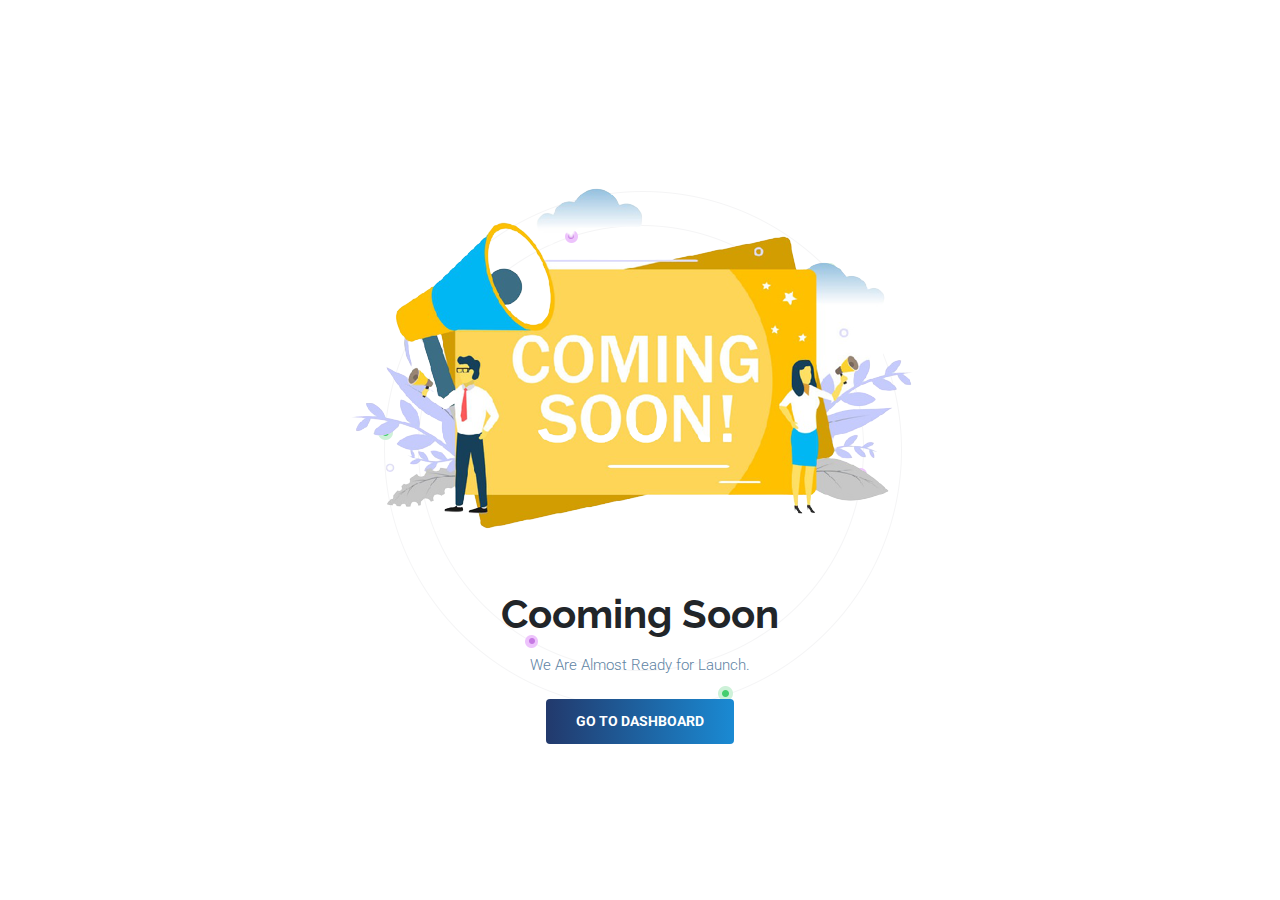
<file: GharAwas/Coming.html>
﻿<!doctype html>
<html lang="zxx">

<head>
    <!-- Required meta tags -->
    <meta charset="utf-8">
    <meta name="viewport" content="width=device-width, initial-scale=1, shrink-to-fit=no">

    <!-- Links of CSS files -->
    <link rel="stylesheet" href="GharAwasWebsite/assets/css/bootstrap.min.css">
    <link rel="stylesheet" href="GharAwasWebsite/assets/css/animate.min.css">
    <link rel="stylesheet" href="GharAwasWebsite/assets/css/fontawesome.min.css">
    <link rel="stylesheet" href="GharAwasWebsite/assets/css/flaticon.css">
    <link rel="stylesheet" href="GharAwasWebsite/assets/css/magnific-popup.min.css">
    <link rel="stylesheet" href="GharAwasWebsite/assets/css/nice-select.css">
    <link rel="stylesheet" href="GharAwasWebsite/assets/css/slick.min.css">
    <link rel="stylesheet" href="GharAwasWebsite/assets/css/owl.carousel.min.css">
    <link rel="stylesheet" href="GharAwasWebsite/assets/css/owl.theme.default.min.css">
    <link rel="stylesheet" href="GharAwasWebsite/assets/css/meanmenu.css">
    <link rel="stylesheet" href="GharAwasWebsite/assets/css/odometer.min.css">
    <link rel="stylesheet" href="GharAwasWebsite/assets/css/style.css">
    <link rel="stylesheet" href="GharAwasWebsite/assets/css/responsive.css">

    <title>My Trade</title>

    <link rel="icon" type="image/png" href="GharAwasWebsite/assets/img/favicon.png">
    <style>
        .circle-img {
            position: absolute;
            left: 0;
            top: 50%;
            -webkit-transform: translateY(-50%);
            transform: translateY(-50%);
            z-index: -1;
            right: 0;
            margin: 0 auto;
        }
        .circle-img.comingsoon img{
            -webkit-animation-name: rotateMe;
            animation-name: rotateMe;
            -webkit-animation-duration: 35s;
            animation-duration: 35s;
            -webkit-animation-iteration-count: infinite;
            animation-iteration-count: infinite;
            -webkit-animation-timing-function: linear;
            animation-timing-function: linear;
        }
    </style>
</head>
<body>
    <!-- Preloader -->
    <div class="preloader">
        <div class="loader">
            <div class="shadow"></div>
            <div class="box"></div>
        </div>
    </div>
    <!-- End Preloader -->
    <!-- Start Error Area -->
    <section class="error-area">
        <div class="d-table">
            <div class="d-table-cell">
                <div class="container">
                    <div class="error-content">
                        <img src="GharAwasWebsite/assets/img/coming-soon.png" alt="error">
                        <div class="circle-img comingsoon">
                            <img src="GharAwasWebsite/assets/img/circle.png" alt="image">
                        </div>

                        <h3>Cooming Soon</h3>
                        <p>We Are Almost Ready for Launch.</p>

                        <a href="/User/UserDashboard" class="btn btn-primary">Go to Dashboard</a>
                    </div>
                </div>
            </div>
        </div>
    </section>
    <!-- End Error Area -->
    <!-- Links of JS files -->
    <script src="GharAwasWebsite/assets/js/jquery.min.js"></script>
    <script src="GharAwasWebsite/assets/js/bootstrap.bundle.min.js"></script>
    <script src="GharAwasWebsite/assets/js/meanmenu.js"></script>
    <script src="GharAwasWebsite/assets/js/nice-select.min.js"></script>
    <script src="GharAwasWebsite/assets/js/slick.min.js"></script>
    <script src="GharAwasWebsite/assets/js/magnific-popup.min.js"></script>
    <script src="GharAwasWebsite/assets/js/appear.min.js"></script>
    <script src="GharAwasWebsite/assets/js/odometer.min.js"></script>
    <script src="GharAwasWebsite/assets/js/owl.carousel.min.js"></script>
    <script src="GharAwasWebsite/assets/js/parallax.min.js"></script>
    <script src="GharAwasWebsite/assets/js/wow.min.js"></script>
    <script src="GharAwasWebsite/assets/js/form-validator.min.js"></script>
    <script src="GharAwasWebsite/assets/js/contact-form-script.js"></script>
    <script src="GharAwasWebsite/assets/js/main.js"></script>
</body>


</html>
</file>
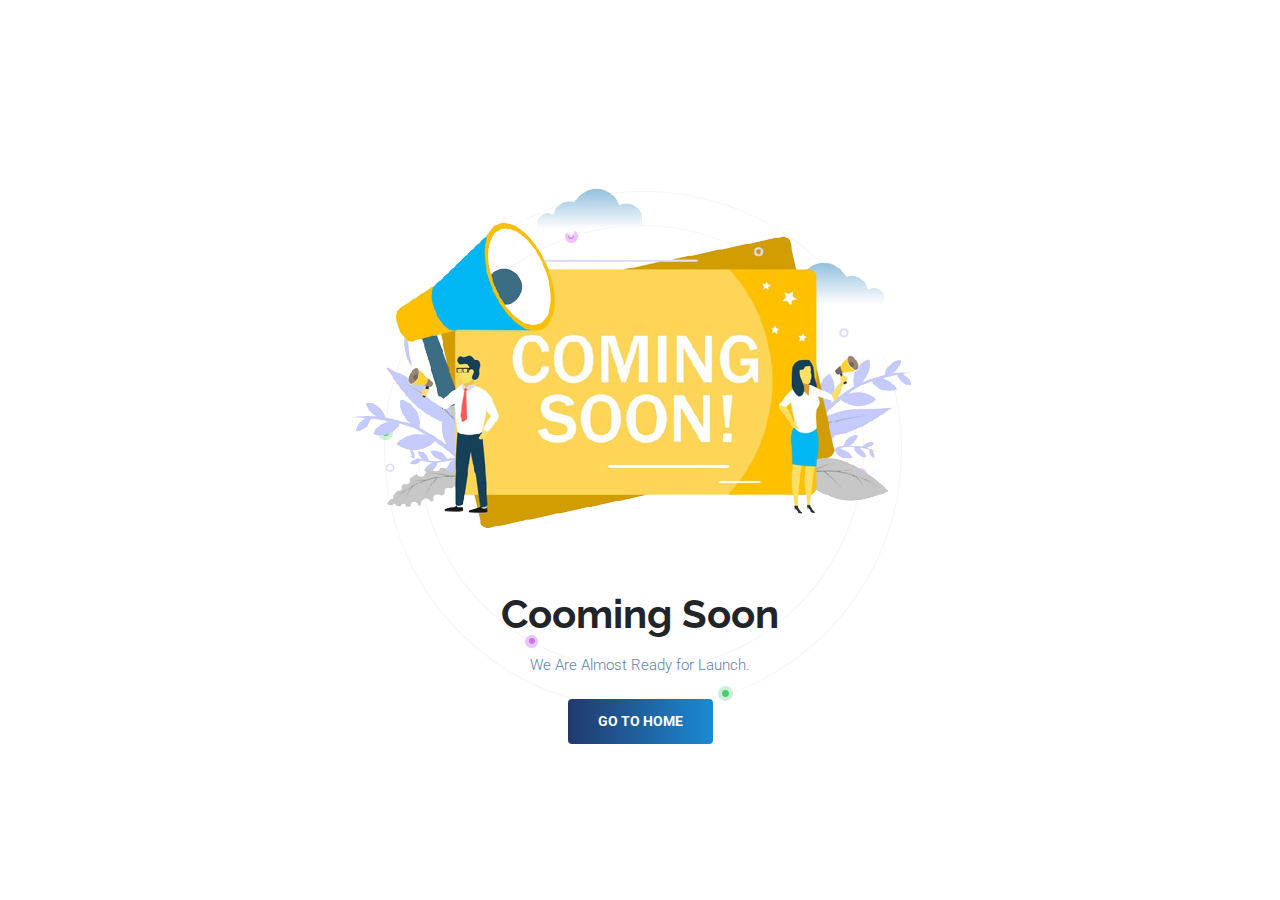
<file: GharAwas/GharAwasWebsite/Coming.html>
﻿<!doctype html>
<html lang="zxx">

<head>
    <!-- Required meta tags -->
    <meta charset="utf-8">
    <meta name="viewport" content="width=device-width, initial-scale=1, shrink-to-fit=no">

    <!-- Links of CSS files -->
    <link rel="stylesheet" href="assets/css/bootstrap.min.css">
    <link rel="stylesheet" href="assets/css/animate.min.css">
    <link rel="stylesheet" href="assets/css/fontawesome.min.css">
    <link rel="stylesheet" href="assets/css/flaticon.css">
    <link rel="stylesheet" href="assets/css/magnific-popup.min.css">
    <link rel="stylesheet" href="assets/css/nice-select.css">
    <link rel="stylesheet" href="assets/css/slick.min.css">
    <link rel="stylesheet" href="assets/css/owl.carousel.min.css">
    <link rel="stylesheet" href="assets/css/owl.theme.default.min.css">
    <link rel="stylesheet" href="assets/css/meanmenu.css">
    <link rel="stylesheet" href="assets/css/odometer.min.css">
    <link rel="stylesheet" href="assets/css/style.css">
    <link rel="stylesheet" href="assets/css/responsive.css">

    <title>My Trade</title>

    <link rel="icon" type="image/png" href="assets/img/favicon.png">
    <style>
        .circle-img {
            position: absolute;
            left: 0;
            top: 50%;
            -webkit-transform: translateY(-50%);
            transform: translateY(-50%);
            z-index: -1;
            right: 0;
            margin: 0 auto;
        }
        .circle-img.comingsoon img{
            -webkit-animation-name: rotateMe;
            animation-name: rotateMe;
            -webkit-animation-duration: 35s;
            animation-duration: 35s;
            -webkit-animation-iteration-count: infinite;
            animation-iteration-count: infinite;
            -webkit-animation-timing-function: linear;
            animation-timing-function: linear;
        }
    </style>
</head>
<body>
    <!-- Preloader -->
    <div class="preloader">
        <div class="loader">
            <div class="shadow"></div>
            <div class="box"></div>
        </div>
    </div>
    <!-- End Preloader -->
    <!-- Start Error Area -->
    <section class="error-area">
        <div class="d-table">
            <div class="d-table-cell">
                <div class="container">
                    <div class="error-content">
                        <img src="assets/img/coming-soon.png" alt="error">
                        <div class="circle-img comingsoon">
                            <img src="assets/img/circle.png" alt="image">
                        </div>

                        <h3>Cooming Soon</h3>
                        <p>We Are Almost Ready for Launch.</p>

                        <a href="index.html" class="btn btn-primary">Go to Home</a>
                    </div>
                </div>
            </div>
        </div>
    </section>
    <!-- End Error Area -->
    <!-- Links of JS files -->
    <script src="assets/js/jquery.min.js"></script>
    <script src="assets/js/bootstrap.bundle.min.js"></script>
    <script src="assets/js/meanmenu.js"></script>
    <script src="assets/js/nice-select.min.js"></script>
    <script src="assets/js/slick.min.js"></script>
    <script src="assets/js/magnific-popup.min.js"></script>
    <script src="assets/js/appear.min.js"></script>
    <script src="assets/js/odometer.min.js"></script>
    <script src="assets/js/owl.carousel.min.js"></script>
    <script src="assets/js/parallax.min.js"></script>
    <script src="assets/js/wow.min.js"></script>
    <script src="assets/js/form-validator.min.js"></script>
    <script src="assets/js/contact-form-script.js"></script>
    <script src="assets/js/main.js"></script>
</body>


</html>
</file>
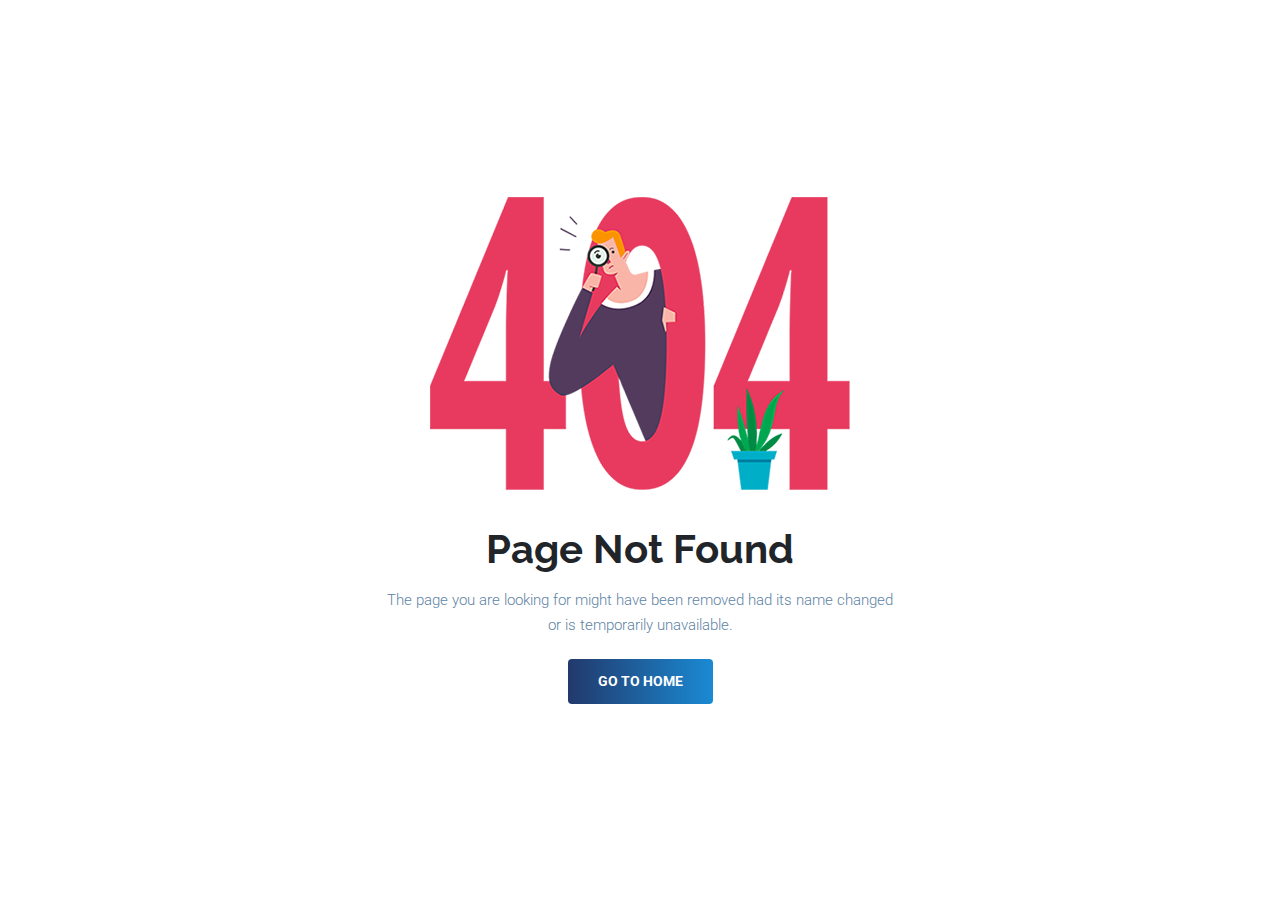
<file: GharAwas/GharAwasWebsite/error-404.html>
<!doctype html>
<html lang="zxx">
    
<!-- Mirrored from templates.envytheme.com/luvion/default/error-404.html by HTTrack Website Copier/3.x [XR&CO'2014], Sat, 05 Feb 2022 05:39:01 GMT -->
<head>
        <!-- Required meta tags -->
        <meta charset="utf-8">
        <meta name="viewport" content="width=device-width, initial-scale=1, shrink-to-fit=no">

        <!-- Links of CSS files -->
        <link rel="stylesheet" href="assets/css/bootstrap.min.css">
        <link rel="stylesheet" href="assets/css/animate.min.css">
        <link rel="stylesheet" href="assets/css/fontawesome.min.css">
        <link rel="stylesheet" href="assets/css/flaticon.css">
        <link rel="stylesheet" href="assets/css/magnific-popup.min.css">
        <link rel="stylesheet" href="assets/css/nice-select.css">
        <link rel="stylesheet" href="assets/css/slick.min.css">
        <link rel="stylesheet" href="assets/css/owl.carousel.min.css">
        <link rel="stylesheet" href="assets/css/owl.theme.default.min.css">
        <link rel="stylesheet" href="assets/css/meanmenu.css">
		<link rel="stylesheet" href="assets/css/odometer.min.css">
        <link rel="stylesheet" href="assets/css/style.css">
        <link rel="stylesheet" href="assets/css/responsive.css">

        <title>Luvion - Online Banking & Payment Processing HTML Template</title>

        <link rel="icon" type="image/png" href="assets/img/favicon.png">
    </head>

        <!-- Preloader -->
        <div class="preloader">
            <div class="loader">
                <div class="shadow"></div>
                <div class="box"></div>
            </div>
        </div>
        <!-- End Preloader -->

        <!-- Start Error Area -->
		<section class="error-area">
            <div class="d-table">
                <div class="d-table-cell">
                    <div class="container">
                        <div class="error-content">
                            <img src="assets/img/404.png" alt="error">
        
                            <h3>Page Not Found</h3>
                            <p>The page you are looking for might have been removed had its name changed or is temporarily unavailable.</p>
        
                            <a href="index.html" class="btn btn-primary">Go to Home</a>
                        </div>
                    </div>
                </div>
            </div>
        </section>
		<!-- End Error Area -->

        <!-- Links of JS files -->
        <script src="assets/js/jquery.min.js"></script>
        <script src="assets/js/bootstrap.bundle.min.js"></script>
        <script src="assets/js/meanmenu.js"></script>
        <script src="assets/js/nice-select.min.js"></script>
        <script src="assets/js/slick.min.js"></script>
        <script src="assets/js/magnific-popup.min.js"></script>
		<script src="assets/js/appear.min.js"></script>
        <script src="assets/js/odometer.min.js"></script>
        <script src="assets/js/owl.carousel.min.js"></script>
        <script src="assets/js/parallax.min.js"></script>
        <script src="assets/js/wow.min.js"></script>
        <script src="assets/js/form-validator.min.js"></script>
        <script src="assets/js/contact-form-script.js"></script>
        <script src="assets/js/main.js"></script>
    </body>

<!-- Mirrored from templates.envytheme.com/luvion/default/error-404.html by HTTrack Website Copier/3.x [XR&CO'2014], Sat, 05 Feb 2022 05:39:02 GMT -->
</html>
</file>
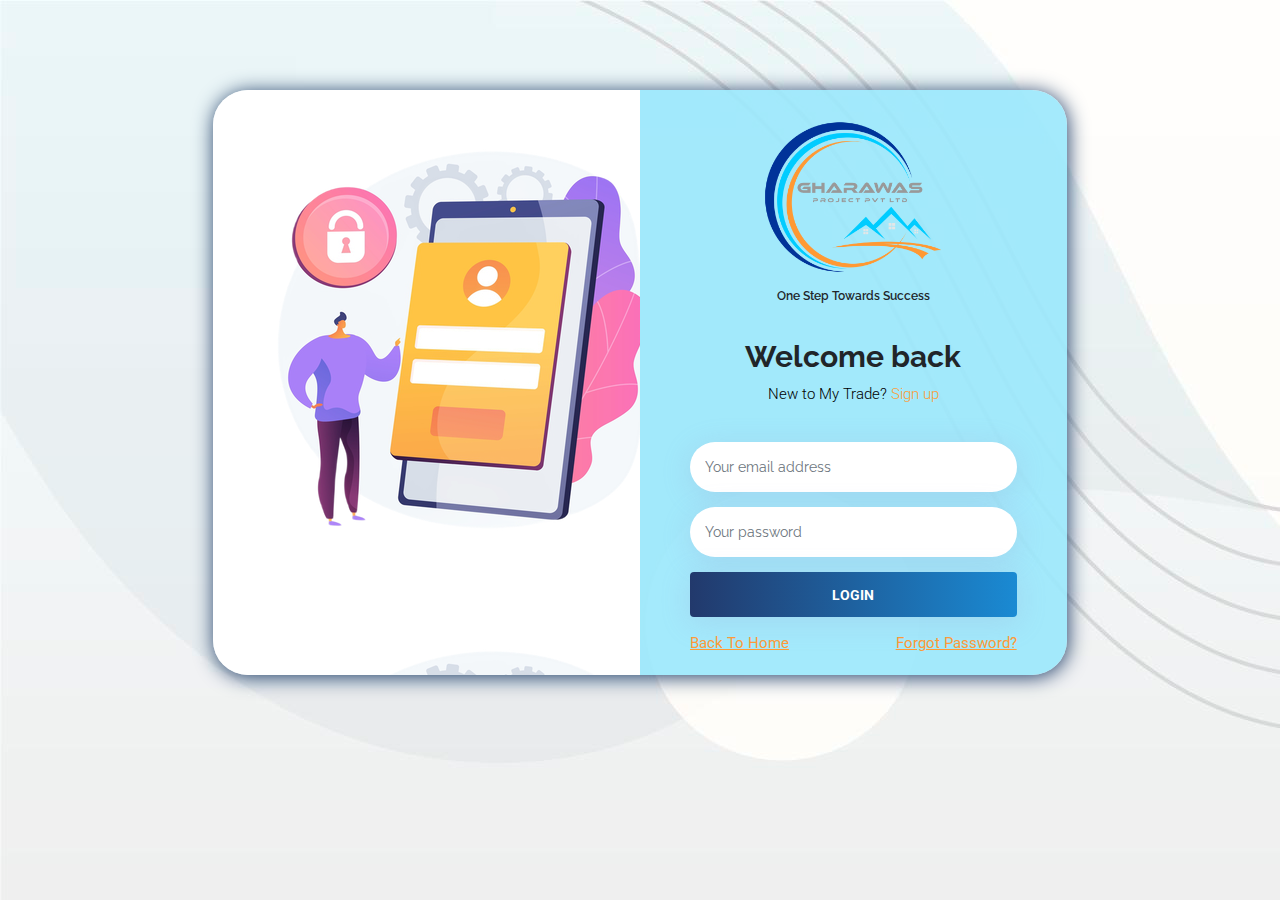
<file: GharAwas/GharAwasWebsite/login.html>
﻿<!doctype html>
<html lang="zxx">

<head>
        <!-- Required meta tags -->
        <meta charset="utf-8">
        <meta name="viewport" content="width=device-width, initial-scale=1, shrink-to-fit=no">

        <!-- Links of CSS files -->
        <link rel="stylesheet" href="assets/css/bootstrap.min.css">
        <link rel="stylesheet" href="assets/css/animate.min.css">
        <link rel="stylesheet" href="assets/css/fontawesome.min.css">
        <link rel="stylesheet" href="assets/css/flaticon.css">
        <link rel="stylesheet" href="assets/css/magnific-popup.min.css">
        <link rel="stylesheet" href="assets/css/nice-select.css">
        <link rel="stylesheet" href="assets/css/slick.min.css">
        <link rel="stylesheet" href="assets/css/owl.carousel.min.css">
        <link rel="stylesheet" href="assets/css/owl.theme.default.min.css">
        <link rel="stylesheet" href="assets/css/meanmenu.css">
		<link rel="stylesheet" href="assets/css/odometer.min.css">
        <link rel="stylesheet" href="assets/css/style.css">
        <link rel="stylesheet" href="assets/css/responsive.css">

        <title>My Trade</title>

        <link rel="icon" type="image/png" href="assets/img/favicon.png">
    </head>
<body class="main-body">
        <!-- Preloader -->
        <div class="preloader">
            <div class="loader">
                <div class="shadow"></div>
                <div class="box"></div>
            </div>
        </div>
        <!-- End Preloader -->

        <!-- Start Login Area -->
        <section class="login-area">
            <div class="row m-0 justify-content-center">
                <div class="col-lg-8 col-md-8 col-sm-8 logincol">
                    <div class="row login-row">
                        <div class="col-lg-6 col-md-12 col-sm-12 loginimg d-none d-lg-block"><!-- loginimg -->
                            <!-- <img src="assets/img/01.png" height="100%"> -->
                        </div>
                        <div class="col-lg-6 col-md-12 col-sm-12 loginform">
                            <div class="login-content">
                        <div class="d-table">
                            <div class="d-table-cell">
                            <div class="login-form">
                                    <div class="logo">
                                        <a href="index.html"><img src="assets/img/logo.png" alt="image" width="200px"></a>    
                                        <h6 class="logo-tagline">One Step Towards Success</h6>
                                    </div>

                                    <h3>Welcome back</h3>
                                    <p>New to My Trade? <a href="sign-up.html">Sign up</a></p>

                                    <form>
                                        <div class="form-group">
                                            <input type="email" name="email" id="email" placeholder="Your email address" class="form-control">
                                        </div>

                                        <div class="form-group">
                                            <input type="password" name="password" id="password" placeholder="Your password" class="form-control">
                                        </div>

                                        <button type="submit" class="btn btn-primary">Login</button>
                                        
                                        <div class="forgot-password d-flex justify-content-between">
                                            <a href="index.html">Back To Home</a>
                                            <a href="http://GharAwas.co.in/Home/ForgetPassword">Forgot Password?</a>
                                        </div>

                                    </form>
                                </div>
                            </div>
                        </div>
                    </div>
                        </div>
                    </div>
                </div>
                
            </div>
        </section>
        <!-- End Login Area -->

        <!-- Links of JS files -->
        <script src="assets/js/jquery.min.js"></script>
        <script src="assets/js/bootstrap.bundle.min.js"></script>
        <script src="assets/js/meanmenu.js"></script>
        <script src="assets/js/nice-select.min.js"></script>
        <script src="assets/js/slick.min.js"></script>
        <script src="assets/js/magnific-popup.min.js"></script>
		<script src="assets/js/appear.min.js"></script>
        <script src="assets/js/odometer.min.js"></script>
        <script src="assets/js/owl.carousel.min.js"></script>
        <script src="assets/js/parallax.min.js"></script>
        <script src="assets/js/wow.min.js"></script>
        <script src="assets/js/form-validator.min.js"></script>
        <script src="assets/js/contact-form-script.js"></script>
        <script src="assets/js/main.js"></script>
    </body>

</html>
</file>
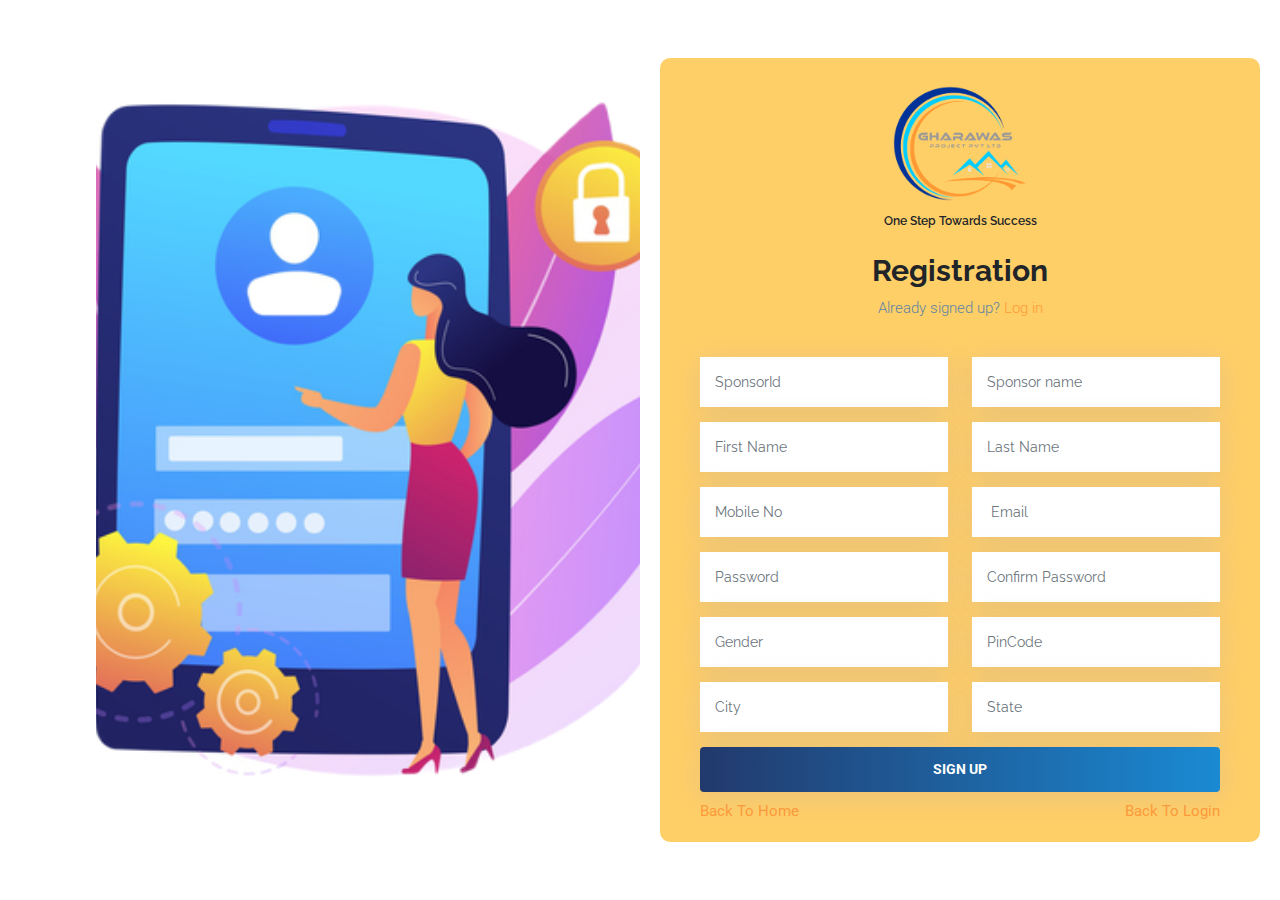
<file: GharAwas/GharAwasWebsite/sign-up.html>
﻿<!doctype html>
<html lang="zxx">
    
<head>
        <!-- Required meta tags -->
        <meta charset="utf-8">
        <meta name="viewport" content="width=device-width, initial-scale=1, shrink-to-fit=no">

        <!-- Links of CSS files -->
        <link rel="stylesheet" href="assets/css/bootstrap.min.css">
        <link rel="stylesheet" href="assets/css/animate.min.css">
        <link rel="stylesheet" href="assets/css/fontawesome.min.css">
        <link rel="stylesheet" href="assets/css/flaticon.css">
        <link rel="stylesheet" href="assets/css/magnific-popup.min.css">
        <link rel="stylesheet" href="assets/css/nice-select.css">
        <link rel="stylesheet" href="assets/css/slick.min.css">
        <link rel="stylesheet" href="assets/css/owl.carousel.min.css">
        <link rel="stylesheet" href="assets/css/owl.theme.default.min.css">
        <link rel="stylesheet" href="assets/css/meanmenu.css">
		<link rel="stylesheet" href="assets/css/odometer.min.css">
        <link rel="stylesheet" href="assets/css/style.css">
        <link rel="stylesheet" href="assets/css/responsive.css">

        <title>My Trade</title>

        <link rel="icon" type="image/png" href="assets/img/favicon.png">
    </head>
<body>
        <!-- Preloader -->
        <div class="preloader">
            <div class="loader">
                <div class="shadow"></div>
                <div class="box"></div>
            </div>
        </div>
        <!-- End Preloader -->

        <!-- Start Signup Area -->
        <section class="signup-area">
            <div class="row m-0">
                <div class="col-lg-6 col-md-12 p-0">
                    <div class="signup-image">
                        <!-- <img src="assets/img/signup-bg.jpg" alt="image"> -->
                    </div>
                </div>

                <div class="col-lg-6 col-md-12 p-0">
                    <div class="signup-content">
                        <div class="d-table">
                            <div class="d-table-cell">
                                <div class="signup-form">
                                    <div class="logo">
                                        <a href="index.html"><img src="assets/img/logo.png" alt="image" width="150px"></a>
                                        <h6 class="logo-tagline">One Step Towards Success</h6>
                                    </div>

                                    <h3>Registration</h3>
                                    <p>Already signed up? <a href="login.html">Log in</a></p>

                                    <form>
                                        <div class="row">
                                            <div class="col-sm-12 col-md-6 col-lg-6">
                                        <div class="form-group">
                                            <input type="text" name="email" id="email" placeholder="SponsorId" class="form-control">
                                        </div>
                                    </div>
                                    <div class="col-sm-12 col-md-6 col-lg-6">
                                        <div class="form-group">
                                            <input type="email" name="email" id="email" placeholder="Sponsor name" class="form-control">
                                        </div>
                                    </div>
                                    <div class="col-sm-12 col-md-6 col-lg-6">
                                        <div class="form-group">
                                            <input type="email" name="email" id="email" placeholder="First Name" class="form-control">
                                        </div>
                                    </div>
                                    <div class="col-sm-12 col-md-6 col-lg-6">
                                        <div class="form-group">
                                            <input type="email" name="email" id="email" placeholder="Last Name" class="form-control">
                                        </div>
                                    </div>
                                    <div class="col-sm-12 col-md-6 col-lg-6">
                                        <div class="form-group">
                                            <input type="email" name="email" id="email" placeholder="Mobile No" class="form-control">
                                        </div>
                                    </div>
                                    <div class="col-sm-12 col-md-6 col-lg-6">
                                        <div class="form-group">
                                            <input type="email" name="email" id="email" placeholder=" Email" class="form-control">
                                        </div>
                                    </div>
                                    <div class="col-sm-12 col-md-6 col-lg-6">
                                        <div class="form-group">
                                            <input type="password " name="email" id="email" placeholder="Password" class="form-control">
                                        </div>
                                    </div>
                                    <div class="col-sm-12 col-md-6 col-lg-6">
                                        <div class="form-group">
                                            <input type="email" name="email" id="email" placeholder="Confirm Password" class="form-control">
                                        </div>
                                    </div>
                                    <div class="col-sm-12 col-md-6 col-lg-6">
                                        <div class="form-group">
                                            <input type="email" name="email" id="email" placeholder="Gender" class="form-control">
                                        </div>
                                    </div>
                                    <div class="col-sm-12 col-md-6 col-lg-6">
                                        <div class="form-group">
                                            <input type="text" name="email" id="email" placeholder="PinCode" class="form-control">
                                        </div>
                                    </div>
                                    <div class="col-sm-12 col-md-6 col-lg-6">
                                        <div class="form-group">
                                            <input type="email" name="email" id="email" placeholder="City" class="form-control">
                                        </div>
                                    </div>
                                    <div class="col-sm-12 col-md-6 col-lg-6">
                                        <div class="form-group">
                                            <input type="email" name="email" id="email" placeholder="State" class="form-control">
                                        </div>
                                    </div>
                                    </div>

                                        <!-- <div class="form-group">
                                            <input type="password" name="password" id="password" placeholder="Create a password" class="form-control">
                                        </div> -->

                                        <button type="submit" class="btn btn-primary">Sign Up</button>
 
                                      <div class="forgot-password d-flex justify-content-between mt-2">
                                            <a href="index.html">Back To Home</a>
                                            <a href="login.html">Back To Login</a>
                                        </div>

                                    </form>
                                </div>
                            </div>
                        </div>
                    </div>
                </div>
            </div>
        </section>
        <!-- End Login Area -->

        <!-- Links of JS files -->
        <script src="assets/js/jquery.min.js"></script>
        <script src="assets/js/bootstrap.bundle.min.js"></script>
        <script src="assets/js/meanmenu.js"></script>
        <script src="assets/js/nice-select.min.js"></script>
        <script src="assets/js/slick.min.js"></script>
        <script src="assets/js/magnific-popup.min.js"></script>
		<script src="assets/js/appear.min.js"></script>
        <script src="assets/js/odometer.min.js"></script>
        <script src="assets/js/owl.carousel.min.js"></script>
        <script src="assets/js/parallax.min.js"></script>
        <script src="assets/js/wow.min.js"></script>
        <script src="assets/js/form-validator.min.js"></script>
        <script src="assets/js/contact-form-script.js"></script>
        <script src="assets/js/main.js"></script>
    </body>

</html>
</file>
<file: GharAwas/GharAwasWebsite/assets/css/flaticon.css>
/*
Flaticon icon font: Flaticon
*/
@font-face {
  font-family: "Flaticon";
  src: url("../fonts/Flaticon.eot");
  src: url("../fonts/Flaticond41d.eot?#iefix") format("embedded-opentype"),
  url("../fonts/Flaticon.woff2") format("woff2"),
  url("../fonts/Flaticon.woff") format("woff"),
  url("../fonts/Flaticon.ttf") format("truetype"),
  url("../fonts/Flaticon.svg#Flaticon") format("svg");
  font-weight: normal;
  font-style: normal;
}
@media screen and (-webkit-min-device-pixel-ratio:0) {
  @font-face {
      font-family: "Flaticon";
      src: url("../fonts/Flaticon.svg#Flaticon") format("svg");
  }
}
[class^="flaticon-"]:before, [class*=" flaticon-"]:before,
[class^="flaticon-"]:after, [class*=" flaticon-"]:after {   
  font-family: Flaticon;
  font-size: 15px;
  font-style: normal;
}

.flaticon-piggy-bank:before { content: "\f100"; }
.flaticon-data-encryption:before { content: "\f101"; }
.flaticon-wallet:before { content: "\f102"; }
.flaticon-shield:before { content: "\f103"; }
.flaticon-user:before { content: "\f104"; }
.flaticon-check-mark:before { content: "\f105"; }
.flaticon-settings:before { content: "\f106"; }
.flaticon-envelope-of-white-paper:before { content: "\f107"; }
.flaticon-menu:before { content: "\f108"; }
.flaticon-info:before { content: "\f109"; }
.flaticon-cursor:before { content: "\f10a"; }
.flaticon-alarm:before { content: "\f10b"; }
.flaticon-cancel:before { content: "\f10c"; }
.flaticon-apple:before { content: "\f10d"; }
.flaticon-play-store:before { content: "\f10e"; }
</file>
<file: GharAwas/GharAwasWebsite/assets/css/style.css>
/*
@File: Luvion Template Styles

* This file contains the styling for the actual template, this
is the file you need to edit to change the look of the
template.

This files table contents are outlined below>>>>>

*******************************************
*******************************************

** - Default CSS
** - Preloader Area CSS
** - Navbar Area CSS
** - Main Banner Area CSS
** - About Area CSS
** - Featured Boxes Area CSS
** - Services Area CSS
** - Comparisons Area CSS
** - Features Area CSS
** - How It Works Area CSS
** - Team Area CSS
** - Invoicing Area CSS
** - Information Area CSS
** - Pricing Area CSS
** - FunFacts Area CSS
** - Feedback Area CSS
** - Ready To Talk Area CSS
** - Partner Area CSS
** - App Download Area CSS
** - Account Create Area CSS
** - Blog Area CSS
** - Blog Details Area CSS
** - Page Title Area CSS
** - Pagination Area CSS
** - Widget Sidebar Area CSS
** - 404 Error Area CSS
** - FAQ Area CSS
** - Login Area CSS
** - Signup Area CSS
** - Contact Area CSS
** - Footer Area CSS
** - Go Top CSS
*/
/*================================================
Default CSS
=================================================*/
@import url("https://fonts.googleapis.com/css?family=Roboto:100,100i,300,300i,400,400i,500,500i,700,700i,900,900i&amp;display=swap");
@import url("https://fonts.googleapis.com/css?family=Raleway:100,100i,200,200i,300,300i,400,400i,500,500i,600,600i,700,700i,800,800i,900,900i&amp;display=swap");

body {
    padding: 0;
    margin: 0;
    font-family: "Roboto", sans-serif;
    font-size: 15px;
}

img {
    max-width: 100%;
}

.d-table {
    width: 100%;
    height: 100%;
}

.d-table-cell {
    vertical-align: middle;
}

a {
    color: #ff9b37;
    text-decoration: none;
    -webkit-transition: 0.5s;
    transition: 0.5s;
    outline: 0 !important;
}

    a:hover {
        color: #003399;
        text-decoration: none;
    }

button {
    outline: 0 !important;
}

.ptb-70 {
    padding-top: 70px;
    padding-bottom: 70px;
}

.bg-f7fafd {
    background-color: #f7fafd;
}

.bg-f6f4f8 {
    background-color: #f6f4f8;
}

.bg-f4fcff {
    background-color: #f4fcff;
}

.h1, .h2, .h3, .h4, .h5, .h6, h1, h2, h3, h4, h5, h6 {
    font-family: "Raleway", sans-serif;
}

p {
    line-height: 1.7;
    margin-bottom: 15px;
    color: #6084a4;
    font-weight: 300;
    font-size: 15px;
}

    p:last-child {
        margin-bottom: 0;
    }

.mfp-bg {
    position: fixed !important;
}

.mfp-wrap {
    position: fixed !important;
}

.mfp-container {
    position: fixed;
}

/*btn btn-primary*/
.btn {
    font-weight: 700;
    border: none;
    padding: 14.5px 30px;
    text-transform: uppercase;
    font-size: 14px;
    line-height: initial;
    border-radius: 4px;
    -webkit-transition: 0.5s;
    transition: 0.5s;
    position: relative;
    z-index: 1;
}

    .btn.disabled, .btn:disabled {
        opacity: 1;
    }

.btn-primary {
    background-color: transparent;
    color: #ffffff;
}

    .btn-primary::before {
        content: '';
        position: absolute;
        left: 0;
        top: 0;
        width: 100%;
        height: 100%;
        z-index: -1;
        background: -webkit-gradient(linear, left top, right top, from(#22396c), to(#1a8ad3));
        background: linear-gradient(90deg, #22396c 0%, #1a8ad3 100%);
        border-radius: 4px;
        -webkit-transition: 0.5s;
        transition: 0.5s;
    }

    .btn-primary::after {
        content: '';
        position: absolute;
        left: 0;
        top: 0;
        width: 100%;
        height: 100%;
        z-index: -1;
        background: linear-gradient(135deg, #ff9b37 0%, #f0c9a2 100%);
        border-radius: 4px;
        -webkit-transition: 0.5s;
        transition: 0.5s;
        opacity: 0;
        visibility: hidden;
    }

    .btn-primary:hover, .btn-primary:focus {
        background-color: transparent !important;
        color: #ffffff !important;
        -webkit-box-shadow: unset !important;
        box-shadow: unset !important;
    }

        .btn-primary:hover::before, .btn-primary:focus::before {
            opacity: 0;
            visibility: hidden;
        }

        .btn-primary:hover::after, .btn-primary:focus::after {
            opacity: 1;
            visibility: visible;
        }

/*section-title*/
.section-title {
    text-align: center;
    max-width: 720px;
    margin-left: auto;
    margin-right: auto;
    margin-bottom: 50px;
    margin-top: -9px;
}

    .section-title h2 {
        margin-bottom: 0;
        font-size: 40px;
        font-weight: 600;
    }

    .section-title .bar {
        height: 5px;
        width: 90px;
        background: #cdf1d8;
        margin: 15px auto 20px;
        position: relative;
        border-radius: 30px;
    }

        .section-title .bar::before {
            content: '';
            position: absolute;
            left: 0;
            top: -2.6px;
            height: 10px;
            width: 10px;
            border-radius: 50%;
            background: #44ce6f;
            -webkit-animation-duration: 3s;
            animation-duration: 3s;
            -webkit-animation-timing-function: linear;
            animation-timing-function: linear;
            -webkit-animation-iteration-count: infinite;
            animation-iteration-count: infinite;
            -webkit-animation-name: MOVE-BG;
            animation-name: MOVE-BG;
        }

    .section-title p {
        /*max-width: 500px;*/
        margin-left: auto;
        margin-right: auto;
        margin-bottom: 0;
    }

/*form-control*/
.form-control, .form-select {
    height: 50px;
    padding: 0 15px;
    font-size: 15px;
    line-height: 50px;
    color: #0e314c;
    background-color: #ffffff;
    border: 1px solid #eeeeee;
    border-radius: 0;
    -webkit-transition: 0.5s;
    transition: 0.5s;
}

    .form-control:focus, .form-select:focus {
        -webkit-box-shadow: unset !important;
        box-shadow: unset !important;
        border-color: #ee0979;
    }

/*================================================
Preloader Area CSS
=================================================*/
.preloader {
    position: fixed;
    width: 100%;
    height: 100%;
    z-index: 99999;
    background: -webkit-gradient(linear, left top, right top, from(#22396c), to(#1a8ad3));
    background: linear-gradient(90deg, #22396c 0%, #1a8ad3 100%);
    top: 0;
    left: 0;
}

    .preloader .loader {
        position: absolute;
        top: 43%;
        left: 0;
        right: 0;
        -webkit-transform: translateY(-43%);
        transform: translateY(-43%);
        text-align: center;
        margin: 0 auto;
        width: 50px;
        height: 50px;
    }

    .preloader .box {
        width: 100%;
        height: 100%;
        background: #ffffff;
        -webkit-animation: animate .5s linear infinite;
        animation: animate .5s linear infinite;
        position: absolute;
        top: 0;
        left: 0;
        border-radius: 3px;
    }

    .preloader .shadow {
        width: 100%;
        height: 5px;
        background: #000;
        opacity: 0.1;
        position: absolute;
        top: 59px;
        left: 0;
        border-radius: 50%;
        -webkit-animation: shadow .5s linear infinite;
        animation: shadow .5s linear infinite;
    }

@-webkit-keyframes loader {
    0% {
        left: -100px;
    }

    100% {
        left: 110%;
    }
}

@keyframes loader {
    0% {
        left: -100px;
    }

    100% {
        left: 110%;
    }
}

@-webkit-keyframes animate {
    17% {
        border-bottom-right-radius: 3px;
    }

    25% {
        -webkit-transform: translateY(9px) rotate(22.5deg);
        transform: translateY(9px) rotate(22.5deg);
    }

    50% {
        -webkit-transform: translateY(18px) scale(1, 0.9) rotate(45deg);
        transform: translateY(18px) scale(1, 0.9) rotate(45deg);
        border-bottom-right-radius: 40px;
    }

    75% {
        -webkit-transform: translateY(9px) rotate(67.5deg);
        transform: translateY(9px) rotate(67.5deg);
    }

    100% {
        -webkit-transform: translateY(0) rotate(90deg);
        transform: translateY(0) rotate(90deg);
    }
}

@keyframes animate {
    17% {
        border-bottom-right-radius: 3px;
    }

    25% {
        -webkit-transform: translateY(9px) rotate(22.5deg);
        transform: translateY(9px) rotate(22.5deg);
    }

    50% {
        -webkit-transform: translateY(18px) scale(1, 0.9) rotate(45deg);
        transform: translateY(18px) scale(1, 0.9) rotate(45deg);
        border-bottom-right-radius: 40px;
    }

    75% {
        -webkit-transform: translateY(9px) rotate(67.5deg);
        transform: translateY(9px) rotate(67.5deg);
    }

    100% {
        -webkit-transform: translateY(0) rotate(90deg);
        transform: translateY(0) rotate(90deg);
    }
}

@-webkit-keyframes shadow {
    50% {
        -webkit-transform: scale(1.2, 1);
        transform: scale(1.2, 1);
    }
}

@keyframes shadow {
    50% {
        -webkit-transform: scale(1.2, 1);
        transform: scale(1.2, 1);
    }
}

/*================================================
Navbar Area CSS
=================================================*/
.luvion-responsive-nav {
    display: none;
}

.navbar-brand {
    padding-top: 0;
    padding-bottom: 0;
}

    .navbar-brand img {
        -webkit-transition: 0.5s;
        transition: 0.5s;
        background-color: white;
        border-radius: 8px;
    }

@media only screen and (max-width: 767px) {
    .navbar-brand img {
        background-color: white;
        border-radius: 8px;
    }
}

.navbar-brand img:nth-child(2) {
    display: none;
}

.luvion-nav {
    background-color: transparent;
    padding-top: 0;
    padding-bottom: 0;
    padding-right: 0;
    padding-left: 0;
}

    .luvion-nav .navbar {
        padding-right: 0;
        padding-top: 0;
        padding-left: 0;
        padding-bottom: 0;
    }

        .luvion-nav .navbar ul {
            padding-left: 0;
            list-style-type: none;
            margin-bottom: 0;
        }

        .luvion-nav .navbar .navbar-nav {
            font-family: "Raleway", sans-serif;
            margin-left: auto;
        }

            .luvion-nav .navbar .navbar-nav .nav-item {
                position: relative;
                padding-top: 10px;
                padding-bottom: 10px;
                padding-left: 0;
                padding-right: 0;
            }

                .luvion-nav .navbar .navbar-nav .nav-item a {
                    font-size: 17px;
                    font-weight: 500;
                    color: #ffffff;
                    text-transform: capitalize;
                    padding-left: 0;
                    padding-right: 0;
                    padding-top: 0;
                    padding-bottom: 0;
                    margin-left: 15px;
                    margin-right: 15px;
                }

                    .luvion-nav .navbar .navbar-nav .nav-item a:hover, .luvion-nav .navbar .navbar-nav .nav-item a:focus, .luvion-nav .navbar .navbar-nav .nav-item a.active {
                        color: #ffffff;
                    }

                    .luvion-nav .navbar .navbar-nav .nav-item a i {
                        font-size: 10px;
                        margin-left: 1px;
                    }

                .luvion-nav .navbar .navbar-nav .nav-item:last-child a {
                    margin-right: 0;
                }

                .luvion-nav .navbar .navbar-nav .nav-item:first-child a {
                    margin-left: 0;
                }

                .luvion-nav .navbar .navbar-nav .nav-item:hover a, .luvion-nav .navbar .navbar-nav .nav-item.active a {
                    color: #d5cfcf;
                }

                .luvion-nav .navbar .navbar-nav .nav-item .dropdown-menu {
                    -webkit-box-shadow: 0px 0px 15px 0px rgba(0, 0, 0, 0.1);
                    box-shadow: 0px 0px 15px 0px rgba(0, 0, 0, 0.1);
                    background: #ffffff;
                    position: absolute;
                    border: none;
                    top: 80px;
                    left: 0;
                    width: 250px;
                    z-index: 99;
                    display: block;
                    opacity: 0;
                    visibility: hidden;
                    border-radius: 0;
                    -webkit-transition: all 0.3s ease-in-out;
                    transition: all 0.3s ease-in-out;
                    padding-top: 20px;
                    padding-left: 5px;
                    padding-right: 5px;
                    padding-bottom: 20px;
                }

                    .luvion-nav .navbar .navbar-nav .nav-item .dropdown-menu li {
                        padding-left: 0;
                        padding-right: 0;
                        padding-top: 0;
                        padding-bottom: 0;
                    }

                        .luvion-nav .navbar .navbar-nav .nav-item .dropdown-menu li a {
                            text-transform: capitalize;
                            padding: 8px 15px;
                            margin: 0;
                            color: #0e314c;
                            font-size: 15.5px;
                            font-weight: 500;
                        }

                            .luvion-nav .navbar .navbar-nav .nav-item .dropdown-menu li a:hover, .luvion-nav .navbar .navbar-nav .nav-item .dropdown-menu li a:focus, .luvion-nav .navbar .navbar-nav .nav-item .dropdown-menu li a.active {
                                color: #ff9b37;
                            }

                        .luvion-nav .navbar .navbar-nav .nav-item .dropdown-menu li .dropdown-menu {
                            left: -250px;
                            top: 0;
                            opacity: 0;
                            visibility: hidden;
                        }

                            .luvion-nav .navbar .navbar-nav .nav-item .dropdown-menu li .dropdown-menu li a {
                                color: #0e314c;
                            }

                                .luvion-nav .navbar .navbar-nav .nav-item .dropdown-menu li .dropdown-menu li a:hover, .luvion-nav .navbar .navbar-nav .nav-item .dropdown-menu li .dropdown-menu li a:focus, .luvion-nav .navbar .navbar-nav .nav-item .dropdown-menu li .dropdown-menu li a.active {
                                    color: #ee0979;
                                }

                            .luvion-nav .navbar .navbar-nav .nav-item .dropdown-menu li .dropdown-menu li .dropdown-menu {
                                left: 220px;
                                top: 0;
                                opacity: 0;
                                visibility: hidden;
                            }

                                .luvion-nav .navbar .navbar-nav .nav-item .dropdown-menu li .dropdown-menu li .dropdown-menu li a {
                                    color: #0e314c;
                                }

                                    .luvion-nav .navbar .navbar-nav .nav-item .dropdown-menu li .dropdown-menu li .dropdown-menu li a:hover, .luvion-nav .navbar .navbar-nav .nav-item .dropdown-menu li .dropdown-menu li .dropdown-menu li a:focus, .luvion-nav .navbar .navbar-nav .nav-item .dropdown-menu li .dropdown-menu li .dropdown-menu li a.active {
                                        color: #ee0979;
                                    }

                                .luvion-nav .navbar .navbar-nav .nav-item .dropdown-menu li .dropdown-menu li .dropdown-menu li .dropdown-menu {
                                    left: -250px;
                                    top: 0;
                                    opacity: 0;
                                    visibility: hidden;
                                }

                                    .luvion-nav .navbar .navbar-nav .nav-item .dropdown-menu li .dropdown-menu li .dropdown-menu li .dropdown-menu li a {
                                        color: #0e314c;
                                    }

                                        .luvion-nav .navbar .navbar-nav .nav-item .dropdown-menu li .dropdown-menu li .dropdown-menu li .dropdown-menu li a:hover, .luvion-nav .navbar .navbar-nav .nav-item .dropdown-menu li .dropdown-menu li .dropdown-menu li .dropdown-menu li a:focus, .luvion-nav .navbar .navbar-nav .nav-item .dropdown-menu li .dropdown-menu li .dropdown-menu li .dropdown-menu li a.active {
                                            color: #ee0979;
                                        }

                                    .luvion-nav .navbar .navbar-nav .nav-item .dropdown-menu li .dropdown-menu li .dropdown-menu li .dropdown-menu li .dropdown-menu {
                                        left: -250px;
                                        top: 0;
                                        opacity: 0;
                                        visibility: hidden;
                                    }

                                        .luvion-nav .navbar .navbar-nav .nav-item .dropdown-menu li .dropdown-menu li .dropdown-menu li .dropdown-menu li .dropdown-menu li a {
                                            color: #0e314c;
                                        }

                                            .luvion-nav .navbar .navbar-nav .nav-item .dropdown-menu li .dropdown-menu li .dropdown-menu li .dropdown-menu li .dropdown-menu li a:hover, .luvion-nav .navbar .navbar-nav .nav-item .dropdown-menu li .dropdown-menu li .dropdown-menu li .dropdown-menu li .dropdown-menu li a:focus, .luvion-nav .navbar .navbar-nav .nav-item .dropdown-menu li .dropdown-menu li .dropdown-menu li .dropdown-menu li .dropdown-menu li a.active {
                                                color: #ee0979;
                                            }

                                        .luvion-nav .navbar .navbar-nav .nav-item .dropdown-menu li .dropdown-menu li .dropdown-menu li .dropdown-menu li .dropdown-menu li .dropdown-menu {
                                            left: -250px;
                                            top: 0;
                                            opacity: 0;
                                            visibility: hidden;
                                        }

                                            .luvion-nav .navbar .navbar-nav .nav-item .dropdown-menu li .dropdown-menu li .dropdown-menu li .dropdown-menu li .dropdown-menu li .dropdown-menu li a {
                                                color: #0e314c;
                                            }

                                                .luvion-nav .navbar .navbar-nav .nav-item .dropdown-menu li .dropdown-menu li .dropdown-menu li .dropdown-menu li .dropdown-menu li .dropdown-menu li a:hover, .luvion-nav .navbar .navbar-nav .nav-item .dropdown-menu li .dropdown-menu li .dropdown-menu li .dropdown-menu li .dropdown-menu li .dropdown-menu li a:focus, .luvion-nav .navbar .navbar-nav .nav-item .dropdown-menu li .dropdown-menu li .dropdown-menu li .dropdown-menu li .dropdown-menu li .dropdown-menu li a.active {
                                                    color: #ee0979;
                                                }

                                            .luvion-nav .navbar .navbar-nav .nav-item .dropdown-menu li .dropdown-menu li .dropdown-menu li .dropdown-menu li .dropdown-menu li .dropdown-menu li .dropdown-menu {
                                                left: -250px;
                                                top: 0;
                                                opacity: 0;
                                                visibility: hidden;
                                            }

                                                .luvion-nav .navbar .navbar-nav .nav-item .dropdown-menu li .dropdown-menu li .dropdown-menu li .dropdown-menu li .dropdown-menu li .dropdown-menu li .dropdown-menu li a {
                                                    color: #0e314c;
                                                }

                                                    .luvion-nav .navbar .navbar-nav .nav-item .dropdown-menu li .dropdown-menu li .dropdown-menu li .dropdown-menu li .dropdown-menu li .dropdown-menu li .dropdown-menu li a:hover, .luvion-nav .navbar .navbar-nav .nav-item .dropdown-menu li .dropdown-menu li .dropdown-menu li .dropdown-menu li .dropdown-menu li .dropdown-menu li .dropdown-menu li a:focus, .luvion-nav .navbar .navbar-nav .nav-item .dropdown-menu li .dropdown-menu li .dropdown-menu li .dropdown-menu li .dropdown-menu li .dropdown-menu li .dropdown-menu li a.active {
                                                        color: #ee0979;
                                                    }

                                            .luvion-nav .navbar .navbar-nav .nav-item .dropdown-menu li .dropdown-menu li .dropdown-menu li .dropdown-menu li .dropdown-menu li .dropdown-menu li.active a {
                                                color: #ee0979;
                                            }

                                            .luvion-nav .navbar .navbar-nav .nav-item .dropdown-menu li .dropdown-menu li .dropdown-menu li .dropdown-menu li .dropdown-menu li .dropdown-menu li:hover .dropdown-menu {
                                                opacity: 1;
                                                visibility: visible;
                                                top: -15px;
                                            }

                                        .luvion-nav .navbar .navbar-nav .nav-item .dropdown-menu li .dropdown-menu li .dropdown-menu li .dropdown-menu li .dropdown-menu li.active a {
                                            color: #ee0979;
                                        }

                                        .luvion-nav .navbar .navbar-nav .nav-item .dropdown-menu li .dropdown-menu li .dropdown-menu li .dropdown-menu li .dropdown-menu li:hover .dropdown-menu {
                                            opacity: 1;
                                            visibility: visible;
                                            top: -15px;
                                        }

                                    .luvion-nav .navbar .navbar-nav .nav-item .dropdown-menu li .dropdown-menu li .dropdown-menu li .dropdown-menu li.active a {
                                        color: #ee0979;
                                    }

                                    .luvion-nav .navbar .navbar-nav .nav-item .dropdown-menu li .dropdown-menu li .dropdown-menu li .dropdown-menu li:hover .dropdown-menu {
                                        opacity: 1;
                                        visibility: visible;
                                        top: -15px;
                                    }

                                .luvion-nav .navbar .navbar-nav .nav-item .dropdown-menu li .dropdown-menu li .dropdown-menu li.active a {
                                    color: #ee0979;
                                }

                                .luvion-nav .navbar .navbar-nav .nav-item .dropdown-menu li .dropdown-menu li .dropdown-menu li:hover .dropdown-menu {
                                    opacity: 1;
                                    visibility: visible;
                                    top: -15px;
                                }

                            .luvion-nav .navbar .navbar-nav .nav-item .dropdown-menu li .dropdown-menu li.active a {
                                color: #ee0979;
                            }

                            .luvion-nav .navbar .navbar-nav .nav-item .dropdown-menu li .dropdown-menu li:hover .dropdown-menu {
                                opacity: 1;
                                visibility: visible;
                                top: -15px;
                            }

                        .luvion-nav .navbar .navbar-nav .nav-item .dropdown-menu li.active a {
                            color: #ee0979;
                        }

                        .luvion-nav .navbar .navbar-nav .nav-item .dropdown-menu li:hover .dropdown-menu {
                            opacity: 1;
                            visibility: visible;
                            top: -15px;
                        }

                .luvion-nav .navbar .navbar-nav .nav-item:hover .dropdown-menu {
                    opacity: 1;
                    visibility: visible;
                    top: 100%;
                }

        .luvion-nav .navbar .others-options {
            margin-left: 25px;
        }

            .luvion-nav .navbar .others-options .login-btn {
                color: #ffffff;
                font-size: 17px;
                font-weight: 500;
                font-family: "Raleway", sans-serif;
            }

                .luvion-nav .navbar .others-options .login-btn i {
                    margin-right: 2px;
                    color: #ffffff;
                }

                .luvion-nav .navbar .others-options .login-btn:hover {
                    color: #ffffff;
                }

.navbar-area {
    position: absolute;
    left: 0;
    top: 0;
    width: 100%;
    height: auto;
    z-index: 999;
    background-color: transparent;
    -webkit-transition: 0.5s;
    transition: 0.5s;
    padding-top: 10px;
    padding-bottom: 10px;
}

    .navbar-area.is-sticky {
        position: fixed;
        top: 0;
        left: 0;
        width: 100%;
        z-index: 999;
        -webkit-box-shadow: 0 2px 28px 0 rgba(0, 0, 0, 0.06);
        box-shadow: 0 2px 28px 0 rgba(0, 0, 0, 0.06);
        background-color: #ffffff !important;
        -webkit-animation: 500ms ease-in-out 0s normal none 1 running fadeInDown;
        animation: 500ms ease-in-out 0s normal none 1 running fadeInDown;
        -webkit-transition: 0.5s;
        transition: 0.5s;
    }

        .navbar-area.is-sticky .navbar-brand img:nth-child(1) {
            display: none;
        }

        .navbar-area.is-sticky .navbar-brand img:nth-child(2) {
            display: block;
        }

        .navbar-area.is-sticky .luvion-nav {
            background-color: #ffffff;
        }

            .navbar-area.is-sticky .luvion-nav .navbar .navbar-nav .nav-item a {
                color: #0e314c;
            }

                .navbar-area.is-sticky .luvion-nav .navbar .navbar-nav .nav-item a:hover, .navbar-area.is-sticky .luvion-nav .navbar .navbar-nav .nav-item a:focus, .navbar-area.is-sticky .luvion-nav .navbar .navbar-nav .nav-item a.active {
                    color: #ff9b37;
                }

            .navbar-area.is-sticky .luvion-nav .navbar .navbar-nav .nav-item:hover a, .navbar-area.is-sticky .luvion-nav .navbar .navbar-nav .nav-item.active a {
                color: #ff9b37;
            }

            .navbar-area.is-sticky .luvion-nav .navbar .navbar-nav .nav-item .dropdown-menu li a {
                color: #0e314c;
            }

                .navbar-area.is-sticky .luvion-nav .navbar .navbar-nav .nav-item .dropdown-menu li a:hover, .navbar-area.is-sticky .luvion-nav .navbar .navbar-nav .nav-item .dropdown-menu li a:focus, .navbar-area.is-sticky .luvion-nav .navbar .navbar-nav .nav-item .dropdown-menu li a.active {
                    color: #ff9b37;
                }

            .navbar-area.is-sticky .luvion-nav .navbar .navbar-nav .nav-item .dropdown-menu li .dropdown-menu li a {
                color: #0e314c;
            }

                .navbar-area.is-sticky .luvion-nav .navbar .navbar-nav .nav-item .dropdown-menu li .dropdown-menu li a:hover, .navbar-area.is-sticky .luvion-nav .navbar .navbar-nav .nav-item .dropdown-menu li .dropdown-menu li a:focus, .navbar-area.is-sticky .luvion-nav .navbar .navbar-nav .nav-item .dropdown-menu li .dropdown-menu li a.active {
                    color: #ee0979;
                }

            .navbar-area.is-sticky .luvion-nav .navbar .navbar-nav .nav-item .dropdown-menu li .dropdown-menu li .dropdown-menu li a {
                color: #0e314c;
            }

                .navbar-area.is-sticky .luvion-nav .navbar .navbar-nav .nav-item .dropdown-menu li .dropdown-menu li .dropdown-menu li a:hover, .navbar-area.is-sticky .luvion-nav .navbar .navbar-nav .nav-item .dropdown-menu li .dropdown-menu li .dropdown-menu li a:focus, .navbar-area.is-sticky .luvion-nav .navbar .navbar-nav .nav-item .dropdown-menu li .dropdown-menu li .dropdown-menu li a.active {
                    color: #ee0979;
                }

            .navbar-area.is-sticky .luvion-nav .navbar .navbar-nav .nav-item .dropdown-menu li .dropdown-menu li .dropdown-menu li .dropdown-menu li a {
                color: #0e314c;
            }

                .navbar-area.is-sticky .luvion-nav .navbar .navbar-nav .nav-item .dropdown-menu li .dropdown-menu li .dropdown-menu li .dropdown-menu li a:hover, .navbar-area.is-sticky .luvion-nav .navbar .navbar-nav .nav-item .dropdown-menu li .dropdown-menu li .dropdown-menu li .dropdown-menu li a:focus, .navbar-area.is-sticky .luvion-nav .navbar .navbar-nav .nav-item .dropdown-menu li .dropdown-menu li .dropdown-menu li .dropdown-menu li a.active {
                    color: #ee0979;
                }

            .navbar-area.is-sticky .luvion-nav .navbar .navbar-nav .nav-item .dropdown-menu li .dropdown-menu li .dropdown-menu li .dropdown-menu li .dropdown-menu li a {
                color: #0e314c;
            }

                .navbar-area.is-sticky .luvion-nav .navbar .navbar-nav .nav-item .dropdown-menu li .dropdown-menu li .dropdown-menu li .dropdown-menu li .dropdown-menu li a:hover, .navbar-area.is-sticky .luvion-nav .navbar .navbar-nav .nav-item .dropdown-menu li .dropdown-menu li .dropdown-menu li .dropdown-menu li .dropdown-menu li a:focus, .navbar-area.is-sticky .luvion-nav .navbar .navbar-nav .nav-item .dropdown-menu li .dropdown-menu li .dropdown-menu li .dropdown-menu li .dropdown-menu li a.active {
                    color: #ee0979;
                }

            .navbar-area.is-sticky .luvion-nav .navbar .navbar-nav .nav-item .dropdown-menu li .dropdown-menu li .dropdown-menu li .dropdown-menu li .dropdown-menu li .dropdown-menu li a {
                color: #0e314c;
            }

                .navbar-area.is-sticky .luvion-nav .navbar .navbar-nav .nav-item .dropdown-menu li .dropdown-menu li .dropdown-menu li .dropdown-menu li .dropdown-menu li .dropdown-menu li a:hover, .navbar-area.is-sticky .luvion-nav .navbar .navbar-nav .nav-item .dropdown-menu li .dropdown-menu li .dropdown-menu li .dropdown-menu li .dropdown-menu li .dropdown-menu li a:focus, .navbar-area.is-sticky .luvion-nav .navbar .navbar-nav .nav-item .dropdown-menu li .dropdown-menu li .dropdown-menu li .dropdown-menu li .dropdown-menu li .dropdown-menu li a.active {
                    color: #ee0979;
                }

            .navbar-area.is-sticky .luvion-nav .navbar .navbar-nav .nav-item .dropdown-menu li .dropdown-menu li .dropdown-menu li .dropdown-menu li .dropdown-menu li .dropdown-menu li .dropdown-menu li a {
                color: #0e314c;
            }

                .navbar-area.is-sticky .luvion-nav .navbar .navbar-nav .nav-item .dropdown-menu li .dropdown-menu li .dropdown-menu li .dropdown-menu li .dropdown-menu li .dropdown-menu li .dropdown-menu li a:hover, .navbar-area.is-sticky .luvion-nav .navbar .navbar-nav .nav-item .dropdown-menu li .dropdown-menu li .dropdown-menu li .dropdown-menu li .dropdown-menu li .dropdown-menu li .dropdown-menu li a:focus, .navbar-area.is-sticky .luvion-nav .navbar .navbar-nav .nav-item .dropdown-menu li .dropdown-menu li .dropdown-menu li .dropdown-menu li .dropdown-menu li .dropdown-menu li .dropdown-menu li a.active {
                    color: #ee0979;
                }

            .navbar-area.is-sticky .luvion-nav .navbar .navbar-nav .nav-item .dropdown-menu li .dropdown-menu li .dropdown-menu li .dropdown-menu li .dropdown-menu li .dropdown-menu li.active a {
                color: #ee0979;
            }

            .navbar-area.is-sticky .luvion-nav .navbar .navbar-nav .nav-item .dropdown-menu li .dropdown-menu li .dropdown-menu li .dropdown-menu li .dropdown-menu li.active a {
                color: #ee0979;
            }

            .navbar-area.is-sticky .luvion-nav .navbar .navbar-nav .nav-item .dropdown-menu li .dropdown-menu li .dropdown-menu li .dropdown-menu li.active a {
                color: #ee0979;
            }

            .navbar-area.is-sticky .luvion-nav .navbar .navbar-nav .nav-item .dropdown-menu li .dropdown-menu li .dropdown-menu li.active a {
                color: #ee0979;
            }

            .navbar-area.is-sticky .luvion-nav .navbar .navbar-nav .nav-item .dropdown-menu li .dropdown-menu li.active a {
                color: #ee0979;
            }

            .navbar-area.is-sticky .luvion-nav .navbar .navbar-nav .nav-item .dropdown-menu li.active a {
                color: #ee0979;
            }

            .navbar-area.is-sticky .luvion-nav .navbar .others-options .login-btn {
                color: #22396c;
            }

                .navbar-area.is-sticky .luvion-nav .navbar .others-options .login-btn i {
                    color: #ff9b37;
                }

                .navbar-area.is-sticky .luvion-nav .navbar .others-options .login-btn:hover {
                    color: #ff9b37;
                }

    .navbar-area.navbar-style-two .navbar-brand img {
        display: block !important;
    }

    .navbar-area.navbar-style-two .luvion-nav .navbar .navbar-nav .nav-item a {
        color: #0e314c;
    }

        .navbar-area.navbar-style-two .luvion-nav .navbar .navbar-nav .nav-item a:hover, .navbar-area.navbar-style-two .luvion-nav .navbar .navbar-nav .nav-item a:focus, .navbar-area.navbar-style-two .luvion-nav .navbar .navbar-nav .nav-item a.active {
            color: #ee0979;
        }

    .navbar-area.navbar-style-two .luvion-nav .navbar .navbar-nav .nav-item:hover a, .navbar-area.navbar-style-two .luvion-nav .navbar .navbar-nav .nav-item.active a {
        color: #ee0979;
    }

    .navbar-area.navbar-style-two .luvion-nav .navbar .navbar-nav .nav-item .dropdown-menu li a {
        color: #0e314c;
    }

        .navbar-area.navbar-style-two .luvion-nav .navbar .navbar-nav .nav-item .dropdown-menu li a:hover, .navbar-area.navbar-style-two .luvion-nav .navbar .navbar-nav .nav-item .dropdown-menu li a:focus, .navbar-area.navbar-style-two .luvion-nav .navbar .navbar-nav .nav-item .dropdown-menu li a.active {
            color: #ee0979;
        }

    .navbar-area.navbar-style-two .luvion-nav .navbar .navbar-nav .nav-item .dropdown-menu li .dropdown-menu li a {
        color: #0e314c;
    }

        .navbar-area.navbar-style-two .luvion-nav .navbar .navbar-nav .nav-item .dropdown-menu li .dropdown-menu li a:hover, .navbar-area.navbar-style-two .luvion-nav .navbar .navbar-nav .nav-item .dropdown-menu li .dropdown-menu li a:focus, .navbar-area.navbar-style-two .luvion-nav .navbar .navbar-nav .nav-item .dropdown-menu li .dropdown-menu li a.active {
            color: #ee0979;
        }

    .navbar-area.navbar-style-two .luvion-nav .navbar .navbar-nav .nav-item .dropdown-menu li .dropdown-menu li .dropdown-menu li a {
        color: #0e314c;
    }

        .navbar-area.navbar-style-two .luvion-nav .navbar .navbar-nav .nav-item .dropdown-menu li .dropdown-menu li .dropdown-menu li a:hover, .navbar-area.navbar-style-two .luvion-nav .navbar .navbar-nav .nav-item .dropdown-menu li .dropdown-menu li .dropdown-menu li a:focus, .navbar-area.navbar-style-two .luvion-nav .navbar .navbar-nav .nav-item .dropdown-menu li .dropdown-menu li .dropdown-menu li a.active {
            color: #ee0979;
        }

    .navbar-area.navbar-style-two .luvion-nav .navbar .navbar-nav .nav-item .dropdown-menu li .dropdown-menu li .dropdown-menu li .dropdown-menu li a {
        color: #0e314c;
    }

        .navbar-area.navbar-style-two .luvion-nav .navbar .navbar-nav .nav-item .dropdown-menu li .dropdown-menu li .dropdown-menu li .dropdown-menu li a:hover, .navbar-area.navbar-style-two .luvion-nav .navbar .navbar-nav .nav-item .dropdown-menu li .dropdown-menu li .dropdown-menu li .dropdown-menu li a:focus, .navbar-area.navbar-style-two .luvion-nav .navbar .navbar-nav .nav-item .dropdown-menu li .dropdown-menu li .dropdown-menu li .dropdown-menu li a.active {
            color: #ee0979;
        }

    .navbar-area.navbar-style-two .luvion-nav .navbar .navbar-nav .nav-item .dropdown-menu li .dropdown-menu li .dropdown-menu li .dropdown-menu li .dropdown-menu li a {
        color: #0e314c;
    }

        .navbar-area.navbar-style-two .luvion-nav .navbar .navbar-nav .nav-item .dropdown-menu li .dropdown-menu li .dropdown-menu li .dropdown-menu li .dropdown-menu li a:hover, .navbar-area.navbar-style-two .luvion-nav .navbar .navbar-nav .nav-item .dropdown-menu li .dropdown-menu li .dropdown-menu li .dropdown-menu li .dropdown-menu li a:focus, .navbar-area.navbar-style-two .luvion-nav .navbar .navbar-nav .nav-item .dropdown-menu li .dropdown-menu li .dropdown-menu li .dropdown-menu li .dropdown-menu li a.active {
            color: #ee0979;
        }

    .navbar-area.navbar-style-two .luvion-nav .navbar .navbar-nav .nav-item .dropdown-menu li .dropdown-menu li .dropdown-menu li .dropdown-menu li .dropdown-menu li .dropdown-menu li a {
        color: #0e314c;
    }

        .navbar-area.navbar-style-two .luvion-nav .navbar .navbar-nav .nav-item .dropdown-menu li .dropdown-menu li .dropdown-menu li .dropdown-menu li .dropdown-menu li .dropdown-menu li a:hover, .navbar-area.navbar-style-two .luvion-nav .navbar .navbar-nav .nav-item .dropdown-menu li .dropdown-menu li .dropdown-menu li .dropdown-menu li .dropdown-menu li .dropdown-menu li a:focus, .navbar-area.navbar-style-two .luvion-nav .navbar .navbar-nav .nav-item .dropdown-menu li .dropdown-menu li .dropdown-menu li .dropdown-menu li .dropdown-menu li .dropdown-menu li a.active {
            color: #ee0979;
        }

    .navbar-area.navbar-style-two .luvion-nav .navbar .navbar-nav .nav-item .dropdown-menu li .dropdown-menu li .dropdown-menu li .dropdown-menu li .dropdown-menu li .dropdown-menu li .dropdown-menu li a {
        color: #0e314c;
    }

        .navbar-area.navbar-style-two .luvion-nav .navbar .navbar-nav .nav-item .dropdown-menu li .dropdown-menu li .dropdown-menu li .dropdown-menu li .dropdown-menu li .dropdown-menu li .dropdown-menu li a:hover, .navbar-area.navbar-style-two .luvion-nav .navbar .navbar-nav .nav-item .dropdown-menu li .dropdown-menu li .dropdown-menu li .dropdown-menu li .dropdown-menu li .dropdown-menu li .dropdown-menu li a:focus, .navbar-area.navbar-style-two .luvion-nav .navbar .navbar-nav .nav-item .dropdown-menu li .dropdown-menu li .dropdown-menu li .dropdown-menu li .dropdown-menu li .dropdown-menu li .dropdown-menu li a.active {
            color: #ee0979;
        }

    .navbar-area.navbar-style-two .luvion-nav .navbar .navbar-nav .nav-item .dropdown-menu li .dropdown-menu li .dropdown-menu li .dropdown-menu li .dropdown-menu li .dropdown-menu li.active a {
        color: #ee0979;
    }

    .navbar-area.navbar-style-two .luvion-nav .navbar .navbar-nav .nav-item .dropdown-menu li .dropdown-menu li .dropdown-menu li .dropdown-menu li .dropdown-menu li.active a {
        color: #ee0979;
    }

    .navbar-area.navbar-style-two .luvion-nav .navbar .navbar-nav .nav-item .dropdown-menu li .dropdown-menu li .dropdown-menu li .dropdown-menu li.active a {
        color: #ee0979;
    }

    .navbar-area.navbar-style-two .luvion-nav .navbar .navbar-nav .nav-item .dropdown-menu li .dropdown-menu li .dropdown-menu li.active a {
        color: #ee0979;
    }

    .navbar-area.navbar-style-two .luvion-nav .navbar .navbar-nav .nav-item .dropdown-menu li .dropdown-menu li.active a {
        color: #ee0979;
    }

    .navbar-area.navbar-style-two .luvion-nav .navbar .navbar-nav .nav-item .dropdown-menu li.active a {
        color: #ee0979;
    }

    .navbar-area.navbar-style-two .luvion-nav .others-options .login-btn {
        color: #0e314c;
    }

        .navbar-area.navbar-style-two .luvion-nav .others-options .login-btn i {
            color: #0e314c;
        }

        .navbar-area.navbar-style-two .luvion-nav .others-options .login-btn:hover {
            color: #ee0979;
        }

.luvion-responsive-nav .mean-container a.meanmenu-reveal span {
    top: 8px;
    height: 4px;
    margin-top: -6px;
    position: relative;
}

@media only screen and (max-width: 991px) {
    .logo a img {
        background-color: white;
        border-radius: 8px;
    }

    .luvion-responsive-nav {
        display: block;
    }

        .luvion-responsive-nav .luvion-responsive-menu {
            position: relative;
        }

            .luvion-responsive-nav .luvion-responsive-menu.mean-container .mean-nav ul {
                font-size: 14px;
            }

                .luvion-responsive-nav .luvion-responsive-menu.mean-container .mean-nav ul li a.active {
                    color: #ff9b37;
                }

                .luvion-responsive-nav .luvion-responsive-menu.mean-container .mean-nav ul li li a {
                    font-size: 13.5px;
                }

            .luvion-responsive-nav .luvion-responsive-menu.mean-container .navbar-nav {
                overflow-y: scroll;
                height: 350px;
                -webkit-box-shadow: 0 7px 13px 0 rgba(0, 0, 0, 0.1);
                box-shadow: 0 7px 13px 0 rgba(0, 0, 0, 0.1);
            }

        .luvion-responsive-nav .mean-container a.meanmenu-reveal {
            color: #ffffff;
        }

            .luvion-responsive-nav .mean-container a.meanmenu-reveal span {
                background: #ffffff;
            }

        .luvion-responsive-nav .logo {
            position: relative;
            width: 50%;
            z-index: 999;
        }

            .luvion-responsive-nav .logo a img:nth-child(2) {
                display: none;
            }

        .luvion-responsive-nav .others-options {
            position: absolute;
            right: 52px;
            top: 3px;
        }

            .luvion-responsive-nav .others-options .login-btn {
                color: #ffffff;
                font-size: 15px;
                font-weight: 600;
                font-family: "Raleway", sans-serif;
            }

                .luvion-responsive-nav .others-options .login-btn i {
                    margin-right: 2px;
                    color: #ffffff;
                }

                .luvion-responsive-nav .others-options .login-btn:hover {
                    color: #ee0979;
                }

    .navbar-area {
        border-bottom: 1px solid rgba(255, 255, 255, 0.09);
        padding-top: 15px;
        padding-bottom: 15px;
    }

        .navbar-area.is-sticky {
            border-bottom: none;
            -webkit-box-shadow: 0 7px 13px 0 rgba(0, 0, 0, 0.1);
            box-shadow: 0 7px 13px 0 rgba(0, 0, 0, 0.1);
        }

            .navbar-area.is-sticky .luvion-responsive-nav .mean-container a.meanmenu-reveal {
                color: #0e314c;
            }

                .navbar-area.is-sticky .luvion-responsive-nav .mean-container a.meanmenu-reveal span {
                    background: #0e314c;
                }

            .navbar-area.is-sticky .luvion-responsive-nav .logo a img:nth-child(1) {
                display: none;
            }

            .navbar-area.is-sticky .luvion-responsive-nav .logo a img:nth-child(2) {
                display: block;
            }

            .navbar-area.is-sticky .luvion-responsive-nav .others-options .login-btn {
                color: #0e314c;
            }

                .navbar-area.is-sticky .luvion-responsive-nav .others-options .login-btn i {
                    color: #ff9b37;
                }

                .navbar-area.is-sticky .luvion-responsive-nav .others-options .login-btn:hover {
                    color: #ee0979;
                }

        .navbar-area.navbar-style-two .luvion-responsive-nav .mean-container a.meanmenu-reveal {
            color: #0e314c;
        }

            .navbar-area.navbar-style-two .luvion-responsive-nav .mean-container a.meanmenu-reveal span {
                background: #0e314c;
            }

        .navbar-area.navbar-style-two .luvion-responsive-nav .logo a img {
            display: inline-block !important;
        }

        .navbar-area.navbar-style-two .luvion-responsive-nav .others-options .login-btn {
            color: #0e314c;
        }

            .navbar-area.navbar-style-two .luvion-responsive-nav .others-options .login-btn i {
                color: #ee0979;
            }

            .navbar-area.navbar-style-two .luvion-responsive-nav .others-options .login-btn:hover {
                color: #ee0979;
            }

    .luvion-nav {
        display: none;
    }
}

/*================================================
Main Banner Area CSS
=================================================*/
.main-banner {
    height: 100vh;
    background-image: url(../img/main-banner.jpeg);
    background-position: center center;
    background-size: cover;
    background-repeat: no-repeat;
}

.main-banner-content {
    margin-top: -20px;
    max-width: 600px;
}

    .main-banner-content h1 {
        margin-bottom: 0;
        color: #ffffff;
        font-size: 52px;
        font-weight: 700;
    }

    .main-banner-content p {
        color: #ffffff;
        font-family: "Raleway", sans-serif;
        font-size: 18px;
        max-width: 400px;
        margin-top: 20px;
        margin-bottom: 0;
    }

    .main-banner-content .btn {
        margin-top: 30px;
    }

.main-banner-section {
    height: 800px;
    background-image: url(../img/main-banner2.jpg);
    background-position: center center;
    background-size: cover;
    background-repeat: no-repeat;
}

.banner-content {
    margin-top: -50px;
}

    .banner-content h1 {
        margin-bottom: 0;
        color: #ffffff;
        font-size: 50px;
        font-weight: 700;
    }

    .banner-content p {
        color: #ffffff;
        font-family: "Raleway", sans-serif;
        font-size: 18px;
        max-width: 400px;
        margin-top: 20px;
        margin-bottom: 0;
    }

    .banner-content .btn {
        margin-top: 30px;
    }

.money-transfer-form {
    background-color: #ffffff;
    -webkit-box-shadow: 0 2px 48px 0 rgba(0, 0, 0, 0.08);
    box-shadow: 0 2px 48px 0 rgba(0, 0, 0, 0.08);
    position: relative;
    z-index: 1;
    padding: 30px;
    border-radius: 5px;
    margin-top: -50px;
    margin-left: 100px;
}

    .money-transfer-form::before {
        content: '';
        position: absolute;
        z-index: -1;
        background: #ffffff;
        width: 96%;
        opacity: .62;
        height: 50%;
        bottom: -10px;
        left: 0;
        right: 0;
        margin: auto;
        border-radius: 3px;
    }

    .money-transfer-form::after {
        content: '';
        position: absolute;
        z-index: -1;
        background: #ffffff;
        width: 96%;
        opacity: .62;
        height: 50%;
        top: -10px;
        left: 0;
        right: 0;
        margin: auto;
        border-radius: 3px;
    }

    .money-transfer-form form {
        text-align: center;
    }

        .money-transfer-form form .form-group {
            margin-bottom: 15px;
            position: relative;
            background: -webkit-gradient(linear, left top, right top, from(#ee0979), to(#ff6a00));
            background: linear-gradient(90deg, #ee0979 0%, #ff6a00 100%);
            padding: 36px 10px 12px 15px;
            border-radius: 5px;
        }

            .money-transfer-form form .form-group .amount-currency-select {
                right: 0;
                top: 0;
                position: absolute;
                height: 100%;
            }

            .money-transfer-form form .form-group .nice-select {
                border: none;
                background-color: #0e314c;
                border-radius: 0 5px 5px 0;
                height: 100%;
                padding: 0 35px 0 25px;
                line-height: 72px;
                font-size: 17px;
                font-weight: 700;
            }

                .money-transfer-form form .form-group .nice-select:after {
                    right: 20px;
                    border-color: #ffffff;
                    width: 8px;
                    height: 8px;
                }

                .money-transfer-form form .form-group .nice-select span {
                    color: #ffffff;
                }

                .money-transfer-form form .form-group .nice-select .list {
                    -webkit-box-shadow: 0px 15px 30px rgba(0, 0, 0, 0.1);
                    box-shadow: 0px 15px 30px rgba(0, 0, 0, 0.1);
                    background-color: #ffffff;
                    width: 100%;
                    padding-top: 20px;
                    padding-right: 10px;
                    padding-left: 10px;
                    padding-bottom: 20px;
                    margin-top: 0;
                    margin-bottom: 0;
                }

                    .money-transfer-form form .form-group .nice-select .list .option {
                        line-height: initial;
                        min-height: auto;
                        text-align: center;
                        margin-top: 12px;
                        padding-left: 0;
                        padding-right: 0;
                    }

                        .money-transfer-form form .form-group .nice-select .list .option:hover, .money-transfer-form form .form-group .nice-select .list .option:focus, .money-transfer-form form .form-group .nice-select .list .option.focus, .money-transfer-form form .form-group .nice-select .list .option.selected {
                            background-color: transparent;
                        }

                        .money-transfer-form form .form-group .nice-select .list .option:hover {
                            color: #ee0979;
                        }

                        .money-transfer-form form .form-group .nice-select .list .option:first-child {
                            margin-top: 0;
                        }

            .money-transfer-form form .form-group label {
                position: absolute;
                left: 15px;
                top: 10px;
                color: #f9f9f9;
                margin-bottom: 0;
                display: block;
                font-weight: 300;
                font-size: 13.5px;
            }

            .money-transfer-form form .form-group .form-control, .money-transfer-form form .form-group .form-select {
                background-color: transparent;
                border: none;
                padding-left: 0;
                height: auto;
                line-height: initial;
                padding-right: 95px;
                color: #ffffff;
                font-size: 17px;
                font-weight: 500;
            }

                .money-transfer-form form .form-group .form-control::-webkit-input-placeholder {
                    color: #ffffff;
                }

                .money-transfer-form form .form-group .form-control:-ms-input-placeholder {
                    color: #ffffff;
                }

                .money-transfer-form form .form-group .form-control::-ms-input-placeholder {
                    color: #ffffff;
                }

                .money-transfer-form form .form-group .form-control::placeholder {
                    color: #ffffff;
                }

        .money-transfer-form form .currency-info {
            margin-bottom: 25px;
            margin-top: 25px;
            text-align: left;
            position: relative;
            padding-top: 5px;
            padding-bottom: 5px;
            padding-left: 20px;
        }

            .money-transfer-form form .currency-info .bar {
                height: 100%;
                width: 2px;
                background: -webkit-gradient(linear, left top, right top, from(#ee0979), to(#ff6a00));
                background: linear-gradient(90deg, #ee0979 0%, #ff6a00 100%);
                position: absolute;
                left: 0;
                top: 50%;
                -webkit-transform: translateY(-50%);
                transform: translateY(-50%);
            }

                .money-transfer-form form .currency-info .bar::before {
                    width: 6px;
                    height: 6px;
                    border-radius: 50%;
                    content: '';
                    position: absolute;
                    top: -1px;
                    left: -2px;
                    background: -webkit-gradient(linear, left top, right top, from(#ee0979), to(#ff6a00));
                    background: linear-gradient(90deg, #ee0979 0%, #ff6a00 100%);
                }

                .money-transfer-form form .currency-info .bar::after {
                    width: 6px;
                    height: 6px;
                    border-radius: 50%;
                    content: '';
                    position: absolute;
                    bottom: -1px;
                    left: -2px;
                    background: -webkit-gradient(linear, left top, right top, from(#ee0979), to(#ff6a00));
                    background: linear-gradient(90deg, #ee0979 0%, #ff6a00 100%);
                }

            .money-transfer-form form .currency-info span {
                display: inline-block;
                color: #6084a4;
                font-size: 14px;
            }

                .money-transfer-form form .currency-info span strong {
                    color: #0e314c;
                }

                .money-transfer-form form .currency-info span:last-child {
                    margin-left: 15px;
                }

        .money-transfer-form form .money-transfer-info {
            color: #6084a4;
            font-size: 14px;
        }

            .money-transfer-form form .money-transfer-info strong {
                display: block;
                margin-top: 3px;
                color: #0e314c;
                font-size: 16px;
            }

        .money-transfer-form form button {
            margin-top: 15px;
        }

        .money-transfer-form form .btn::before {
            background: linear-gradient(135deg, #23bdb8 0%, #43e794 100%);
        }

        .money-transfer-form form .btn::after {
            background: -webkit-gradient(linear, left top, right top, from(#ee0979), to(#ff6a00));
            background: linear-gradient(90deg, #ee0979 0%, #ff6a00 100%);
        }

        .money-transfer-form form .terms-info {
            margin-top: 15px;
        }

            .money-transfer-form form .terms-info p {
                font-size: 14px;
            }

                .money-transfer-form form .terms-info p a {
                    display: inline-block;
                    color: #0e314c;
                }

                    .money-transfer-form form .terms-info p a:hover {
                        color: #ee0979;
                    }

.banner-section {
    position: relative;
    z-index: 1;
    background: transparent url(../img/shape-bg.png) left bottom no-repeat;
    padding-top: 160px;
}

.hero-content {
    margin-top: -50px;
}

    .hero-content h1 {
        margin-bottom: 0;
        font-size: 50px;
        font-weight: 700;
    }

    .hero-content p {
        font-family: "Raleway", sans-serif;
        font-size: 18px;
        max-width: 400px;
        margin-top: 20px;
        margin-bottom: 0;
    }

    .hero-content .btn {
        margin-top: 30px;
    }

.hero-image {
    text-align: center;
    position: relative;
    z-index: 1;
}

    .hero-image .main-image img:nth-child(2) {
        position: absolute;
        left: -30px;
        bottom: 60px;
        border-radius: 5px;
    }

    .hero-image .main-image img:nth-child(3) {
        position: absolute;
        right: -80px;
        top: 110px;
    }

    .hero-image .main-mobile-image {
        display: none;
    }

    .hero-image .circle-image {
        position: absolute;
        left: 0;
        right: 0;
        top: -15px;
        margin: 0 auto;
        z-index: -1;
    }

    .hero-image .video-btn {
        display: inline-block;
        position: absolute;
        z-index: 1;
        color: #ffffff;
        border-radius: 30px;
        padding: 10px 25px;
        bottom: 55px;
        left: 50%;
        -webkit-transform: translateX(-50%);
        transform: translateX(-50%);
        font-family: "Raleway", sans-serif;
        font-weight: 500;
        font-size: 15px;
    }

        .hero-image .video-btn i {
            margin-right: 2px;
        }

        .hero-image .video-btn::before {
            content: '';
            position: absolute;
            top: 0;
            left: 0;
            width: 100%;
            height: 100%;
            background: linear-gradient(135deg, #23bdb8 0%, #43e794 100%);
            z-index: -1;
            border-radius: 30px;
            -webkit-transition: 0.5s;
            transition: 0.5s;
        }

        .hero-image .video-btn::after {
            content: '';
            position: absolute;
            top: 0;
            left: 0;
            width: 100%;
            height: 100%;
            z-index: -1;
            background: -webkit-gradient(linear, left top, right top, from(#ee0979), to(#ff6a00));
            background: linear-gradient(90deg, #ee0979 0%, #ff6a00 100%);
            border-radius: 30px;
            -webkit-transition: 0.5s;
            transition: 0.5s;
            opacity: 0;
            visibility: hidden;
        }

        .hero-image .video-btn:hover::after {
            opacity: 1;
            visibility: visible;
        }

        .hero-image .video-btn:hover::before {
            opacity: 0;
            visibility: hidden;
        }

.home-area {
    z-index: 1;
    position: relative;
    padding-top: 100px;
    padding-bottom: 100px;
    background-image: url('../img/banner-image/main.jpg');
    background-position: center center;
    background-repeat: no-repeat;
    background-size: cover;
}

    .home-area::before {
        top: 0;
        left: 0;
        right: 0;
        bottom: 0;
        content: '';
        z-index: -1;
        opacity: .85;
        position: absolute;
        background-color: #02153dde;
    }

    .home-area:hover .home-slides.owl-theme .owl-nav {
        visibility: visible;
        opacity: 1;
    }

.banner-item {
    position: relative;
}

.banner-item-content {
    z-index: 1;
    position: relative;
}

    .banner-item-content h1 {
        margin-bottom: 0;
        color: #ffffff;
        font-size: 50px;
        font-weight: 700;
    }

    .banner-item-content p {
        color: #ffffff;
        max-width: 500px;
        font-family: "Raleway", sans-serif;
        font-size: 18px;
        margin-top: 20px;
        margin-bottom: 0;
    }

    .banner-item-content .btn {
        margin-top: 30px;
    }

.banner-item-image {
    margin-left: -48px;
}

.home-slides.owl-theme .owl-nav {
    top: 50%;
    opacity: 0;
    right: -25px;
    margin-top: 0;
    position: absolute;
    visibility: hidden;
    -webkit-transition: 0.5s;
    transition: 0.5s;
    -webkit-transform: translateY(-50%);
    transform: translateY(-50%);
}

    .home-slides.owl-theme .owl-nav [class*=owl-] {
        padding: 0;
        width: 50px;
        height: 50px;
        margin: 5px 0;
        display: block;
        font-size: 20px;
        border-radius: 0;
        color: #0e314c;
        -webkit-transition: 0.5s;
        transition: 0.5s;
        background-color: #ffffff;
    }

        .home-slides.owl-theme .owl-nav [class*=owl-]:hover {
            background-color: #ff9b37;
            color: #ffffff;
        }

.owl-item.active .banner-item-content {
    overflow: hidden;
}

    .owl-item.active .banner-item-content h1 {
        -webkit-animation-duration: 1s;
        animation-duration: 1s;
        -webkit-animation-fill-mode: both;
        animation-fill-mode: both;
        -webkit-animation-name: fadeInLeft;
        animation-name: fadeInLeft;
        -webkit-animation-delay: 0.3s;
        animation-delay: 0.3s;
    }

    .owl-item.active .banner-item-content p {
        -webkit-animation-duration: 1s;
        animation-duration: 1s;
        -webkit-animation-fill-mode: both;
        animation-fill-mode: both;
        -webkit-animation-name: fadeInLeft;
        animation-name: fadeInLeft;
        -webkit-animation-delay: 0.7s;
        animation-delay: 0.7s;
    }

    .owl-item.active .banner-item-content .btn {
        -webkit-animation-duration: 1s;
        animation-duration: 1s;
        -webkit-animation-fill-mode: both;
        animation-fill-mode: both;
        -webkit-animation-name: fadeInLeft;
        animation-name: fadeInLeft;
        -webkit-animation-delay: 0.9s;
        animation-delay: 0.9s;
    }

.owl-item.active .banner-item-image {
    overflow: hidden;
}

    .owl-item.active .banner-item-image img {
        -webkit-animation-duration: 1s;
        animation-duration: 1s;
        -webkit-animation-fill-mode: both;
        animation-fill-mode: both;
        -webkit-animation-name: fadeInUp;
        animation-name: fadeInUp;
        -webkit-animation-delay: 0.7s;
        animation-delay: 0.7s;
    }

/*================================================
About Area CSS
=================================================*/
.about-content {
    padding-right: 25px;
}

    .about-content span {
        display: block;
        margin-bottom: 10px;
        text-transform: uppercase;
        color: #ff9b37;
        font-size: 12.5px;
        font-family: "Raleway", sans-serif;
        font-weight: 700;
    }

    .about-content h2 {
        font-size: 40px;
        font-weight: 700;
    }

    .about-content p {
        line-height: 1.8;
        color: #5d7079;
        margin-bottom: 0;
        margin-top: 12px;
    }

.about-image {
    position: relative;
}

    .about-image .video-btn {
        position: absolute;
        left: 50%;
        top: 50%;
        -webkit-transform: translateX(-50%) translateY(-50%);
        transform: translateX(-50%) translateY(-50%);
        width: 60px;
        height: 60px;
        line-height: 61px;
        text-align: center;
        border-radius: 50%;
        background: linear-gradient(135deg, #23bdb8 0%, #43e794 100%);
        color: #ffffff;
        font-size: 23px;
        z-index: 1;
    }

        .about-image .video-btn::after {
            z-index: -1;
            content: '';
            position: absolute;
            left: 0;
            top: 0;
            width: 60px;
            height: 60px;
            -webkit-animation: ripple 1.9s ease-out infinite;
            animation: ripple 1.9s ease-out infinite;
            opacity: 0;
            border-radius: 50%;
            background: rgba(255, 255, 255, 0.5);
        }

        .about-image .video-btn::before {
            content: '';
            position: absolute;
            left: 0;
            top: 0;
            width: 100%;
            height: 100%;
            background: -webkit-gradient(linear, left top, right top, from(#ee0979), to(#ff6a00));
            background: linear-gradient(90deg, #ee0979 0%, #ff6a00 100%);
            z-index: -1;
            border-radius: 50%;
            -webkit-transition: 0.5s;
            transition: 0.5s;
        }

        .about-image .video-btn:hover::before {
            opacity: 0;
            visibility: hidden;
        }

@-webkit-keyframes ripple {
    0%, 35% {
        -webkit-transform: scale(0);
        transform: scale(0);
        opacity: 1;
    }

    50% {
        -webkit-transform: scale(1.5);
        transform: scale(1.5);
        opacity: 0.8;
    }

    100% {
        opacity: 0;
        -webkit-transform: scale(2);
        transform: scale(2);
    }
}

@keyframes ripple {
    0%, 35% {
        -webkit-transform: scale(0);
        transform: scale(0);
        opacity: 1;
    }

    50% {
        -webkit-transform: scale(1.5);
        transform: scale(1.5);
        opacity: 0.8;
    }

    100% {
        opacity: 0;
        -webkit-transform: scale(2);
        transform: scale(2);
    }
}

/*================================================
Featured Boxes Area CSS
=================================================*/
.featured-boxes-area {
    position: relative;
    z-index: 1;
    margin-top: -10%;
}

.featured-boxes-inner {
    background-color: #ffffff;
    border-radius: 5px;
    -webkit-box-shadow: 0px 15px 30px rgba(0, 0, 0, 0.1);
    box-shadow: 0px 15px 30px rgba(0, 0, 0, 0.1);
}

    .featured-boxes-inner .col-lg-3 {
        border-right: 1px solid #eeeeee;
    }

        .featured-boxes-inner .col-lg-3:last-child {
            border-right: none;
        }

.single-featured-box {
    text-align: center;
    position: relative;
    padding: 115px 25px 40px 25px;
    overflow: hidden;
}

    .single-featured-box .icon {
        -webkit-transition: .4s;
        transition: .4s;
        color: #ee0979;
        position: absolute;
        top: 40px;
        left: 50%;
        -webkit-transform: translate(-50%, 0);
        transform: translate(-50%, 0);
        margin-top: -12px;
    }

        .single-featured-box .icon i::before {
            font-size: 55px;
        }

        .single-featured-box .icon.color-fb7756 {
            color: #fb7756;
        }

        .single-featured-box .icon.color-facd60 {
            color: #facd60;
        }

        .single-featured-box .icon.color-1ac0c6 {
            color: #1ac0c6;
        }

    .single-featured-box h3 {
        -webkit-transition: .4s;
        transition: .4s;
        margin-bottom: 0;
        margin-top: 5px;
        font-size: 22px;
        font-weight: 600;
    }

    .single-featured-box p {
        -webkit-transition: .4s;
        transition: .4s;
        font-size: 14px;
        margin-top: 12px;
        margin-bottom: 0;
    }

    .single-featured-box .read-more-btn {
        background: -webkit-gradient(linear, left top, right top, from(#ff9b37), to(#ff9b37cc));
        background: linear-gradient(90deg, #ff9b37 0%, #ff9b37cc 100%);
        -webkit-background-clip: text;
        -webkit-text-fill-color: transparent;
        display: inline-block;
        position: absolute;
        bottom: 0;
        left: 50%;
        -webkit-transform: translateX(-50%);
        transform: translateX(-50%);
        opacity: 0;
        visibility: hidden;
        -webkit-transition: .6;
        transition: .6;
        font-size: 15px;
        font-weight: 400;
    }

        .single-featured-box .read-more-btn::before {
            content: '';
            position: absolute;
            left: 0;
            bottom: 1px;
            width: 0;
            -webkit-transition: 0.5s;
            transition: 0.5s;
            height: 1px;
            background: -webkit-gradient(linear, left top, right top, from(#ee0979), to(#ff6a00));
            background: linear-gradient(90deg, #ee0979 0%, #ff6a00 100%);
        }

        .single-featured-box .read-more-btn:hover::before {
            width: 100%;
        }

    .single-featured-box:hover .icon {
        top: 23px;
        -webkit-animation: iconTop 0.4s ease-in-out;
        animation: iconTop 0.4s ease-in-out;
    }

    .single-featured-box:hover h3 {
        -webkit-transform: translateY(-20px);
        transform: translateY(-20px);
    }

    .single-featured-box:hover p {
        -webkit-transform: translateY(-20px);
        transform: translateY(-20px);
    }

    .single-featured-box:hover .read-more-btn {
        opacity: 1;
        visibility: visible;
        bottom: 23px;
    }

@-webkit-keyframes iconTop {
    0% {
        -webkit-transform: translate(-50%, 0);
        transform: translate(-50%, 0);
    }

    25% {
        opacity: 0;
        -webkit-transform: translate(-50%, -70%);
        transform: translate(-50%, -70%);
    }

    50% {
        opacity: 0;
        -webkit-transform: translate(-50%, -40%);
        transform: translate(-50%, -40%);
    }

    100% {
        opacity: 1;
        -webkit-transform: translate(-50%, 0);
        transform: translate(-50%, 0);
    }
}

@keyframes iconTop {
    0% {
        -webkit-transform: translate(-50%, 0);
        transform: translate(-50%, 0);
    }

    25% {
        opacity: 0;
        -webkit-transform: translate(-50%, -70%);
        transform: translate(-50%, -70%);
    }

    50% {
        opacity: 0;
        -webkit-transform: translate(-50%, -40%);
        transform: translate(-50%, -40%);
    }

    100% {
        opacity: 1;
        -webkit-transform: translate(-50%, 0);
        transform: translate(-50%, 0);
    }
}

/*================================================
Services Area CSS
=================================================*/
.services-area {
    position: relative;
    z-index: 1;
    overflow: hidden;
}

.overview-box {
    display: -ms-flexbox;
    display: -webkit-box;
    display: flex;
    -ms-flex-wrap: wrap;
    flex-wrap: wrap;
    -ms-flex-align: center !important;
    -webkit-box-align: center !important;
    align-items: center !important;
}

    .overview-box .overview-content {
        -ms-flex: 0 0 50%;
        -webkit-box-flex: 0;
        flex: 0 0 50%;
        max-width: 50%;
    }

        .overview-box .overview-content .content {
            max-width: 640px;
            padding-left: 50px;
        }

            .overview-box .overview-content .content .sub-title {
                display: block;
                margin-bottom: 10px;
                text-transform: uppercase;
                color: #ff9b37;
                font-size: 12.5px;
                font-family: "Raleway", sans-serif;
                font-weight: 700;
            }

            .overview-box .overview-content .content.left-content {
                margin-left: auto;
                padding-right: 50px;
                padding-left: 0;
            }

            .overview-box .overview-content .content h2 {
                margin-bottom: 0;
                font-size: 40px;
                font-weight: 600;
            }

            .overview-box .overview-content .content .bar {
                height: 5px;
                width: 90px;
                background: #cdf1d8;
                margin: 20px 0 25px;
                position: relative;
                border-radius: 30px;
            }

                .overview-box .overview-content .content .bar::before {
                    content: '';
                    position: absolute;
                    left: 0;
                    top: -2.7px;
                    height: 10px;
                    width: 10px;
                    border-radius: 50%;
                    background: #44ce6f;
                    -webkit-animation-duration: 3s;
                    animation-duration: 3s;
                    -webkit-animation-timing-function: linear;
                    animation-timing-function: linear;
                    -webkit-animation-iteration-count: infinite;
                    animation-iteration-count: infinite;
                    -webkit-animation-name: MOVE-BG;
                    animation-name: MOVE-BG;
                }

            .overview-box .overview-content .content .services-list {
                display: -ms-flexbox;
                display: -webkit-box;
                display: flex;
                -ms-flex-wrap: wrap;
                flex-wrap: wrap;
                -ms-flex-align: center !important;
                -webkit-box-align: center !important;
                align-items: center !important;
                padding-left: 0;
                list-style-type: none;
                margin-left: -15px;
                margin-right: -15px;
                margin-bottom: 0;
                margin-top: -5px;
            }

                .overview-box .overview-content .content .services-list li {
                    -ms-flex: 0 0 50%;
                    -webkit-box-flex: 0;
                    flex: 0 0 50%;
                    max-width: 50%;
                    padding-top: 15px;
                    padding-left: 15px;
                    padding-right: 15px;
                }

                    .overview-box .overview-content .content .services-list li span {
                        display: block;
                        position: relative;
                        background-color: #ffffff;
                        -webkit-box-shadow: 0 2px 48px 0 rgba(0, 0, 0, 0.08);
                        box-shadow: 0 2px 48px 0 rgba(0, 0, 0, 0.08);
                        color: #6084a4;
                        z-index: 1;
                        border-radius: 5px;
                        -webkit-transition: 0.5s;
                        transition: 0.5s;
                        padding-right: 15px;
                        padding-top: 10px;
                        padding-bottom: 10px;
                        padding-left: 35px;
                        font-size: 14px;
                        font-weight: 400;
                    }

                        .overview-box .overview-content .content .services-list li span i {
                            position: absolute;
                            left: 15px;
                            top: 50%;
                            -webkit-transform: translateY(-50%);
                            transform: translateY(-50%);
                            color: #ff9b37;
                            -webkit-transition: 0.5s;
                            transition: 0.5s;
                        }

                            .overview-box .overview-content .content .services-list li span i::before {
                                font-size: 12px;
                            }

                        .overview-box .overview-content .content .services-list li span::before {
                            content: '';
                            position: absolute;
                            left: 0;
                            top: 0;
                            z-index: -1;
                            width: 0;
                            height: 100%;
                            border-radius: 5px;
                            background: -webkit-gradient(linear, left top, right top, from(#ee0979), to(#ff6a00));
                            background: linear-gradient(90deg, #22396c 0%, #1a8ad3 100%);
                            -webkit-transition: 0.5s;
                            transition: 0.5s;
                        }

                        .overview-box .overview-content .content .services-list li span:hover {
                            color: #ffffff;
                        }

                            .overview-box .overview-content .content .services-list li span:hover i {
                                color: #ffffff;
                            }

                            .overview-box .overview-content .content .services-list li span:hover::before {
                                width: 100%;
                            }

            .overview-box .overview-content .content .features-list {
                display: -ms-flexbox;
                display: -webkit-box;
                display: flex;
                -ms-flex-wrap: wrap;
                flex-wrap: wrap;
                -ms-flex-align: center !important;
                -webkit-box-align: center !important;
                align-items: center !important;
                padding-left: 0;
                list-style-type: none;
                margin-left: -15px;
                margin-right: -15px;
                margin-bottom: 0;
                margin-top: -5px;
            }

                .overview-box .overview-content .content .features-list li {
                    -ms-flex: 0 0 50%;
                    -webkit-box-flex: 0;
                    flex: 0 0 50%;
                    max-width: 50%;
                    padding-top: 15px;
                    padding-left: 15px;
                    padding-right: 15px;
                }

                    .overview-box .overview-content .content .features-list li span {
                        display: block;
                        color: #6084a4;
                        position: relative;
                        padding-left: 31px;
                        font-size: 14px;
                        font-weight: 400;
                    }

                        .overview-box .overview-content .content .features-list li span i {
                            position: absolute;
                            left: 0;
                            top: 50%;
                            -webkit-transform: translateY(-50%);
                            transform: translateY(-50%);
                            color: #ffffff;
                            -webkit-transition: 0.5s;
                            transition: 0.5s;
                            width: 22px;
                            height: 20px;
                            text-align: center;
                            line-height: 18px;
                            background: linear-gradient(135deg, #23bdb8 0%, #43e794 100%);
                            border-radius: 3px;
                        }

                            .overview-box .overview-content .content .features-list li span i::before {
                                font-size: 10px;
                            }

            .overview-box .overview-content .content .btn {
                margin-top: 30px;
            }

    .overview-box .overview-image {
        -ms-flex: 0 0 50%;
        -webkit-box-flex: 0;
        flex: 0 0 50%;
        max-width: 50%;
    }

        .overview-box .overview-image .image {
            text-align: center;
            position: relative;
            z-index: 1;
        }

            .overview-box .overview-image .image .circle-img {
                position: absolute;
                left: 0;
                top: 50%;
                -webkit-transform: translateY(-50%);
                transform: translateY(-50%);
                z-index: -1;
                right: 0;
                margin: 0 auto;
            }

                .overview-box .overview-image .image .circle-img img {
                    -webkit-animation-name: rotateMe;
                    animation-name: rotateMe;
                    -webkit-animation-duration: 35s;
                    animation-duration: 35s;
                    -webkit-animation-iteration-count: infinite;
                    animation-iteration-count: infinite;
                    -webkit-animation-timing-function: linear;
                    animation-timing-function: linear;
                }

@-webkit-keyframes MOVE-BG {
    from {
        -webkit-transform: translateX(0);
        transform: translateX(0);
    }

    to {
        -webkit-transform: translateX(88px);
        transform: translateX(88px);
    }
}

@keyframes MOVE-BG {
    from {
        -webkit-transform: translateX(0);
        transform: translateX(0);
    }

    to {
        -webkit-transform: translateX(88px);
        transform: translateX(88px);
    }
}

@-webkit-keyframes rotateMe {
    from {
        -webkit-transform: rotate(0deg);
        transform: rotate(0deg);
    }

    to {
        -webkit-transform: rotate(360deg);
        transform: rotate(360deg);
    }
}

@keyframes rotateMe {
    from {
        -webkit-transform: rotate(0deg);
        transform: rotate(0deg);
    }

    to {
        -webkit-transform: rotate(360deg);
        transform: rotate(360deg);
    }
}

/*================================================
Comparisons Area CSS
=================================================*/
.comparisons-table {
    background-color: #ffffff;
    -webkit-box-shadow: 0px -10px 30px rgba(0, 0, 0, 0.05);
    box-shadow: 0px -10px 30px rgba(0, 0, 0, 0.05);
}

    .comparisons-table table {
        margin-bottom: 0;
        text-align: center;
    }

        .comparisons-table table thead tr {
            background: -webkit-gradient(linear, left top, right top, from(#22396c), to(#1a8ad3));
            background: linear-gradient(90deg, #22396c 0%, #1a8ad3 100%);
        }

        .comparisons-table table thead th {
            vertical-align: middle;
            border: none;
            color: #ffffff;
            padding: 16px 20px;
            font-family: "Raleway", sans-serif;
            font-size: 19px;
            font-weight: 600;
        }

            .comparisons-table table thead th:nth-child(1) {
                text-align: left;
                padding-left: 50px;
            }

        .comparisons-table table tbody td {
            vertical-align: middle;
            color: #0e314c;
            padding: 16px 20px;
            border-color: #eeeeee;
            font-family: "Raleway", sans-serif;
            font-size: 15px;
            font-weight: 400;
        }

            .comparisons-table table tbody td:nth-child(1) {
                text-align: left;
                padding-left: 50px;
            }

            .comparisons-table table tbody td i {
                width: 20px;
                height: 20px;
                line-height: 20px;
                border-radius: 100%;
                background-color: #58D370;
                color: #ffffff;
                display: block;
                /*margin: 0 auto;*/
                margin: 0 10px;
            }

                .comparisons-table table tbody td i.fa.fa-arrow-down {
                    background-color: red;
                }

                .comparisons-table table tbody td i::before {
                    font-size: 8px;
                }

/*.comparisons-table table tbody tr:nth-child(1) td i, .comparisons-table table tbody tr:nth-child(8) td i {
  background-color: #facd60;
}*/

/*.comparisons-table table tbody tr:nth-child(2) td i, .comparisons-table table tbody tr:nth-child(9) td i {
  background-color: #44cd6f;
*/ }

/*.comparisons-table table tbody tr:nth-child(3) td i, .comparisons-table table tbody tr:nth-child(10) td i {
  background-color: #fd6c28;
}*/

/*.comparisons-table table tbody tr:nth-child(5) td i, .comparisons-table table tbody tr:nth-child(12) td i {
  background-color: #1ac0c6;
}*/

/*.comparisons-table table tbody tr:nth-child(6) td i, .comparisons-table table tbody tr:nth-child(13) td i {
  background-color: #f45271;
}*/

/*.comparisons-table table tbody tr:nth-child(7) td i, .comparisons-table table tbody tr:nth-child(14) td i {
  background-color: #fd6d27;
}*/

/*================================================
Features Area CSS
=================================================*/
.features-area {
    padding-bottom: 50px;
}

.single-features-box {
    margin-bottom: 30px;
    background-color: #ffffff;
    border-radius: 5px;
    -webkit-transition: 0.5s;
    transition: 0.5s;
    position: relative;
    z-index: 1;
    padding: 30px;
    height: 260px;
}

    .single-features-box .icon {
        width: 65px;
        height: 65px;
        text-align: center;
        line-height: 65px;
        background-color: rgba(231, 70, 69, 0.2);
        border-radius: 50%;
        color: #ee0979;
        -webkit-transition: 0.5s;
        transition: 0.5s;
        margin-bottom: 18px;
    }

        .single-features-box .icon i::before {
            font-size: 30px;
        }

        .single-features-box .icon.bg-f78acb {
            background-color: rgba(247, 138, 203, 0.3);
            color: #f78acb;
        }

        .single-features-box .icon.bg-cdf1d8 {
            background-color: #cdf1d8;
            color: #44ce6f;
        }

        .single-features-box .icon.bg-c679e3 {
            color: #c679e3;
            background: #edc3fc;
        }

        .single-features-box .icon.bg-eb6b3d {
            color: #eb6b3d;
            background: rgba(235, 107, 61, 0.3);
        }

    .single-features-box h3 {
        margin-bottom: 0;
        -webkit-transition: 0.5s;
        transition: 0.5s;
        font-size: 22px;
        font-weight: 600;
    }

        .single-features-box h3 a {
            display: inline-block;
        }

    .single-features-box p {
        font-size: 14px;
        -webkit-transition: 0.5s;
        transition: 0.5s;
        margin-top: 10px;
        margin-bottom: 0;
    }

    .single-features-box::before {
        content: '';
        position: absolute;
        left: 0;
        top: 0;
        z-index: -1;
        width: 0;
        height: 100%;
        background: -webkit-gradient(linear, left top, right top, from(#22396c), to(#1a8ad3));
        background: linear-gradient(90deg, #22396c 0%, #1a8ad3 100%);
        border-radius: 5px;
        -webkit-transition: 0.5s;
        transition: 0.5s;
    }

    .single-features-box:hover {
        -webkit-transform: translateY(-10px);
        transform: translateY(-10px);
    }

        .single-features-box:hover::before {
            width: 100%;
        }

        .single-features-box:hover .icon {
            -webkit-transform: rotate(360deg);
            transform: rotate(360deg);
            color: #ee0979;
            background-color: #ffffff;
        }

        .single-features-box:hover h3 {
            color: #ffffff;
        }

            .single-features-box:hover h3 a {
                color: #ffffff;
            }

        .single-features-box:hover p {
            color: #ffffff;
        }

.features-box-list {
    margin-left: auto;
    max-width: 465px;
}

    .features-box-list .col-lg-12:last-child .features-box {
        margin-bottom: 0;
    }

.features-box {
    margin-bottom: 20px;
    background-color: #ffffff;
    -webkit-transition: 0.5s;
    transition: 0.5s;
    position: relative;
    z-index: 1;
    padding-top: 35px;
    padding-bottom: 35px;
    padding-right: 25px;
    padding-left: 110px;
}

    .features-box .icon {
        width: 65px;
        height: 65px;
        text-align: center;
        line-height: 65px;
        background-color: rgba(231, 70, 69, 0.2);
        border-radius: 50%;
        color: #ee0979;
        -webkit-transition: 0.5s;
        transition: 0.5s;
        position: absolute;
        left: 25px;
        top: 35px;
    }

        .features-box .icon i::before {
            font-size: 30px;
        }

        .features-box .icon.bg-f78acb {
            background-color: rgba(247, 138, 203, 0.3);
            color: #f78acb;
        }

        .features-box .icon.bg-cdf1d8 {
            background-color: #cdf1d8;
            color: #44ce6f;
        }

        .features-box .icon.bg-c679e3 {
            color: #c679e3;
            background: #edc3fc;
        }

        .features-box .icon.bg-eb6b3d {
            color: #eb6b3d;
            background: rgba(235, 107, 61, 0.3);
        }

    .features-box h3 {
        margin-bottom: 0;
        -webkit-transition: 0.5s;
        transition: 0.5s;
        font-size: 22px;
        font-weight: 600;
    }

        .features-box h3 a {
            display: inline-block;
        }

    .features-box p {
        font-size: 14px;
        -webkit-transition: 0.5s;
        transition: 0.5s;
        margin-top: 10px;
        margin-bottom: 0;
    }

    .features-box::before {
        content: '';
        position: absolute;
        left: 0;
        top: 0;
        z-index: -1;
        width: 2px;
        height: 100%;
        background: -webkit-gradient(linear, left top, right top, from(#22396c), to(#1a8ad3));
        background: linear-gradient(90deg, #22396c 0%, #1a8ad3 100%);
        -webkit-transition: 0.5s;
        transition: 0.5s;
    }

    .features-box:hover {
        -webkit-transform: translateY(-10px);
        transform: translateY(-10px);
    }

        .features-box:hover::before {
            width: 100%;
        }

        .features-box:hover .icon {
            -webkit-transform: rotate(360deg);
            transform: rotate(360deg);
            color: #ee0979;
            background-color: #ffffff;
        }

        .features-box:hover h3 {
            color: #ffffff;
        }

            .features-box:hover h3 a {
                color: #ffffff;
            }

        .features-box:hover p {
            color: #ffffff;
        }

.features-image {
    text-align: center;
}

/*================================================
How It Works Area CSS
=================================================*/
.how-it-works-area {
    padding-bottom: 40px;
}

.single-how-it-works {
    text-align: center;
    background-color: #ffffff;
    margin-bottom: 30px;
    -webkit-box-shadow: 0 7px 20px rgba(0, 0, 0, 0.03);
    box-shadow: 0 7px 20px rgba(0, 0, 0, 0.03);
    padding: 36px;
    border-radius: 5px;
    -webkit-transition: 0.5s;
    transition: 0.5s;
}

    .single-how-it-works img {
        display: inline-block;
        margin-bottom: 30px;
    }

    .single-how-it-works h3 {
        margin-bottom: 0;
        font-size: 20px;
        font-weight: 600;
    }

    .single-how-it-works p {
        margin-top: 12px;
        margin-bottom: 0;
    }

    .single-how-it-works:hover {
        -webkit-transform: translateY(-10px);
        transform: translateY(-10px);
        -webkit-box-shadow: 0px 15px 30px rgba(0, 0, 0, 0.1);
        box-shadow: 0px 15px 30px rgba(0, 0, 0, 0.1);
    }

/*================================================
Team Area CSS
=================================================*/
.team-area {
    padding-bottom: 40px;
}

.single-team-member {
    display: -ms-flexbox;
    display: -webkit-box;
    display: flex;
    -ms-flex-wrap: wrap;
    flex-wrap: wrap;
    -ms-flex-align: center !important;
    -webkit-box-align: center !important;
    align-items: center !important;
    margin-right: -10px;
    margin-left: -10px;
    margin-bottom: 30px;
}

    .single-team-member .member-image {
        -ms-flex: 0 0 33.333333%;
        -webkit-box-flex: 0;
        flex: 0 0 33.333333%;
        max-width: 33.333333%;
        position: relative;
        padding-left: 10px;
        padding-right: 10px;
    }

        .single-team-member .member-image img {
            -webkit-box-shadow: 0 2px 4px 0 rgba(0, 0, 0, 0.5);
            box-shadow: 0 2px 4px 0 rgba(0, 0, 0, 0.5);
            border-radius: 3px;
        }

        .single-team-member .member-image .social {
            position: absolute;
            left: 0;
            right: 0;
            text-align: center;
            margin: 0 auto;
            bottom: 0;
            list-style-type: none;
            padding-left: 0;
            margin-bottom: 0;
            opacity: 0;
            visibility: hidden;
            -webkit-transition: 0.5s;
            transition: 0.5s;
        }

            .single-team-member .member-image .social li {
                display: inline-block;
            }

                .single-team-member .member-image .social li a {
                    margin: 0 2px;
                    display: inline-block;
                }

                    .single-team-member .member-image .social li a i {
                        display: inline-block;
                        width: 30px;
                        height: 30px;
                        line-height: 30px;
                        border-radius: 50%;
                        background-color: #44ce6f;
                        color: #ffffff;
                        font-size: 13px;
                        -webkit-transition: 0.5s;
                        transition: 0.5s;
                    }

                        .single-team-member .member-image .social li a i.fa-facebook-f {
                            background: #3b5998;
                        }

                        .single-team-member .member-image .social li a i.fa-linkedin-in {
                            background: #0077b5;
                        }

                        .single-team-member .member-image .social li a i:hover {
                            background-color: #44ce6f;
                            color: #ffffff;
                        }

    .single-team-member .member-content {
        -ms-flex: 0 0 66.666667%;
        -webkit-box-flex: 0;
        flex: 0 0 66.666667%;
        max-width: 66.666667%;
        padding-left: 10px;
        padding-right: 10px;
    }

        .single-team-member .member-content h3 {
            margin-bottom: 0;
            font-size: 22px;
            font-weight: 700;
        }

        .single-team-member .member-content span {
            display: block;
            font-size: 13px;
            color: #ee0979;
            margin-top: 8px;
        }

        .single-team-member .member-content p {
            font-size: 14px;
            margin-bottom: 0;
            margin-top: 10px;
        }

    .single-team-member:hover .member-image .social {
        bottom: 15px;
        opacity: 1;
        visibility: visible;
    }

/*================================================
Invoicing Area CSS
=================================================*/
.invoicing-area {
    overflow: hidden;
}

.invoicing-content {
    margin-left: auto;
    max-width: 625px;
}

    .invoicing-content h2 {
        margin-bottom: 0;
        font-size: 40px;
        font-weight: 600;
    }

    .invoicing-content .bar {
        height: 5px;
        width: 90px;
        background: #cdf1d8;
        margin: 20px 0 25px;
        position: relative;
        border-radius: 30px;
    }

        .invoicing-content .bar::before {
            content: '';
            position: absolute;
            left: 0;
            top: -2.7px;
            height: 10px;
            width: 10px;
            border-radius: 50%;
            background: #44ce6f;
            -webkit-animation-duration: 3s;
            animation-duration: 3s;
            -webkit-animation-timing-function: linear;
            animation-timing-function: linear;
            -webkit-animation-iteration-count: infinite;
            animation-iteration-count: infinite;
            -webkit-animation-name: MOVE-BG;
            animation-name: MOVE-BG;
        }

    .invoicing-content p {
        margin-bottom: 0;
    }

    .invoicing-content .btn {
        margin-top: 20px;
    }

.invoicing-image {
    text-align: center;
    position: relative;
    z-index: 1;
}

    .invoicing-image .main-image img:nth-child(2) {
        position: absolute;
        left: 40px;
        top: 15px;
    }

    .invoicing-image .main-image img:nth-child(3) {
        position: absolute;
        left: 40px;
        top: 170px;
    }

    .invoicing-image .main-image img:nth-child(4) {
        position: absolute;
        right: 40px;
        top: 60px;
    }

    .invoicing-image .main-mobile-image {
        display: none;
    }

    .invoicing-image .circle-image img {
        position: absolute;
        z-index: -1;
    }

        .invoicing-image .circle-image img:nth-child(1) {
            top: -30px;
            left: 50px;
            -webkit-animation: moveLeftBounce 5s linear infinite;
            animation: moveLeftBounce 5s linear infinite;
        }

        .invoicing-image .circle-image img:nth-child(2) {
            right: 50px;
            bottom: -30px;
            -webkit-animation: moveBounce 5s linear infinite;
            animation: moveBounce 5s linear infinite;
        }

@-webkit-keyframes moveBounce {
    0% {
        -webkit-transform: translateY(0px);
        transform: translateY(0px);
    }

    50% {
        -webkit-transform: translateY(20px);
        transform: translateY(20px);
    }

    100% {
        -webkit-transform: translateY(0px);
        transform: translateY(0px);
    }
}

@keyframes moveBounce {
    0% {
        -webkit-transform: translateY(0px);
        transform: translateY(0px);
    }

    50% {
        -webkit-transform: translateY(20px);
        transform: translateY(20px);
    }

    100% {
        -webkit-transform: translateY(0px);
        transform: translateY(0px);
    }
}

@-webkit-keyframes moveLeftBounce {
    0% {
        -webkit-transform: translateX(0px);
        transform: translateX(0px);
    }

    50% {
        -webkit-transform: translateX(20px);
        transform: translateX(20px);
    }

    100% {
        -webkit-transform: translateX(0px);
        transform: translateX(0px);
    }
}

@keyframes moveLeftBounce {
    0% {
        -webkit-transform: translateX(0px);
        transform: translateX(0px);
    }

    50% {
        -webkit-transform: translateX(20px);
        transform: translateX(20px);
    }

    100% {
        -webkit-transform: translateX(0px);
        transform: translateX(0px);
    }
}

/*================================================
Information Area CSS
=================================================*/
.information-area {
    padding-top: 70px;
}

    .information-area .col-lg-3:last-child .single-information-box {
        padding-left: 0;
    }

.single-information-box {
    position: relative;
    padding-left: 55px;
}

    .single-information-box .icon {
        width: 42px;
        height: 42px;
        line-height: 42px;
        text-align: center;
        border-radius: 50%;
        background-color: #ee0979;
        color: #ffffff;
        position: absolute;
        left: 0;
        top: 0;
    }

        .single-information-box .icon i::before {
            font-size: 20px;
        }

    .single-information-box h3 {
        margin-bottom: 0;
        font-size: 17px;
        font-weight: 700;
    }

    .single-information-box p {
        line-height: initial;
        font-size: 14px;
        margin-top: 5px;
        margin-bottom: 0;
    }

    .single-information-box .btn-box .app-store-btn {
        border-radius: 3px;
        display: inline-block;
        position: relative;
        z-index: 1;
        color: #ffffff;
        padding: 10px 15px 10px 35px;
        font-size: 11px;
    }

        .single-information-box .btn-box .app-store-btn i {
            position: absolute;
            left: 8px;
            top: 50%;
            -webkit-transform: translateY(-50%);
            transform: translateY(-50%);
        }

            .single-information-box .btn-box .app-store-btn i::before {
                font-size: 20px;
            }

        .single-information-box .btn-box .app-store-btn span {
            display: block;
            font-size: 15px;
            font-weight: 500;
        }

        .single-information-box .btn-box .app-store-btn::before {
            content: '';
            position: absolute;
            left: 0;
            top: 0;
            width: 100%;
            height: 100%;
            border-radius: 3px;
            z-index: -1;
            background: -webkit-gradient(linear, left top, right top, from(#ee0979), to(#ff6a00));
            background: linear-gradient(90deg, #ee0979 0%, #ff6a00 100%);
            -webkit-transition: 0.5s;
            transition: 0.5s;
        }

        .single-information-box .btn-box .app-store-btn::after {
            content: '';
            position: absolute;
            left: 0;
            top: 0;
            width: 100%;
            height: 100%;
            border-radius: 3px;
            z-index: -1;
            background: linear-gradient(135deg, #23bdb8 0%, #43e794 100%);
            -webkit-transition: 0.5s;
            transition: 0.5s;
            opacity: 0;
            visibility: hidden;
        }

        .single-information-box .btn-box .app-store-btn:hover {
            color: #ffffff;
        }

            .single-information-box .btn-box .app-store-btn:hover::after {
                opacity: 1;
                visibility: visible;
            }

            .single-information-box .btn-box .app-store-btn:hover::before {
                opacity: 0;
                visibility: hidden;
            }

    .single-information-box .btn-box .play-store-btn {
        margin-left: 5px;
        border-radius: 3px;
        display: inline-block;
        position: relative;
        z-index: 1;
        color: #ffffff;
        padding: 10px 15px 10px 35px;
        font-size: 11px;
    }

        .single-information-box .btn-box .play-store-btn i {
            position: absolute;
            left: 8px;
            top: 50%;
            -webkit-transform: translateY(-50%);
            transform: translateY(-50%);
        }

            .single-information-box .btn-box .play-store-btn i::before {
                font-size: 20px;
            }

        .single-information-box .btn-box .play-store-btn span {
            display: block;
            font-size: 15px;
            font-weight: 500;
        }

        .single-information-box .btn-box .play-store-btn::before {
            content: '';
            position: absolute;
            left: 0;
            top: 0;
            width: 100%;
            height: 100%;
            border-radius: 3px;
            z-index: -1;
            background: -webkit-gradient(linear, left top, right top, from(#ee0979), to(#ff6a00));
            background: linear-gradient(90deg, #ee0979 0%, #ff6a00 100%);
            -webkit-transition: 0.5s;
            transition: 0.5s;
            opacity: 0;
            visibility: hidden;
        }

        .single-information-box .btn-box .play-store-btn::after {
            content: '';
            position: absolute;
            left: 0;
            top: 0;
            width: 100%;
            height: 100%;
            border-radius: 3px;
            z-index: -1;
            background: linear-gradient(135deg, #23bdb8 0%, #43e794 100%);
            -webkit-transition: 0.5s;
            transition: 0.5s;
        }

        .single-information-box .btn-box .play-store-btn:hover {
            color: #ffffff;
        }

            .single-information-box .btn-box .play-store-btn:hover::after {
                opacity: 0;
                visibility: hidden;
            }

            .single-information-box .btn-box .play-store-btn:hover::before {
                opacity: 1;
                visibility: visible;
            }

/*================================================
Pricing Area CSS
=================================================*/
.pricing-area {
    padding-bottom: 40px;
}

.single-pricing-box {
    background-color: #ffffff;
    margin-bottom: 30px;
    -webkit-box-shadow: 0 11px 60px 0 rgba(0, 0, 0, 0.1);
    box-shadow: 0 11px 60px 0 rgba(0, 0, 0, 0.1);
    padding: 30px;
    -webkit-transition: 0.5s;
    transition: 0.5s;
    border-radius: 5px;
}

    .single-pricing-box .pricing-header h3 {
        margin-bottom: 0;
        font-size: 22px;
        font-weight: 600;
    }

    .single-pricing-box .pricing-header p {
        font-size: 14px;
        margin-top: 8px;
        margin-bottom: 0;
    }

    .single-pricing-box .price {
        font-size: 50px;
        font-weight: 400;
        font-family: "Raleway", sans-serif;
        margin-bottom: 10px;
    }

        .single-pricing-box .price span {
            display: inline-block;
            margin-left: -10px;
            font-size: 18px;
            font-weight: 300;
        }

    .single-pricing-box .buy-btn {
        margin-bottom: 25px;
    }

        .single-pricing-box .buy-btn .btn {
            padding: 13px 30px;
            font-size: 13px;
        }

        .single-pricing-box .buy-btn .btn-primary {
            border-radius: 30px;
        }

            .single-pricing-box .buy-btn .btn-primary::after {
                border-radius: 30px;
            }

            .single-pricing-box .buy-btn .btn-primary::before {
                background: -webkit-gradient(linear, left bottom, right top, from(#a3a3a3), color-stop(#9a9a9a), color-stop(#909090), color-stop(#878787), to(#7e7e7e));
                background: linear-gradient(to right top, #a3a3a3, #9a9a9a, #909090, #878787, #7e7e7e);
                border-radius: 30px;
            }

    .single-pricing-box .pricing-features {
        padding-left: 0;
        margin-bottom: 0;
        list-style-type: none;
    }

        .single-pricing-box .pricing-features li {
            margin-bottom: 12px;
            color: #6084a4;
            position: relative;
            padding-left: 19px;
            font-weight: 300;
        }

            .single-pricing-box .pricing-features li:last-child {
                margin-bottom: 0;
            }

            .single-pricing-box .pricing-features li i {
                color: #ee0979;
                font-size: 12px;
                position: absolute;
                left: 0;
                top: 50%;
                -webkit-transform: translateY(-50%);
                transform: translateY(-50%);
            }

                .single-pricing-box .pricing-features li i::before {
                    font-size: 12px;
                }

    .single-pricing-box:hover .buy-btn .btn-primary::after {
        opacity: 1;
        visibility: visible;
    }

/*================================================
FunFacts Area CSS
=================================================*/
.funfacts-area {
    position: relative;
    z-index: 1;
}

    .funfacts-area .map-bg {
        position: absolute;
        z-index: -1;
        top: 120px;
        left: 0;
        right: 0;
        text-align: center;
        margin: 0 auto;
    }

    .funfacts-area .row {
        padding-left: 100px;
        padding-right: 100px;
    }

.funfact {
    text-align: center;
}

    .funfact h3 {
        color: #ff9b37;
        margin-bottom: 2px;
        font-size: 35px;
        font-weight: 600;
    }

        .funfact h3 .odometer {
            position: relative;
            top: -2px;
        }

    .funfact p {
        line-height: initial;
        margin-bottom: 0;
    }

.contact-cta-box {
    margin: 70px auto 0;
    max-width: 600px;
    border: 1px dashed #ebebeb;
    padding: 30px 210px 30px 30px;
    border-radius: 5px;
    position: relative;
}

    .contact-cta-box h3 {
        margin-bottom: 8px;
        font-weight: 600;
        font-size: 22px;
    }

    .contact-cta-box p {
        margin-bottom: 0;
        line-height: initial;
    }

    .contact-cta-box .btn {
        position: absolute;
        right: 30px;
        top: 50%;
        -webkit-transform: translateY(-50%);
        transform: translateY(-50%);
    }

/*================================================
Feedback Area CSS
=================================================*/
.feedback-slides {
    position: relative;
    max-width: 750px;
    margin: 0 auto;
}

    .feedback-slides .client-feedback {
        position: relative;
    }

        .feedback-slides .client-feedback .single-feedback {
            background: #ffffff;
            border-radius: 5px;
            margin-bottom: 60px;
            position: relative;
            padding-left: 170px;
            padding-right: 40px;
            padding-top: 40px;
            padding-bottom: 40px;
        }

            .feedback-slides .client-feedback .single-feedback .client-img {
                position: absolute;
                left: 40px;
                top: 40px;
            }

                .feedback-slides .client-feedback .single-feedback .client-img img {
                    border-radius: 50%;
                    border: 2px solid #44ce6f;
                    padding: 4px;
                }

            .feedback-slides .client-feedback .single-feedback h3 {
                margin-bottom: 0;
                font-weight: 600;
                font-size: 18px;
            }

            .feedback-slides .client-feedback .single-feedback span {
                display: block;
                color: #ee0979;
                margin-top: 5px;
                margin-bottom: 12px;
                font-weight: 300;
                font-family: "Raleway", sans-serif;
                font-size: 14px;
            }

            .feedback-slides .client-feedback .single-feedback::before {
                content: '';
                position: absolute;
                left: 0;
                bottom: -25px;
                width: 50px;
                height: 50px;
                background: #ffffff;
                right: 0;
                margin: 0 auto;
                -webkit-transform: rotate(45deg);
                transform: rotate(45deg);
            }

    .feedback-slides .client-thumbnails {
        position: relative;
        margin: 0 85px;
    }

        .feedback-slides .client-thumbnails .item .img-fill {
            cursor: pointer;
            position: relative;
            text-align: center;
        }

            .feedback-slides .client-thumbnails .item .img-fill img {
                opacity: 0.4;
                -webkit-transition: 0.5s;
                transition: 0.5s;
                display: inline-block;
                position: relative;
                border: 2px solid #44ce6f;
                border-radius: 50%;
                padding: 3px;
                width: 85px;
            }

        .feedback-slides .client-thumbnails .item:hover .img-fill img, .feedback-slides .client-thumbnails .item.slick-center .img-fill img {
            opacity: 1;
        }

        .feedback-slides .client-thumbnails .next-arrow, .feedback-slides .client-thumbnails .prev-arrow {
            position: absolute;
            width: 40px;
            height: 40px;
            cursor: pointer;
            top: 50%;
            -webkit-transform: translateY(-50%);
            transform: translateY(-50%);
            background: transparent;
            color: #5e5e5e;
            border: 1px solid #5e5e5e;
            z-index: 1;
            border-radius: 50%;
            line-height: 40px;
            outline: 0 !important;
            -webkit-transition: 0.5s;
            transition: 0.5s;
        }

            .feedback-slides .client-thumbnails .next-arrow::before, .feedback-slides .client-thumbnails .next-arrow::before, .feedback-slides .client-thumbnails .prev-arrow::before, .feedback-slides .client-thumbnails .prev-arrow::before {
                content: '';
                position: absolute;
                left: 0;
                top: 0;
                width: 100%;
                height: 100%;
                background: -webkit-gradient(linear, left top, right top, from(#ee0979), to(#ff6a00));
                background: linear-gradient(90deg, #ee0979 0%, #ff6a00 100%);
                opacity: 0;
                visibility: hidden;
                -webkit-transition: 0.5s;
                transition: 0.5s;
                border-radius: 50%;
                z-index: -1;
            }

            .feedback-slides .client-thumbnails .next-arrow:hover, .feedback-slides .client-thumbnails .prev-arrow:hover {
                color: #ffffff;
                border-color: #ee0979;
            }

                .feedback-slides .client-thumbnails .next-arrow:hover::before, .feedback-slides .client-thumbnails .prev-arrow:hover::before {
                    opacity: 1;
                    visibility: visible;
                }

        .feedback-slides .client-thumbnails .next-arrow {
            right: -20px;
        }

        .feedback-slides .client-thumbnails .prev-arrow {
            left: -20px;
        }

/*================================================
Ready To Talk Area CSS
=================================================*/
.ready-to-talk {
    text-align: center;
    position: relative;
    background: linear-gradient(135deg, #ff9b37 0%, #f0c9a2 100%);
    padding-top: 70px;
    padding-bottom: 70px;
}

.ready-to-talk-content h3 {
    color: #ffffff;
    text-transform: capitalize;
    margin-bottom: 10px;
    font-size: 40px;
    font-weight: 600;
}

.ready-to-talk-content p {
    color: #ffffff;
    margin-bottom: 20px;
}

.ready-to-talk-content .btn-primary::after {
    background: #ffffff;
}

.ready-to-talk-content .btn-primary:hover, .ready-to-talk-content .btn-primary:focus {
    color: #ee0979 !important;
}

.ready-to-talk-content span a {
    margin-left: 15px;
    color: #ffffff;
    text-decoration: underline;
}

/*================================================
Partner Area CSS
=================================================*/
.partner-area {
    text-align: center;
    position: relative;
    margin-top: -120px;
    background: transparent;
}

    .partner-area h3 {
        color: #ffffff;
        margin-bottom: 0;
        font-size: 22px;
        font-weight: 600;
    }

.partner-inner {
    background: #ffffff;
    -webkit-box-shadow: 0 2px 48px 0 rgba(0, 0, 0, 0.08);
    box-shadow: 0 2px 48px 0 rgba(0, 0, 0, 0.08);
    border-radius: 3px;
    margin-top: 20px;
    text-align: center;
    padding-top: 5px;
    padding-left: 30px;
    padding-right: 30px;
    padding-bottom: 30px;
}

    .partner-inner a {
        display: block;
        margin-top: 25px;
        position: relative;
    }

        .partner-inner a img {
            -webkit-transition: 0.5s;
            transition: 0.5s;
        }

            .partner-inner a img:nth-child(2) {
                position: absolute;
                top: 15px;
                left: 0;
                right: 0;
                margin: 0 auto;
                opacity: 0;
                visibility: hidden;
            }

        .partner-inner a:hover img:nth-child(1) {
            opacity: 0;
            visibility: hidden;
        }

        .partner-inner a:hover img:nth-child(2) {
            opacity: 1;
            top: 0;
            visibility: visible;
        }

/*================================================
App Download Area CSS
=================================================*/
.app-download-area {
    padding-top: 95px;
    padding-bottom: 50px;
}

.app-image {
    position: relative;
    z-index: 1;
    text-align: left;
}

    .app-image .main-image img:nth-child(2) {
        position: absolute;
        right: 20px;
        top: 0;
    }

    .app-image .main-mobile-image {
        display: none;
    }

    .app-image .circle-img {
        position: absolute;
        left: 0;
        top: 50%;
        -webkit-transform: translateY(-55%);
        transform: translateY(-55%);
        z-index: -1;
        right: 0;
        margin: 0 auto;
    }

        .app-image .circle-img img {
            -webkit-animation-name: rotateMe;
            animation-name: rotateMe;
            -webkit-animation-duration: 35s;
            animation-duration: 35s;
            -webkit-animation-iteration-count: infinite;
            animation-iteration-count: infinite;
            -webkit-animation-timing-function: linear;
            animation-timing-function: linear;
        }

.app-download-content {
    padding-left: 20px;
}

    .app-download-content h2 {
        margin-bottom: 0;
        font-size: 40px;
        font-weight: 600;
    }

    .app-download-content .bar {
        height: 5px;
        width: 90px;
        background: #cdf1d8;
        margin: 20px 0 25px;
        position: relative;
        border-radius: 30px;
    }

        .app-download-content .bar::before {
            content: '';
            position: absolute;
            left: 0;
            top: -2.7px;
            height: 10px;
            width: 10px;
            border-radius: 50%;
            background: #44ce6f;
            -webkit-animation-duration: 3s;
            animation-duration: 3s;
            -webkit-animation-timing-function: linear;
            animation-timing-function: linear;
            -webkit-animation-iteration-count: infinite;
            animation-iteration-count: infinite;
            -webkit-animation-name: MOVE-BG;
            animation-name: MOVE-BG;
        }

    .app-download-content p {
        margin-bottom: 0;
    }

    .app-download-content .btn-box {
        margin-top: 25px;
    }

        .app-download-content .btn-box .app-store-btn {
            border-radius: 3px;
            display: inline-block;
            position: relative;
            z-index: 1;
            color: #ffffff;
            padding: 12px 25px 12px 60px;
            font-size: 12px;
        }

            .app-download-content .btn-box .app-store-btn i {
                position: absolute;
                left: 16px;
                top: 50%;
                -webkit-transform: translateY(-50%);
                transform: translateY(-50%);
            }

                .app-download-content .btn-box .app-store-btn i::before {
                    font-size: 35px;
                }

            .app-download-content .btn-box .app-store-btn span {
                display: block;
                font-size: 18px;
                font-weight: 500;
            }

            .app-download-content .btn-box .app-store-btn::before {
                content: '';
                position: absolute;
                left: 0;
                top: 0;
                width: 100%;
                height: 100%;
                border-radius: 3px;
                z-index: -1;
                background: -webkit-gradient(linear, left top, right top, from(#ee0979), to(#ff6a00));
                background: linear-gradient(90deg, #ee0979 0%, #ff6a00 100%);
                -webkit-transition: 0.5s;
                transition: 0.5s;
            }

            .app-download-content .btn-box .app-store-btn::after {
                content: '';
                position: absolute;
                left: 0;
                top: 0;
                width: 100%;
                height: 100%;
                border-radius: 3px;
                z-index: -1;
                background: linear-gradient(135deg, #23bdb8 0%, #43e794 100%);
                -webkit-transition: 0.5s;
                transition: 0.5s;
                opacity: 0;
                visibility: hidden;
            }

            .app-download-content .btn-box .app-store-btn:hover {
                color: #ffffff;
            }

                .app-download-content .btn-box .app-store-btn:hover::after {
                    opacity: 1;
                    visibility: visible;
                }

                .app-download-content .btn-box .app-store-btn:hover::before {
                    opacity: 0;
                    visibility: hidden;
                }

        .app-download-content .btn-box .play-store-btn {
            margin-left: 12px;
            border-radius: 3px;
            display: inline-block;
            position: relative;
            z-index: 1;
            color: #ffffff;
            padding: 12px 25px 12px 60px;
            font-size: 12px;
        }

            .app-download-content .btn-box .play-store-btn i {
                position: absolute;
                left: 16px;
                top: 50%;
                -webkit-transform: translateY(-50%);
                transform: translateY(-50%);
            }

                .app-download-content .btn-box .play-store-btn i::before {
                    font-size: 35px;
                }

            .app-download-content .btn-box .play-store-btn span {
                display: block;
                font-size: 18px;
                font-weight: 500;
            }

            .app-download-content .btn-box .play-store-btn::before {
                content: '';
                position: absolute;
                left: 0;
                top: 0;
                width: 100%;
                height: 100%;
                border-radius: 3px;
                z-index: -1;
                background: -webkit-gradient(linear, left top, right top, from(#ff9b37), to(#e39091));
                background: linear-gradient(135deg, #ff9b37 0%, #f0c9a2 100%);
                -webkit-transition: 0.5s;
                transition: 0.5s;
                opacity: 0;
                visibility: hidden;
            }

            .app-download-content .btn-box .play-store-btn::after {
                content: '';
                position: absolute;
                left: 0;
                top: 0;
                width: 100%;
                height: 100%;
                border-radius: 3px;
                z-index: -1;
                background: linear-gradient(90deg, #22396c 0%, #1a8ad3 100%);
                -webkit-transition: 0.5s;
                transition: 0.5s;
            }

            .app-download-content .btn-box .play-store-btn:hover {
                color: #ffffff;
            }

                .app-download-content .btn-box .play-store-btn:hover::after {
                    opacity: 0;
                    visibility: hidden;
                }

                .app-download-content .btn-box .play-store-btn:hover::before {
                    opacity: 1;
                    visibility: visible;
                }

/*================================================
Account Create Area CSS
=================================================*/
.account-create-area {
    position: relative;
    z-index: 1;
    background: -webkit-gradient(linear, left top, right top, from(#22396c), to(#1a8ad3));
    background: linear-gradient(90deg, #22396c 0%, #1a8ad3 100%);
    padding-top: 70px;
    padding-bottom: 70px;
}

    .account-create-area::before {
        content: '';
        position: absolute;
        top: 0;
        right: 0;
        bottom: 0;
        left: 0;
        opacity: .20;
        height: 100%;
        z-index: -1;
        background-image: url(../img/bg_lines.svg);
        background-repeat: no-repeat;
        background-position: center;
        background-size: 200%;
    }

.account-create-content {
    text-align: center;
}

    .account-create-content h2 {
        color: #ffffff;
        max-width: 530px;
        margin-left: auto;
        margin-right: auto;
        margin-bottom: 0;
        font-size: 40px;
        font-weight: 600;
    }

    .account-create-content p {
        color: #ffffff;
        line-height: initial;
        font-size: 18px;
        margin-top: 20px;
        margin-bottom: 0;
    }

    .account-create-content .btn-primary {
        margin-top: 30px;
        padding: 16px 30px;
    }

        .account-create-content .btn-primary::before {
            background: linear-gradient(135deg, #ff9b37 0%, #f0c9a2 100%);
        }

        .account-create-content .btn-primary::after {
            background: #ffffff;
        }

        .account-create-content .btn-primary:hover, .account-create-content .btn-primary:focus {
            color: #0e314c !important;
        }

/*================================================
Blog Area CSS
=================================================*/
.blog-area {
    padding-bottom: 40px;
}

    .blog-area .pagination-area {
        margin-bottom: 30px;
    }

.single-blog-post {
    background: #f7fafd;
    position: relative;
    -webkit-transition: 0.5s;
    transition: 0.5s;
    margin-bottom: 30px;
}

    .single-blog-post .blog-image {
        position: relative;
    }

        .single-blog-post .blog-image a {
            display: block;
        }

        .single-blog-post .blog-image .date {
            position: absolute;
            left: 20px;
            bottom: -20px;
            background: -webkit-gradient(linear, left top, right top, from(#ee0979), to(#ff6a00));
            background: linear-gradient(90deg, #ee0979 0%, #ff6a00 100%);
            color: #ffffff;
            padding: 10px 16px 8px;
            border-radius: 50px;
            font-family: "Raleway", sans-serif;
            font-size: 13px;
        }

            .single-blog-post .blog-image .date i {
                margin-right: 2px;
            }

    .single-blog-post .blog-post-content {
        -webkit-transition: 0.5s;
        transition: 0.5s;
        padding-top: 40px;
        padding-left: 20px;
        padding-bottom: 20px;
        padding-right: 20px;
    }

        .single-blog-post .blog-post-content h3 {
            line-height: 30px;
            margin-bottom: 0;
            font-size: 22px;
            font-weight: 600;
        }

        .single-blog-post .blog-post-content span {
            display: block;
            color: #0e314c;
            font-size: 14.5px;
            margin-top: 13px;
            margin-bottom: 12px;
        }

            .single-blog-post .blog-post-content span a {
                color: #6084a4;
            }

                .single-blog-post .blog-post-content span a:hover {
                    color: #ee0979;
                }

        .single-blog-post .blog-post-content .read-more-btn {
            font-size: 14.5px;
            font-weight: 500;
            font-family: "Raleway", sans-serif;
        }

            .single-blog-post .blog-post-content .read-more-btn i {
                font-size: 12px;
                margin-left: 2px;
            }

    .single-blog-post:hover {
        -webkit-transform: translateY(-7px);
        transform: translateY(-7px);
        -webkit-box-shadow: 0 2px 48px 0 rgba(0, 0, 0, 0.08);
        box-shadow: 0 2px 48px 0 rgba(0, 0, 0, 0.08);
        background-color: #ffffff;
    }

/*================================================
Blog Details Area CSS
=================================================*/
.blog-details .article-content {
    margin-top: 30px;
}

    .blog-details .article-content .entry-meta {
        margin-bottom: 15px;
    }

        .blog-details .article-content .entry-meta ul {
            padding-left: 0;
            margin-bottom: 0;
            list-style-type: none;
        }

            .blog-details .article-content .entry-meta ul li {
                position: relative;
                display: inline-block;
                color: #0e314c;
                margin-right: 21px;
                font-weight: 300;
            }

                .blog-details .article-content .entry-meta ul li span {
                    display: inline-block;
                    color: #0e314c;
                }

                .blog-details .article-content .entry-meta ul li a {
                    display: inline-block;
                    color: #6084a4;
                }

                    .blog-details .article-content .entry-meta ul li a:hover {
                        color: #ee0979;
                    }

                .blog-details .article-content .entry-meta ul li i {
                    color: #ee0979;
                    margin-right: 2px;
                }

                .blog-details .article-content .entry-meta ul li::before {
                    content: '';
                    position: absolute;
                    top: 11px;
                    right: -15px;
                    width: 6px;
                    height: 1px;
                    background: #ee0979;
                }

                .blog-details .article-content .entry-meta ul li:last-child {
                    margin-right: 0;
                }

                    .blog-details .article-content .entry-meta ul li:last-child::before {
                        display: none;
                    }

    .blog-details .article-content h3 {
        margin-bottom: 15px;
        font-size: 22px;
        font-weight: 600;
    }

    .blog-details .article-content p {
        line-height: 1.8;
    }

    .blog-details .article-content .wp-block-gallery.columns-3 {
        padding-left: 0;
        list-style-type: none;
        display: -ms-flexbox;
        display: -webkit-box;
        display: flex;
        -ms-flex-wrap: wrap;
        flex-wrap: wrap;
        margin-right: -10px;
        margin-left: -10px;
        margin-bottom: 30px;
        margin-top: 30px;
    }

        .blog-details .article-content .wp-block-gallery.columns-3 li {
            -ms-flex: 0 0 33.3333%;
            -webkit-box-flex: 0;
            flex: 0 0 33.3333%;
            max-width: 33.3333%;
            padding-right: 10px;
            padding-left: 10px;
        }

            .blog-details .article-content .wp-block-gallery.columns-3 li figure {
                margin-bottom: 0;
            }

    .blog-details .article-content .article-features-list {
        padding-left: 0;
        list-style-type: none;
        margin-bottom: 15px;
        margin-left: 20px;
    }

        .blog-details .article-content .article-features-list li {
            margin-bottom: 12px;
            color: #6084a4;
            position: relative;
            padding-left: 15px;
            font-weight: 300;
        }

            .blog-details .article-content .article-features-list li::before {
                background: #ee0979;
                height: 7px;
                width: 7px;
                content: '';
                left: 0;
                top: 50%;
                -webkit-transform: translateY(-50%);
                transform: translateY(-50%);
                border-radius: 50%;
                position: absolute;
            }

            .blog-details .article-content .article-features-list li:last-child {
                margin-bottom: 0;
            }

.blog-details .article-footer {
    display: -ms-flexbox;
    display: -webkit-box;
    display: flex;
    -ms-flex-wrap: wrap;
    flex-wrap: wrap;
    padding-top: 15px;
    padding-bottom: 15px;
    border-top: 1px solid #eeeeee;
    border-bottom: 1px solid #eeeeee;
    margin-top: 30px;
}

    .blog-details .article-footer .article-tags {
        -ms-flex: 0 0 50%;
        -webkit-box-flex: 0;
        flex: 0 0 50%;
        max-width: 50%;
    }

        .blog-details .article-footer .article-tags span {
            display: inline-block;
            color: #0e314c;
            font-size: 20px;
            margin-right: 5px;
            position: relative;
            top: 2px;
        }

        .blog-details .article-footer .article-tags a {
            display: inline-block;
            color: #6084a4;
            font-weight: 300;
        }

            .blog-details .article-footer .article-tags a:hover {
                color: #ee0979;
            }

    .blog-details .article-footer .article-share {
        -ms-flex: 0 0 50%;
        -webkit-box-flex: 0;
        flex: 0 0 50%;
        max-width: 50%;
    }

        .blog-details .article-footer .article-share .social {
            padding-left: 0;
            list-style-type: none;
            text-align: right;
            margin-bottom: 0;
        }

            .blog-details .article-footer .article-share .social li {
                display: inline-block;
            }

                .blog-details .article-footer .article-share .social li a {
                    color: #0e314c;
                    background-color: #f7f7f7;
                    width: 33px;
                    height: 33px;
                    line-height: 35px;
                    text-align: center;
                    border-radius: 50%;
                    font-size: 13px;
                    display: inline-block;
                }

                    .blog-details .article-footer .article-share .social li a:hover {
                        color: #ffffff;
                        background-color: #ee0979;
                    }

blockquote, .blockquote {
    overflow: hidden;
    background-color: #fafafa;
    padding: 50px !important;
    position: relative;
    text-align: center;
    z-index: 1;
    font-family: "Raleway", sans-serif;
    margin-bottom: 20px;
    margin-top: 20px;
}

    blockquote p, .blockquote p {
        color: #0e314c;
        line-height: 1.6;
        margin-bottom: 0;
        font-style: italic;
        font-weight: 600;
        font-size: 20px !important;
    }

    blockquote cite, .blockquote cite {
        display: none;
    }

    blockquote::before, .blockquote::before {
        color: #efefef;
        content: "\f10d";
        position: absolute;
        left: 50px;
        top: -60px;
        z-index: -1;
        font-family: "Font Awesome 5 Free";
        font-size: 140px;
        font-weight: 900;
    }

.comments-area {
    margin-top: 28px;
}

    .comments-area .comments-title {
        line-height: initial;
        margin-bottom: 25px;
        font-size: 22px;
        font-weight: 600;
    }

    .comments-area ol, .comments-area ul {
        padding: 0;
        margin: 0;
        list-style-type: none;
    }

    .comments-area .comment-list {
        padding-left: 0;
        margin-bottom: 0;
        list-style-type: none;
    }

    .comments-area .children {
        margin-left: 20px;
    }

    .comments-area .comment-body {
        border-bottom: 1px solid #eeeeee;
        padding-left: 65px;
        color: #0e314c;
        margin-bottom: 20px;
        padding-bottom: 20px;
    }

        .comments-area .comment-body .reply {
            margin-top: 15px;
        }

            .comments-area .comment-body .reply a {
                border: 1px solid #eeeeee;
                color: #6084a4;
                display: inline-block;
                padding: 5px 20px;
                border-radius: 30px;
                text-transform: uppercase;
                font-size: 12px;
                font-weight: 600;
                font-family: "Raleway", sans-serif;
            }

                .comments-area .comment-body .reply a:hover {
                    color: #ffffff;
                    background-color: #ee0979;
                    border-color: #ee0979;
                }

    .comments-area .comment-meta {
        margin-bottom: .8em;
    }

    .comments-area .comment-author {
        font-size: 16px;
        margin-bottom: 0.4em;
        position: relative;
        z-index: 2;
    }

        .comments-area .comment-author .avatar {
            height: 50px;
            left: -65px;
            position: absolute;
            width: 50px;
        }

        .comments-area .comment-author .fn {
            font-weight: 600;
            font-family: "Raleway", sans-serif;
        }

        .comments-area .comment-author .says {
            display: none;
        }

    .comments-area .comment-metadata {
        color: #6084a4;
        letter-spacing: 0.08em;
        text-transform: uppercase;
        font-size: 10px;
        font-weight: 400;
    }

        .comments-area .comment-metadata a {
            color: #6084a4;
        }

            .comments-area .comment-metadata a:hover {
                color: #ee0979;
            }

    .comments-area .comment-content p {
        font-size: 14px;
    }

    .comments-area .comment-respond .comment-reply-title {
        margin-bottom: 0;
        font-size: 22px;
        font-weight: 600;
    }

        .comments-area .comment-respond .comment-reply-title #cancel-comment-reply-link {
            font-size: 15px;
            display: inline-block;
        }

    .comments-area .comment-respond .comment-form {
        overflow: hidden;
    }

    .comments-area .comment-respond .comment-notes {
        font-size: 14px;
        margin-bottom: 0;
        margin-top: 8px;
    }

        .comments-area .comment-respond .comment-notes .required {
            color: red;
        }

    .comments-area .comment-respond .comment-form-comment {
        margin-top: 15px;
        float: left;
        width: 100%;
    }

    .comments-area .comment-respond label {
        display: block;
        margin-bottom: 5px;
        color: #0e314c;
        font-weight: 400;
        font-family: "Raleway", sans-serif;
    }

    .comments-area .comment-respond input[type="date"], .comments-area .comment-respond input[type="time"], .comments-area .comment-respond input[type="datetime-local"], .comments-area .comment-respond input[type="week"], .comments-area .comment-respond input[type="month"], .comments-area .comment-respond input[type="text"], .comments-area .comment-respond input[type="email"], .comments-area .comment-respond input[type="url"], .comments-area .comment-respond input[type="password"], .comments-area .comment-respond input[type="search"], .comments-area .comment-respond input[type="tel"], .comments-area .comment-respond input[type="number"], .comments-area .comment-respond textarea {
        display: block;
        width: 100%;
        background-color: #ffffff;
        border: 1px solid #eeeeee;
        padding: 0.625em 0.7375em;
        outline: 0;
        -webkit-transition: 0.5s;
        transition: 0.5s;
    }

        .comments-area .comment-respond input[type="date"]:focus, .comments-area .comment-respond input[type="time"]:focus, .comments-area .comment-respond input[type="datetime-local"]:focus, .comments-area .comment-respond input[type="week"]:focus, .comments-area .comment-respond input[type="month"]:focus, .comments-area .comment-respond input[type="text"]:focus, .comments-area .comment-respond input[type="email"]:focus, .comments-area .comment-respond input[type="url"]:focus, .comments-area .comment-respond input[type="password"]:focus, .comments-area .comment-respond input[type="search"]:focus, .comments-area .comment-respond input[type="tel"]:focus, .comments-area .comment-respond input[type="number"]:focus, .comments-area .comment-respond textarea:focus {
            border-color: #ee0979;
        }

    .comments-area .comment-respond .comment-form-author {
        float: left;
        width: 50%;
        padding-right: 10px;
        margin-bottom: 20px;
    }

    .comments-area .comment-respond .comment-form-email {
        float: left;
        width: 50%;
        padding-left: 12px;
        margin-bottom: 20px;
    }

    .comments-area .comment-respond .comment-form-url {
        float: left;
        width: 100%;
        margin-bottom: 20px;
    }

    .comments-area .comment-respond .comment-form-cookies-consent {
        width: 100%;
        float: left;
        position: relative;
        padding-left: 20px;
        margin-bottom: 20px;
    }

        .comments-area .comment-respond .comment-form-cookies-consent input {
            position: absolute;
            left: 0;
            top: 6px;
        }

        .comments-area .comment-respond .comment-form-cookies-consent label {
            display: inline-block;
            margin: 0;
            color: #6084a4;
            font-weight: normal;
        }

    .comments-area .comment-respond .form-submit {
        float: left;
        width: 100%;
    }

        .comments-area .comment-respond .form-submit input {
            background-color: #ee0979;
            border: none;
            color: #ffffff;
            padding: 11px 25px 10px;
            display: inline-block;
            cursor: pointer;
            outline: 0;
            border-radius: 0;
            text-transform: uppercase;
            -webkit-transition: 0.5s;
            transition: 0.5s;
            font-family: "Raleway", sans-serif;
            font-weight: 700;
            font-size: 14px;
        }

            .comments-area .comment-respond .form-submit input:hover, .comments-area .comment-respond .form-submit input:focus {
                color: #ffffff;
                background-color: #44ce6f;
            }

/*================================================
Page Title Area CSS
=================================================*/
.page-title-area {
    position: relative;
    z-index: 1;
    background-color: #0e314c;
    background-position: center center;
    background-size: cover;
    background-repeat: no-repeat;
    padding-top: 200px;
    padding-bottom: 120px;
}

    .page-title-area::before {
        content: '';
        position: absolute;
        left: 0;
        top: 0;
        width: 100%;
        height: 100%;
        background: #000000;
        z-index: -1;
        opacity: .60;
    }

    .page-title-area::after {
        content: '';
        position: absolute;
        top: 0;
        right: 0;
        bottom: 0;
        left: 0;
        opacity: .04;
        height: 100%;
        z-index: -1;
        background-image: url(../img/bg_lines.svg);
        background-repeat: no-repeat;
        background-position: center;
        background-size: 200%;
    }

    .page-title-area.item-bg1 {
        background-image: url(../img/real-estate.jpg);
    }

    .page-title-area.item-bg2 {
        background-image: url(../img/contact.jpg);
    }

    .page-title-area.item-bg3 {
        background-image: url(../img/about.jpg);
    }

    .page-title-area.item-bg4 {
        background-image: url(../img/services1.jpeg);
    }

    .page-title-area.item-bg5 {
        background-image: url(../img/terms.jpg);
    }

    .page-title-area.item-bg6 {
        background-image: url(../img/privacy.png);
    }

.page-title-content {
    text-align: center;
}

    .page-title-content h2 {
        color: #ffffff;
        max-width: 700px;
        margin-left: auto;
        margin-right: auto;
        margin-bottom: 0;
        font-size: 40px;
        font-weight: 700;
    }

    .page-title-content p {
        color: #ffffff;
        max-width: 600px;
        font-family: "Raleway", sans-serif;
        margin-top: 10px;
        margin-bottom: 0;
        margin-left: auto;
        margin-right: auto;
    }

.page-title-section {
    background: transparent url(../img/page-title-shape.jpg) right top no-repeat;
    padding-top: 200px;
    padding-bottom: 120px;
}

.page-title-text {
    position: relative;
}

    .page-title-text h2 {
        max-width: 700px;
        margin-bottom: 0;
        font-size: 40px;
        font-weight: 700;
    }

    .page-title-text p {
        max-width: 600px;
        font-family: "Raleway", sans-serif;
        margin-top: 8px;
        margin-bottom: 0;
    }

    .page-title-text ul {
        padding-left: 0;
        list-style-type: none;
        font-family: "Raleway", sans-serif;
        position: absolute;
        right: 0;
        top: 50%;
        -webkit-transform: translateY(-50%);
        transform: translateY(-50%);
        margin-bottom: 0;
    }

        .page-title-text ul li {
            display: inline-block;
            color: #ee0979;
            margin-right: 10px;
            margin-left: 10px;
            position: relative;
            font-weight: 500;
            font-size: 15px;
        }

            .page-title-text ul li a {
                color: #0e314c;
            }

                .page-title-text ul li a:hover {
                    color: #44ce6f;
                }

            .page-title-text ul li::before {
                content: "\f054";
                position: absolute;
                right: -15px;
                top: 5px;
                color: #0e314c;
                font-weight: 900;
                font-family: "Font Awesome 5 Free";
                font-size: 10px;
            }

            .page-title-text ul li:last-child::before {
                display: none;
            }

            .page-title-text ul li:first-child {
                margin-left: 0;
            }

/*================================================
Pagination Area CSS
=================================================*/
.pagination-area {
    margin-top: 20px;
    text-align: center;
}

    .pagination-area .page-numbers {
        width: 40px;
        height: 40px;
        margin: 0 3px;
        display: inline-block;
        background: #ffffff;
        line-height: 42px;
        color: #0e314c;
        -webkit-box-shadow: 0 2px 10px 0 #d8dde6;
        box-shadow: 0 2px 10px 0 #d8dde6;
        position: relative;
        z-index: 1;
        font-size: 16px;
        font-weight: 400;
    }

        .pagination-area .page-numbers::before {
            content: '';
            position: absolute;
            left: 0;
            top: 0;
            width: 100%;
            height: 100%;
            z-index: -1;
            background: -webkit-gradient(linear, left top, right top, from(#ee0979), to(#ff6a00));
            background: linear-gradient(90deg, #ee0979 0%, #ff6a00 100%);
            opacity: 0;
            visibility: hidden;
            -webkit-transition: 0.5s;
            transition: 0.5s;
        }

        .pagination-area .page-numbers.current, .pagination-area .page-numbers:hover, .pagination-area .page-numbers:focus {
            color: #ffffff;
        }

            .pagination-area .page-numbers.current::before, .pagination-area .page-numbers:hover::before, .pagination-area .page-numbers:focus::before {
                opacity: 1;
                visibility: visible;
            }

/*================================================
Widget Sidebar Area CSS
=================================================*/
.widget-area .widget {
    margin-top: 30px;
}

    .widget-area .widget:first-child {
        margin-top: 0;
    }

    .widget-area .widget .widget-title {
        border-bottom: 1px solid #eeeeee;
        padding-bottom: 10px;
        margin-bottom: 20px;
        text-transform: capitalize;
        position: relative;
        font-weight: 600;
        font-size: 21px;
    }

        .widget-area .widget .widget-title::before {
            content: '';
            position: absolute;
            background: -webkit-gradient(linear, left top, right top, from(#ee0979), to(#ff6a00));
            background: linear-gradient(90deg, #ee0979 0%, #ff6a00 100%);
            bottom: -1px;
            left: 0;
            width: 50px;
            height: 1px;
        }

.widget-area .widget_search {
    -webkit-box-shadow: 0px 0px 29px 0px rgba(102, 102, 102, 0.1);
    box-shadow: 0px 0px 29px 0px rgba(102, 102, 102, 0.1);
    background-color: #ffffff;
    padding: 15px;
}

    .widget-area .widget_search form {
        position: relative;
    }

        .widget-area .widget_search form label {
            display: block;
            margin-bottom: 0;
        }

        .widget-area .widget_search form .screen-reader-text {
            display: none;
        }

        .widget-area .widget_search form .search-field {
            background-color: transparent;
            height: 50px;
            padding: 6px 15px;
            border: 1px solid #eeeeee;
            width: 100%;
            display: block;
            outline: 0;
            -webkit-transition: 0.5s;
            transition: 0.5s;
        }

            .widget-area .widget_search form .search-field:focus {
                border-color: #ee0979;
            }

        .widget-area .widget_search form button {
            position: absolute;
            right: 0;
            outline: 0;
            bottom: 0;
            height: 50px;
            width: 50px;
            z-index: 1;
            border: none;
            color: #ffffff;
            background-color: transparent;
        }

            .widget-area .widget_search form button::before {
                content: '';
                position: absolute;
                left: 0;
                width: 100%;
                height: 100%;
                z-index: -1;
                background: -webkit-gradient(linear, left top, right top, from(#ee0979), to(#ff6a00));
                background: linear-gradient(90deg, #ee0979 0%, #ff6a00 100%);
                top: 0;
                -webkit-transition: 0.5s;
                transition: 0.5s;
            }

            .widget-area .widget_search form button::after {
                content: '';
                position: absolute;
                left: 0;
                width: 100%;
                height: 100%;
                z-index: -1;
                background: linear-gradient(135deg, #23bdb8 0%, #43e794 100%);
                top: 0;
                -webkit-transition: 0.5s;
                transition: 0.5s;
                opacity: 0;
                visibility: hidden;
            }

            .widget-area .widget_search form button:hover::before {
                opacity: 0;
                visibility: hidden;
            }

            .widget-area .widget_search form button:hover::after {
                opacity: 1;
                visibility: visible;
            }

.widget-area .widget_luvion_posts_thumb {
    position: relative;
    overflow: hidden;
}

    .widget-area .widget_luvion_posts_thumb .item {
        overflow: hidden;
        margin-bottom: 15px;
    }

        .widget-area .widget_luvion_posts_thumb .item:last-child {
            margin-bottom: 0;
        }

        .widget-area .widget_luvion_posts_thumb .item .thumb {
            float: left;
            height: 80px;
            overflow: hidden;
            position: relative;
            width: 80px;
            margin-right: 15px;
        }

            .widget-area .widget_luvion_posts_thumb .item .thumb .fullimage {
                width: 80px;
                height: 80px;
                display: inline-block;
                background-size: cover !important;
                background-repeat: no-repeat;
                background-position: center center !important;
            }

                .widget-area .widget_luvion_posts_thumb .item .thumb .fullimage.bg1 {
                    background-image: url(../img/blog-image/1.jpg);
                }

                .widget-area .widget_luvion_posts_thumb .item .thumb .fullimage.bg2 {
                    background-image: url(../img/blog-image/2.jpg);
                }

                .widget-area .widget_luvion_posts_thumb .item .thumb .fullimage.bg3 {
                    background-image: url(../img/blog-image/3.jpg);
                }

        .widget-area .widget_luvion_posts_thumb .item .info {
            overflow: hidden;
        }

            .widget-area .widget_luvion_posts_thumb .item .info time {
                display: block;
                color: #6084a4;
                text-transform: uppercase;
                margin-top: 5px;
                margin-bottom: 3px;
                font-size: 11px;
            }

            .widget-area .widget_luvion_posts_thumb .item .info .title {
                margin-bottom: 0;
                line-height: 1.5;
                font-size: 16px;
                font-weight: 600;
            }

.widget-area .widget_recent_entries ul {
    padding-left: 0;
    margin-bottom: 0;
    list-style-type: none;
}

    .widget-area .widget_recent_entries ul li {
        position: relative;
        margin-bottom: 12px;
        padding-left: 14px;
        line-height: 1.5;
        font-weight: 500;
        font-size: 14.5px;
    }

        .widget-area .widget_recent_entries ul li:last-child {
            margin-bottom: 0;
        }

        .widget-area .widget_recent_entries ul li::before {
            background: #ee0979;
            position: absolute;
            height: 7px;
            width: 7px;
            content: '';
            left: 0;
            top: 7px;
        }

        .widget-area .widget_recent_entries ul li .post-date {
            display: block;
            font-size: 13px;
            color: #6084a4;
            margin-top: 4px;
        }

.widget-area .widget_recent_comments ul {
    padding-left: 0;
    margin-bottom: 0;
    list-style-type: none;
}

    .widget-area .widget_recent_comments ul li {
        position: relative;
        margin-bottom: 12px;
        color: #0e314c;
        padding-left: 14px;
        line-height: 1.5;
        font-weight: 500;
        font-size: 14.5px;
    }

        .widget-area .widget_recent_comments ul li:last-child {
            margin-bottom: 0;
        }

        .widget-area .widget_recent_comments ul li::before {
            background: #ee0979;
            height: 7px;
            width: 7px;
            content: '';
            left: 0;
            top: 7px;
            position: absolute;
        }

        .widget-area .widget_recent_comments ul li span {
            display: inline-block;
        }

        .widget-area .widget_recent_comments ul li a {
            display: inline-block;
        }

.widget-area .widget_archive ul {
    padding-left: 0;
    margin-bottom: 0;
    list-style-type: none;
}

    .widget-area .widget_archive ul li {
        position: relative;
        margin-bottom: 12px;
        padding-left: 14px;
        font-weight: 500;
        font-size: 14.5px;
    }

        .widget-area .widget_archive ul li:last-child {
            margin-bottom: 0;
        }

        .widget-area .widget_archive ul li::before {
            background: #ee0979;
            height: 7px;
            width: 7px;
            content: '';
            left: 0;
            top: 7px;
            position: absolute;
        }

.widget-area .widget_categories ul {
    padding-left: 0;
    margin-bottom: 0;
    list-style-type: none;
}

    .widget-area .widget_categories ul li {
        position: relative;
        margin-bottom: 12px;
        padding-left: 14px;
        font-weight: 500;
        font-size: 14.5px;
    }

        .widget-area .widget_categories ul li:last-child {
            margin-bottom: 0;
        }

        .widget-area .widget_categories ul li::before {
            background: #ee0979;
            height: 7px;
            width: 7px;
            content: '';
            left: 0;
            top: 7px;
            position: absolute;
        }

        .widget-area .widget_categories ul li .post-count {
            float: right;
        }

.widget-area .widget_meta ul {
    padding-left: 0;
    margin-bottom: 0;
    list-style-type: none;
}

    .widget-area .widget_meta ul li {
        position: relative;
        margin-bottom: 12px;
        padding-left: 14px;
        font-weight: 500;
        font-size: 14.5px;
    }

        .widget-area .widget_meta ul li:last-child {
            margin-bottom: 0;
        }

        .widget-area .widget_meta ul li::before {
            background: #ee0979;
            height: 7px;
            width: 7px;
            content: '';
            left: 0;
            top: 7px;
            position: absolute;
        }

.widget-area .widget_tag_cloud .widget-title {
    margin-bottom: 12px;
}

.widget-area .tagcloud a {
    display: inline-block;
    padding: 6px 13px;
    border: 1px dashed #eeeeee;
    position: relative;
    font-weight: 600;
    font-size: 13.5px !important;
    margin-top: 8px;
    margin-right: 4px;
}

    .widget-area .tagcloud a::before {
        content: '';
        position: absolute;
        left: 0;
        top: 0;
        width: 100%;
        height: 100%;
        background: -webkit-gradient(linear, left top, right top, from(#ee0979), to(#ff6a00));
        background: linear-gradient(90deg, #ee0979 0%, #ff6a00 100%);
        z-index: -1;
        opacity: 0;
        visibility: hidden;
        -webkit-transition: 0.5s;
        transition: 0.5s;
        -webkit-transform: scale(0.8);
        transform: scale(0.8);
    }

    .widget-area .tagcloud a:hover, .widget-area .tagcloud a:focus {
        color: #ffffff;
        border-color: #ee0979;
    }

        .widget-area .tagcloud a:hover::before, .widget-area .tagcloud a:focus::before {
            opacity: 1;
            visibility: visible;
            -webkit-transform: scale(1);
            transform: scale(1);
        }

/*================================================
404 Error Area CSS
=================================================*/
.error-area {
    height: 100vh;
}

.error-content {
    text-align: center;
    margin: 0 auto;
    max-width: 700px;
}

    .error-content h3 {
        font-size: 40px;
        font-weight: 700;
        margin-top: 35px;
        margin-bottom: 15px;
    }

    .error-content p {
        max-width: 520px;
        margin: 0 auto 20px;
    }

/*================================================
FAQ Area CSS
=================================================*/
.faq-content h2 {
    margin-bottom: 0;
    font-size: 40px;
    font-weight: 600;
}

.faq-content .bar {
    height: 5px;
    width: 90px;
    background: #cdf1d8;
    margin: 20px 0 25px;
    position: relative;
    border-radius: 30px;
}

    .faq-content .bar::before {
        content: '';
        position: absolute;
        left: 0;
        top: -2.7px;
        height: 10px;
        width: 10px;
        border-radius: 50%;
        background: #44ce6f;
        -webkit-animation-duration: 3s;
        animation-duration: 3s;
        -webkit-animation-timing-function: linear;
        animation-timing-function: linear;
        -webkit-animation-iteration-count: infinite;
        animation-iteration-count: infinite;
        -webkit-animation-name: MOVE-BG;
        animation-name: MOVE-BG;
    }

.faq-content .faq-image {
    margin-top: 20px;
}

.faq-accordion .accordion {
    list-style-type: none;
    padding-left: 0;
    margin-bottom: 0;
}

    .faq-accordion .accordion .accordion-item {
        display: block;
        -webkit-box-shadow: 0 0 1.25rem rgba(108, 118, 134, 0.1);
        box-shadow: 0 0 1.25rem rgba(108, 118, 134, 0.1);
        background: #ffffff;
        margin-bottom: 10px;
    }

        .faq-accordion .accordion .accordion-item:last-child {
            margin-bottom: 0;
        }

    .faq-accordion .accordion .accordion-title {
        padding: 12px 20px 12px 51px;
        color: #0e314c;
        position: relative;
        border-bottom: 1px solid transparent;
        margin-bottom: -1px;
        display: block;
        font-size: 15px;
        font-weight: 600;
        font-family: "Raleway", sans-serif;
    }

        .faq-accordion .accordion .accordion-title i {
            position: absolute;
            left: 0;
            top: 0;
            width: 40px;
            text-align: center;
            height: 100%;
            background: #ee0979;
            color: #ffffff;
        }

            .faq-accordion .accordion .accordion-title i::before {
                position: absolute;
                left: 0;
                top: 50%;
                right: 0;
                -webkit-transform: translateY(-50%);
                transform: translateY(-50%);
                font-size: 13px;
            }

        .faq-accordion .accordion .accordion-title.active {
            border-bottom-color: #eeeeee;
        }

            .faq-accordion .accordion .accordion-title.active i::before {
                content: "\f068";
            }

    .faq-accordion .accordion .accordion-content {
        display: none;
        position: relative;
        padding: 15px;
        font-size: 14.5px;
    }

        .faq-accordion .accordion .accordion-content.show {
            display: block;
        }

.faq-contact {
    margin-top: 70px;
}

.faq-contact-form {
    max-width: 750px;
    margin: 0 auto;
    text-align: center;
}

    .faq-contact-form form .form-group {
        margin-bottom: 15px;
    }

    .faq-contact-form form .form-control {
        background-color: #ffffff;
        border: none;
        -webkit-box-shadow: 0px 5px 28.5px 1.5px rgba(149, 152, 200, 0.2) !important;
        box-shadow: 0px 5px 28.5px 1.5px rgba(149, 152, 200, 0.2) !important;
        height: 50px;
        font-family: "Raleway", sans-serif;
        font-size: 14.5px;
    }

    .faq-contact-form form .row {
        margin-left: -7px;
        margin-right: -7px;
    }

        .faq-contact-form form .row .col-lg-12, .faq-contact-form form .row .col-lg-6 {
            padding-left: 7px;
            padding-right: 7px;
        }

    .faq-contact-form form textarea.form-control {
        height: auto;
        padding-top: 15px;
        line-height: initial;
    }

    .faq-contact-form form .btn {
        margin-top: 8px;
        -webkit-box-shadow: 0px 5px 28.5px 1.5px rgba(149, 152, 200, 0.2);
        box-shadow: 0px 5px 28.5px 1.5px rgba(149, 152, 200, 0.2);
    }

    .faq-contact-form form .help-block ul {
        padding-left: 0;
        list-style-type: none;
        text-align: left;
        margin-top: 5px;
        margin-bottom: 0;
    }

        .faq-contact-form form .help-block ul li {
            color: red;
            font-weight: 300;
        }

    .faq-contact-form form #msgSubmit {
        margin-bottom: 0;
        text-align: center !important;
    }

        .faq-contact-form form #msgSubmit.text-danger, .faq-contact-form form #msgSubmit.text-success {
            margin-top: 20px;
            font-size: 22px;
            font-weight: 300;
        }

/*================================================
Login Area CSS
=================================================*/


.login-image {
    height: 100%;
    width: 100%;
    background-image: url(../img/login.png);
    /*background-color: #f0dbfc78;*/
    background-position: center center;
    background-size: cover;
    background-repeat: no-repeat;
}

/*.login-image img {
  display: none;
}*/

.login-content {
    /*height: 100vh;*/
    /*background-image: url(../img/login.jpg);*/
    background-position: center center;
    background-size: cover;
    background-repeat: no-repeat;
}

    .login-content .login-form {
        text-align: center;
        max-width: 500px;
        margin-left: 0; /*auto*/
        margin-right: auto;
    }

.col-lg-8.col-md-8.col-sm-8.logincol {
    position: absolute;
    top: 10%;
    bottom: auto;
    box-shadow: 1px 2px 20px 0px #1e3c66;
    border-radius: 35px;
}

.main-body {
    /*background-position: center center;
  background-size: cover;*/
    background-repeat: no-repeat;
    background-image: url('../img/login.jpg');
}

@media only screen and (max-width: 991px) {
    .main-body {
        /*background-position: center center;
  background-size: cover;*/
        background-repeat: no-repeat;
        background-image: url('../img/login.jpg');
    }
}

.loginimg {
    background-color: #ffffff;
    border-radius: 35px 0 0 35px;
    padding: 20px 50px;
    background-image: url(../img/login.png);
}

.loginform {
    background-color: #9ae8fce6;
    border-radius: 0 35px 35px 0;
    padding: 20px 50px;
}

.login-content .login-form .logo {
    margin-bottom: 35px;
}

    .login-content .login-form .logo a {
        display: inline-block;
    }

.login-content .login-form h3 {
    margin-bottom: 0;
    font-size: 30px;
    font-weight: 700;
}

.login-content .login-form p {
    margin-top: 7px;
    margin-bottom: 0;
    color: black;
}

.login-content .login-form form {
    margin-top: 35px;
}

    .login-content .login-form form .form-group {
        margin-bottom: 15px;
    }

    .login-content .login-form form .form-control {
        background-color: #ffffff;
        color: #0e314c;
        border: none;
        -webkit-box-shadow: 0px 5px 28.5px 1.5px rgba(149, 152, 200, 0.2) !important;
        box-shadow: 0px 5px 28.5px 1.5px rgba(149, 152, 200, 0.2) !important;
        height: 50px;
        font-family: "Raleway", sans-serif;
        font-size: 14px;
        border-radius: 30px;
    }

    .login-content .login-form form .btn {
        display: block;
        width: 100%;
        -webkit-box-shadow: 0px 5px 28.5px 1.5px rgba(149, 152, 200, 0.2);
        box-shadow: 0px 5px 28.5px 1.5px rgba(149, 152, 200, 0.2);
    }

    .login-content .login-form form .forgot-password {
        text-align: right;
        margin-top: 15px;
    }

        .login-content .login-form form .forgot-password a {
            display: inline-block;
            color: #ff9b37;
            text-decoration: underline;
        }

    .login-content .login-form form .connect-with-social {
        margin-top: 15px;
    }

        .login-content .login-form form .connect-with-social button {
            display: block;
            width: 100%;
            position: relative;
            border: 1px solid #ee0979;
            background-color: transparent;
            -webkit-transition: 0.5s;
            transition: 0.5s;
            padding: 11px 30px;
            border-radius: 2px;
            color: #ee0979;
            font-family: "Raleway", sans-serif;
            font-weight: 500;
        }

            .login-content .login-form form .connect-with-social button i {
                position: absolute;
                top: 50%;
                -webkit-transform: translateY(-50%);
                transform: translateY(-50%);
                left: 15px;
                font-size: 20px;
            }

            .login-content .login-form form .connect-with-social button.facebook {
                border-color: #3b5998;
                color: #3b5998;
            }

                .login-content .login-form form .connect-with-social button.facebook:hover {
                    background-color: #3b5998;
                    color: #ffffff;
                    border-color: #3b5998;
                }

            .login-content .login-form form .connect-with-social button.google {
                margin-top: 10px;
                border-color: #EA4335;
                color: #EA4335;
            }

                .login-content .login-form form .connect-with-social button.google:hover {
                    background-color: #EA4335;
                    color: #ffffff;
                    border-color: #EA4335;
                }

            .login-content .login-form form .connect-with-social button:hover {
                background-color: #ee0979;
                color: #ffffff;
                border-color: #ee0979;
            }

/*================================================
Signup Area CSS
=================================================*/
.signup-image {
    height: 100%;
    width: 85%;
    background-image: url(../img/signup.png);
    background-position: center center;
    background-size: cover;
    background-repeat: no-repeat;
    float: right;
}

    .signup-image img {
        display: none;
    }

.signup-content {
    height: 100vh;
}

    .signup-content .signup-form {
        text-align: center;
        max-width: 600px;
        margin-left: auto;
        margin-right: auto;
        background-color: #ffc444cf;
        border-radius: 10px;
        padding: 20px 40px;
    }

        .signup-content .signup-form .logo {
            margin-bottom: 25px;
        }

            .signup-content .signup-form .logo a {
                display: inline-block;
            }

        .signup-content .signup-form h3 {
            margin-bottom: 0;
            font-size: 30px;
            font-weight: 700;
        }

        .signup-content .signup-form p {
            margin-top: 7px;
            margin-bottom: 0;
        }

        .signup-content .signup-form form {
            margin-top: 35px;
        }

            .signup-content .signup-form form .form-group {
                margin-bottom: 15px;
            }

            .signup-content .signup-form form .form-control {
                background-color: #ffffff;
                color: #0e314c;
                border: none;
                -webkit-box-shadow: 0px 5px 28.5px 1.5px rgba(149, 152, 200, 0.2) !important;
                box-shadow: 0px 5px 28.5px 1.5px rgba(149, 152, 200, 0.2) !important;
                height: 50px;
                font-family: "Raleway", sans-serif;
                font-size: 14px;
            }

            .signup-content .signup-form form .btn {
                display: block;
                width: 100%;
                -webkit-box-shadow: 0px 5px 28.5px 1.5px rgba(149, 152, 200, 0.2);
                box-shadow: 0px 5px 28.5px 1.5px rgba(149, 152, 200, 0.2);
            }

            .signup-content .signup-form form .connect-with-social {
                margin-top: 20px;
            }

                .signup-content .signup-form form .connect-with-social span {
                    display: block;
                    text-transform: uppercase;
                    color: #6084a4;
                    margin-bottom: 20px;
                }

                .signup-content .signup-form form .connect-with-social button {
                    display: block;
                    width: 100%;
                    position: relative;
                    border: 1px solid #ee0979;
                    background-color: transparent;
                    -webkit-transition: 0.5s;
                    transition: 0.5s;
                    padding: 11px 30px;
                    border-radius: 2px;
                    color: #ee0979;
                    font-family: "Raleway", sans-serif;
                    font-weight: 500;
                }

                    .signup-content .signup-form form .connect-with-social button i {
                        position: absolute;
                        top: 50%;
                        -webkit-transform: translateY(-50%);
                        transform: translateY(-50%);
                        left: 15px;
                        font-size: 20px;
                    }

                    .signup-content .signup-form form .connect-with-social button.facebook {
                        border-color: #3b5998;
                        color: #3b5998;
                    }

                        .signup-content .signup-form form .connect-with-social button.facebook:hover {
                            background-color: #3b5998;
                            color: #ffffff;
                            border-color: #3b5998;
                        }

                    .signup-content .signup-form form .connect-with-social button.google {
                        margin-top: 10px;
                        border-color: #EA4335;
                        color: #EA4335;
                    }

                        .signup-content .signup-form form .connect-with-social button.google:hover {
                            background-color: #EA4335;
                            color: #ffffff;
                            border-color: #EA4335;
                        }

                    .signup-content .signup-form form .connect-with-social button:hover {
                        background-color: #ee0979;
                        color: #ffffff;
                        border-color: #ee0979;
                    }

/*================================================
Contact Area CSS
=================================================*/
.contact-area {
    position: relative;
    z-index: 1;
}

.contact-form form .form-group, .contact-form form .form-select {
    margin-bottom: 20px;
}

.contact-form form .form-control, .contact-form form .form-select {
    background-color: #ffffff;
    border: none;
    -webkit-box-shadow: 0px 5px 28.5px 1.5px rgba(149, 152, 200, 0.2) !important;
    box-shadow: 0px 5px 28.5px 1.5px rgba(149, 152, 200, 0.2) !important;
    height: 50px;
    font-family: "Raleway", sans-serif;
    font-size: 14.5px;
}

.contact-form form .row {
    margin-left: -7px;
    margin-right: -7px;
}

    .contact-form form .row .col-lg-12, .contact-form form .row .col-lg-6 {
        padding-left: 7px;
        padding-right: 7px;
    }

.contact-form form textarea.form-control {
    height: auto;
    padding-top: 15px;
    line-height: initial;
}

.contact-form form .btn {
    margin-top: 8px;
    -webkit-box-shadow: 0px 5px 28.5px 1.5px rgba(149, 152, 200, 0.2);
    box-shadow: 0px 5px 28.5px 1.5px rgba(149, 152, 200, 0.2);
}

.contact-form form .help-block ul {
    padding-left: 0;
    list-style-type: none;
    margin-top: 5px;
    margin-bottom: 0;
}

    .contact-form form .help-block ul li {
        color: red;
        font-weight: 300;
    }

.contact-form form #msgSubmit {
    margin-bottom: 0;
    text-align: left !important;
}

    .contact-form form #msgSubmit.text-danger, .contact-form form #msgSubmit.text-success {
        margin-top: 8px;
        font-size: 22px;
        font-weight: 300;
    }

.contact-info {
    padding-right: 25px;
}

    .contact-info ul {
        padding-left: 0;
        margin-bottom: 0;
        list-style-type: none;
    }

        .contact-info ul li {
            position: relative;
            padding-left: 95px;
            color: #6084a4;
            margin-bottom: 35px;
            font-weight: 300;
            line-height: 1.7;
        }

            .contact-info ul li .icon {
                border: 1px dashed #22396c;
                width: 75px;
                height: 75px;
                line-height: 75px;
                color: #ffffff;
                border-radius: 50%;
                font-size: 25px;
                text-align: center;
                position: absolute;
                left: 0;
                top: 50%;
                -webkit-transform: translateY(-50%);
                transform: translateY(-50%);
                z-index: 1;
                -webkit-transition: 0.5s;
                transition: 0.5s;
            }

                .contact-info ul li .icon::before {
                    content: '';
                    position: absolute;
                    left: 0;
                    right: 0;
                    top: 0;
                    bottom: 0;
                    background: -webkit-gradient(linear, left top, right top, from(#22396c), to(#1a8ad3));
                    background: linear-gradient(90deg, #22396c 0%, #1a8ad3 100%);
                    border-radius: 50%;
                    margin: 5px;
                    z-index: -1;
                    -webkit-transition: 0.5s;
                    transition: 0.5s;
                }

                .contact-info ul li .icon::after {
                    content: '';
                    position: absolute;
                    left: 0;
                    right: 0;
                    top: 0;
                    bottom: 0;
                    background: linear-gradient(135deg, #ff9b37 0%, #f0c9a2 100%);
                    border-radius: 50%;
                    margin: 5px;
                    z-index: -1;
                    -webkit-transition: 0.5s;
                    transition: 0.5s;
                    opacity: 0;
                    visibility: hidden;
                }

            .contact-info ul li span {
                display: block;
                margin-bottom: 3px;
                color: #0e314c;
                font-size: 22px;
                font-weight: 600;
                font-family: "Raleway", sans-serif;
            }

            .contact-info ul li a {
                display: block;
                color: #6084a4;
            }

                .contact-info ul li a:hover {
                    color: #ee0979;
                }

            .contact-info ul li:hover .icon {
                border-color: #ff9b37;
            }

                .contact-info ul li:hover .icon::before {
                    opacity: 0;
                    visibility: hidden;
                }

                .contact-info ul li:hover .icon::after {
                    opacity: 1;
                    visibility: visible;
                }

            .contact-info ul li:last-child {
                margin-bottom: 0;
            }

.bg-map {
    position: absolute;
    left: 0;
    right: 0;
    top: 50%;
    -webkit-transform: translateY(-50%);
    transform: translateY(-50%);
    z-index: -1;
    text-align: center;
    margin: 0 auto;
    opacity: .5;
}

/*================================================
Footer Area CSS
=================================================*/
.footer-area {
    position: relative;
    z-index: 1;
    padding-top: 70px;
    background-color: #f7fafd;
}

.single-footer-widget {
    margin-bottom: 30px;
}

    .single-footer-widget .logo a {
        display: block;
    }

    .single-footer-widget .logo p {
        font-size: 14.5px;
        margin-top: 20px;
        margin-bottom: 0;
    }

    .single-footer-widget h3 {
        margin-bottom: 24px;
        font-size: 22px;
        font-weight: 600;
    }

    .single-footer-widget .list {
        padding-left: 0;
        margin-bottom: 0;
        list-style-type: none;
    }

        .single-footer-widget .list li {
            margin-bottom: 10px;
            font-weight: 400;
            font-size: 14.5px;
        }

            .single-footer-widget .list li a {
                color: #6084a4;
                display: inline-block;
            }

                .single-footer-widget .list li a:hover {
                    padding-left: 5px;
                    color: #ff9b37;
                }

            .single-footer-widget .list li:last-child {
                margin-bottom: 0;
            }

    .single-footer-widget .footer-contact-info {
        margin-bottom: 0;
        padding-left: 0;
        list-style-type: none;
    }

        .single-footer-widget .footer-contact-info li {
            position: relative;
            color: #6084a4;
            margin-bottom: 8px;
            line-height: 1.7;
            font-weight: 400;
            font-size: 14.5px;
        }

            .single-footer-widget .footer-contact-info li a {
                color: #6084a4;
                display: inline-block;
            }

                .single-footer-widget .footer-contact-info li a:hover {
                    color: #ff9b37;
                }

            .single-footer-widget .footer-contact-info li:last-child {
                margin-bottom: 0;
            }

            .single-footer-widget .footer-contact-info li span {
                display: inline-block;
                font-weight: 500;
            }

    .single-footer-widget .social-links {
        padding-left: 0;
        list-style-type: none;
        margin-top: 13px;
        margin-bottom: 0;
    }

        .single-footer-widget .social-links li {
            margin-right: 2px;
            display: inline-block;
        }

            .single-footer-widget .social-links li a {
                width: 30px;
                text-align: center;
                line-height: 29px;
                height: 30px;
                border: 1px solid #ece9e9;
                border-radius: 50%;
                color: #ff9b37;
                display: inline-block;
                font-size: 14px;
            }

                .single-footer-widget .social-links li a:hover {
                    color: #ffffff;
                    border-color: #ff9b37;
                    background-color: #ff9b37;
                }

.copyright-area {
    border-top: 1px solid #d8ebfd;
    text-align: center;
    margin-top: 40px;
    padding-top: 25px;
    padding-bottom: 25px;
}

    .copyright-area p {
        font-size: 14.5px;
    }

        .copyright-area p a {
            display: inline-block;
            color: #0e314c;
            font-weight: 400;
        }

            .copyright-area p a:hover {
                color: #ff9b37;
            }

.map-image {
    position: absolute;
    left: 0;
    right: 0;
    top: 50%;
    -webkit-transform: translateY(-50%);
    transform: translateY(-50%);
    margin: 0 auto;
    text-align: center;
    z-index: -1;
    opacity: .7;
}

    .map-image img {
        max-width: 40%;
    }

/*================================================
Go Top CSS
=================================================*/
.go-top {
    position: fixed;
    cursor: pointer;
    top: 50%;
    right: 15px;
    background: -webkit-gradient(linear, left top, right top, from(#22396c), to(#1a8ad3));
    background: linear-gradient(90deg, #22396c 0%, #1a8ad3 100%);
    z-index: 4;
    width: 40px;
    text-align: center;
    height: 40px;
    line-height: 40px;
    opacity: 0;
    visibility: hidden;
    -webkit-transition: .9s;
    transition: .9s;
    color: #ffffff;
}

    .go-top.active {
        top: 98%;
        -webkit-transform: translateY(-98%);
        transform: translateY(-98%);
        opacity: 1;
        visibility: visible;
    }

    .go-top::before {
        content: '';
        position: absolute;
        top: 0;
        left: 0;
        width: 100%;
        height: 100%;
        z-index: -1;
        background: linear-gradient(135deg, #22396c 0%, #1a8ad3 100%);
        opacity: 0;
        visibility: hidden;
        -webkit-transition: 0.5s;
        transition: 0.5s;
    }

    .go-top:hover, .go-top:focus {
        color: #ffffff;
    }

        .go-top:hover::before, .go-top:focus::before {
            opacity: 1;
            visibility: visible;
        }

/*================================================
Main Banner Area CSS
=================================================*/
.banner-wrapper {
    position: relative;
    z-index: 1;
    padding-top: 90px;
}

    .banner-wrapper::before {
        content: '';
        position: absolute;
        left: 0;
        right: 0;
        top: 0;
        bottom: 0;
        z-index: -1;
        background: linear-gradient(151.59deg, #ff2f2f 10.43%, #000460 92.78%), radial-gradient(100% 246.94% at 100% 0, #fff 0, #020063 100%), linear-gradient(143.18deg, #1400ff 0.45%, #3a0000), linear-gradient(167.55deg, #ff002e, #ff003d 74.04%), linear-gradient(351.18deg, #b25bba 7.52%, #1700a7 77.98%), linear-gradient(202.44deg, #a90000 12.99%, #00ffe0 87.21%), linear-gradient(165.77deg, #b7d500 15.35%, #20a 89.57%);
        background-blend-mode: overlay,color-burn,screen,overlay,difference,difference,normal;
        -webkit-clip-path: polygon(0 0, 100% 0, 100% 70%, 0% 100%);
        clip-path: polygon(0 0, 100% 0, 100% 70%, 0% 100%);
    }

    .banner-wrapper .container-fluid {
        padding-left: 0;
        padding-right: 0;
    }

        .banner-wrapper .container-fluid .row {
            margin-left: 0;
            margin-right: 0;
        }

            .banner-wrapper .container-fluid .row .col-lg-6 {
                padding-left: 0;
                padding-right: 0;
            }

.banner-wrapper-content {
    max-width: 640px;
    padding-right: 20px;
    margin-left: auto;
    margin-top: -50px;
}

    .banner-wrapper-content h1 {
        margin-bottom: 0;
        color: #ffffff;
        font-size: 50px;
        font-weight: 700;
    }

    .banner-wrapper-content p {
        color: #ffffff;
        font-family: "Raleway", sans-serif;
        font-size: 18px;
        max-width: 400px;
        margin-top: 20px;
        margin-bottom: 0;
    }

    .banner-wrapper-content .btn {
        margin-top: 30px;
    }

.banner-wrapper-image {
    text-align: right;
}

/*================================================
Partner Area CSS
=================================================*/
.single-partner-item {
    text-align: center;
}

    .single-partner-item img {
        display: inline-block !important;
        width: auto !important;
    }

/*================================================
Payment Experience Area CSS
=================================================*/
.payment-experience-content h2 {
    margin-bottom: 18px;
    font-size: 40px;
    font-weight: 600;
}

.payment-experience-content .link-btn {
    display: inline-block;
    font-weight: 600;
    color: #ee0979;
    position: relative;
    margin-top: 5px;
    line-height: 1;
}

    .payment-experience-content .link-btn::before {
        content: '';
        position: absolute;
        left: 0;
        bottom: 0;
        width: 100%;
        height: 1px;
        background: -webkit-gradient(linear, left top, right top, from(#ee0979), to(#ff6a00));
        background: linear-gradient(90deg, #ee0979 0%, #ff6a00 100%);
        -webkit-transition: 0.5s;
        transition: 0.5s;
    }

    .payment-experience-content .link-btn:hover::before {
        width: 0;
    }

.single-payment-experience-box {
    margin-top: 20px;
}

    .single-payment-experience-box .icon {
        margin-bottom: 22px;
        width: 90px;
        height: 90px;
        text-align: center;
        line-height: 97px;
        background-color: #f3c7db;
        border-radius: 50%;
        position: relative;
        color: #ffffff;
        -webkit-transition: 0.5s;
        transition: 0.5s;
        font-size: 40px;
        padding-right: 5px;
    }

        .single-payment-experience-box .icon i {
            position: relative;
            z-index: 1;
        }

        .single-payment-experience-box .icon::before {
            content: '';
            -webkit-transition: 0.5s;
            transition: 0.5s;
            position: absolute;
            left: 0;
            right: 0;
            top: 0;
            bottom: 0;
            background-color: #f281ac;
            border-radius: 50%;
            margin-top: 5px;
            margin-right: 5px;
        }

    .single-payment-experience-box h3 {
        margin-bottom: 10px;
        font-size: 22px;
        font-weight: 600;
    }

    .single-payment-experience-box:hover .icon {
        background-color: #0e314c;
    }

        .single-payment-experience-box:hover .icon::before {
            background-color: #ee0979;
        }

.col-lg-3:nth-child(2) .single-payment-experience-box .icon {
    background-color: #c1e9c5;
}

    .col-lg-3:nth-child(2) .single-payment-experience-box .icon::before {
        background-color: #7dd179;
    }

.col-lg-3:nth-child(2) .single-payment-experience-box:hover .icon {
    background-color: #0e314c;
}

    .col-lg-3:nth-child(2) .single-payment-experience-box:hover .icon::before {
        background-color: #ee0979;
    }

.col-lg-3:nth-child(3) .single-payment-experience-box .icon {
    background-color: #bdc7d4;
}

    .col-lg-3:nth-child(3) .single-payment-experience-box .icon::before {
        background-color: #73819c;
    }

.col-lg-3:nth-child(3) .single-payment-experience-box:hover .icon {
    background-color: #0e314c;
}

    .col-lg-3:nth-child(3) .single-payment-experience-box:hover .icon::before {
        background-color: #ee0979;
    }

.col-lg-3:nth-child(4) .single-payment-experience-box .icon {
    background-color: #bce5e5;
}

    .col-lg-3:nth-child(4) .single-payment-experience-box .icon::before {
        background-color: #72c7c2;
    }

.col-lg-3:nth-child(4) .single-payment-experience-box:hover .icon {
    background-color: #0e314c;
}

    .col-lg-3:nth-child(4) .single-payment-experience-box:hover .icon::before {
        background-color: #ee0979;
    }

/*================================================
Support Area CSS
=================================================*/
.support-image {
    position: relative;
    padding-right: 130px;
    text-align: left;
}

    .support-image img:nth-child(2) {
        position: absolute;
        right: 50px;
        top: 50%;
        -webkit-transform: translateY(-50%);
        transform: translateY(-50%);
    }

.support-content h2 {
    margin-bottom: 20px;
    font-size: 40px;
    font-weight: 600;
}

.support-content .btn {
    margin-top: 10px;
}

/*================================================
Business Area CSS
=================================================*/
.business-area {
    background-color: #051947;
}

.business-content h2 {
    color: #ffffff;
    margin-bottom: 0;
    font-size: 40px;
    font-weight: 600;
}

.business-content .single-business-box {
    margin-top: 35px;
}

    .business-content .single-business-box h3 {
        color: #ffffff;
        margin-bottom: 12px;
        font-size: 22px;
        font-weight: 600;
    }

    .business-content .single-business-box p {
        color: #ffffff;
        opacity: 0.9;
    }

.business-image {
    margin-left: 50px;
    text-align: center;
    background: linear-gradient(125deg, #FDFF9C 0%, #0500FF 100%), linear-gradient(180deg, #D3D3D3 0%, #161616 100%), linear-gradient(310deg, #00F0FF 0%, #00F0FF 20%, #0017E3 calc(20% + 1px), #0017E3 40%, #000F8F calc(40% + 1px), #000F8F 70%, #00073F calc(70% + 1px), #00073F 100%), linear-gradient(285deg, #FFB6B9 0%, #FFB6B9 35%, #FAE3D9 calc(35% + 1px), #FAE3D9 45%, #BBDED6 calc(45% + 1px), #BBDED6 65%, #61C0BF calc(65% + 1px), #61C0BF 100%);
    background-blend-mode: overlay, overlay, exclusion, normal;
    padding: 50px;
}

/*================================================
Testimonials Area CSS
=================================================*/
.testimonials-area {
    padding-bottom: 40px;
}

.single-testimonials-box {
    -webkit-box-shadow: 5px 5px #8b98b5;
    box-shadow: 5px 5px #8b98b5;
    margin-bottom: 30px;
    padding: 30px;
    -webkit-transition: 0.5s;
    transition: 0.5s;
    border: 1px solid #8b98b5;
}

    .single-testimonials-box .rating {
        margin-bottom: 15px;
    }

        .single-testimonials-box .rating i {
            font-size: 15px;
            color: #ffc107;
        }

    .single-testimonials-box p {
        margin: 0;
        color: #374d7f;
        font-size: 15px;
        font-weight: 500;
    }

    .single-testimonials-box h3 {
        color: #0e314c;
        margin-top: 20px;
        margin-bottom: 0;
        font-size: 15px;
        font-weight: 700;
    }

        .single-testimonials-box h3 span {
            font-weight: 400;
            color: #6084a4;
            display: inline-block;
            margin-left: 5px;
        }

    .single-testimonials-box:hover {
        -webkit-box-shadow: 5px 5px #0e314c;
        box-shadow: 5px 5px #0e314c;
    }

/*================================================
Global Area CSS
=================================================*/
.global-area {
    background-color: #051947;
}

    .global-area .section-title h2 {
        color: #ffffff;
    }

    .global-area .section-title p {
        color: #ffffff;
    }

.global-content {
    padding-right: 30px;
}

    .global-content ul {
        padding-left: 0;
        margin-bottom: 0;
        list-style-type: none;
    }

        .global-content ul li {
            margin-bottom: 12px;
            color: #ffffff;
            background-color: rgba(0, 0, 0, 0.12);
            padding: 30px 40px 28px;
            position: relative;
            border-radius: 2px;
            z-index: 1;
            font-size: 20px;
            font-weight: 600;
        }

            .global-content ul li:last-child {
                margin-bottom: 0;
            }

            .global-content ul li::before {
                content: '';
                position: absolute;
                left: 0;
                top: 0;
                width: 0%;
                border-radius: 2px;
                height: 100%;
                z-index: -1;
                background: -webkit-gradient(linear, left top, right top, from(#ee0979), to(#ff6a00));
                background: linear-gradient(90deg, #ee0979 0%, #ff6a00 100%);
                -webkit-transition: 0.5s;
                transition: 0.5s;
            }

            .global-content ul li:hover::before {
                width: 100%;
            }

/*================================================
Success Story Area CSS
=================================================*/
.success-story-inner {
    background-color: #051947;
    position: relative;
    z-index: 1;
    padding-top: 50px;
    padding-bottom: 50px;
    padding-left: 90px;
    padding-right: 135px;
}

    .success-story-inner::before {
        content: '';
        position: absolute;
        right: 0;
        top: 0;
        height: 100%;
        width: 30%;
        z-index: -1;
        background: linear-gradient(125deg, #00FF57 0%, #010033 40%, #460043 70%, #F0FFC5 100%), linear-gradient(55deg, #0014C9 0%, #410060 100%), linear-gradient(300deg, #FFC700 0%, #001AFF 100%), radial-gradient(135% 215% at 115% 40%, #393939 0%, #393939 40%, #849561 calc(40% + 1px), #849561 60%, #EED690 calc(60% + 1px), #EED690 80%, #ECEFD8 calc(80% + 1px), #ECEFD8 100%), linear-gradient(125deg, #282D4F 0%, #282D4F 40%, #23103A calc(40% + 1px), #23103A 70%, #A0204C calc(70% + 1px), #A0204C 88%, #FF6C00 calc(88% + 1px), #FF6C00 100%);
        background-blend-mode: overlay, screen, overlay, overlay, normal;
    }

    .success-story-inner .owl-theme .owl-nav {
        margin-top: 0;
        position: absolute;
        right: -90px;
        top: 50%;
        -webkit-transform: translateY(-50%);
        transform: translateY(-50%);
    }

        .success-story-inner .owl-theme .owl-nav [class*=owl-] {
            display: block;
            width: 45px;
            height: 45px;
            line-height: 48px;
            background-color: #ffffff;
            border-radius: 50%;
            margin: 10px 0;
            font-size: 18px;
            -webkit-transition: 0.5s;
            transition: 0.5s;
        }

            .success-story-inner .owl-theme .owl-nav [class*=owl-]:hover {
                background-color: #ee0979;
                color: #ffffff;
            }

.single-success-story-box .content {
    padding-right: 40px;
}

    .single-success-story-box .content p {
        margin: 0;
        color: #ffffff;
        font-size: 22px;
        font-weight: 600;
    }

    .single-success-story-box .content h3 {
        color: #e8e8e8;
        margin-top: 25px;
        margin-bottom: 0;
        font-size: 15px;
        font-weight: 700;
    }

        .single-success-story-box .content h3 span {
            font-weight: 300;
            color: #e7e7e7;
            display: inline-block;
            margin-left: 5px;
        }

    .single-success-story-box .content .btn {
        margin-top: 30px;
    }

/*================================================
Payment Features Area CSS
=================================================*/
.payment-features-area {
    position: relative;
    z-index: 1;
}

    .payment-features-area::before {
        content: '';
        position: absolute;
        left: 0;
        right: 0;
        top: 0;
        bottom: 0;
        z-index: -1;
        background-color: #f4fcff;
        -webkit-clip-path: polygon(0 63%, 100% 30%, 100% 100%, 0% 100%);
        clip-path: polygon(0 63%, 100% 30%, 100% 100%, 0% 100%);
    }

.payment-features-overview {
    display: -webkit-box;
    display: -ms-flexbox;
    display: flex;
    -webkit-box-align: center !important;
    -ms-flex-align: center !important;
    align-items: center !important;
    -ms-flex-wrap: wrap;
    flex-wrap: wrap;
    margin-right: -15px;
    margin-left: -15px;
    margin-top: 70px;
}

    .payment-features-overview .payment-features-content {
        -webkit-box-flex: 0;
        -ms-flex: 0 0 50%;
        flex: 0 0 50%;
        max-width: 50%;
        padding-left: 15px;
        padding-right: 15px;
    }

        .payment-features-overview .payment-features-content .content {
            padding-left: 15px;
        }

            .payment-features-overview .payment-features-content .content h2 {
                margin-bottom: 18px;
                font-size: 40px;
                font-weight: 600;
            }

            .payment-features-overview .payment-features-content .content .link-btn {
                display: inline-block;
                font-weight: 600;
                color: #ee0979;
                position: relative;
                margin-top: 5px;
                line-height: 1;
            }

                .payment-features-overview .payment-features-content .content .link-btn::before {
                    content: '';
                    position: absolute;
                    left: 0;
                    bottom: 0;
                    width: 100%;
                    height: 1px;
                    background: -webkit-gradient(linear, left top, right top, from(#ee0979), to(#ff6a00));
                    background: linear-gradient(90deg, #ee0979 0%, #ff6a00 100%);
                    -webkit-transition: 0.5s;
                    transition: 0.5s;
                }

                .payment-features-overview .payment-features-content .content .link-btn:hover::before {
                    width: 0;
                }

    .payment-features-overview .payment-features-image {
        -webkit-box-flex: 0;
        -ms-flex: 0 0 50%;
        flex: 0 0 50%;
        max-width: 50%;
        padding-left: 15px;
        padding-right: 15px;
    }

        .payment-features-overview .payment-features-image .image {
            margin-right: 15px;
            text-align: center;
            background: linear-gradient(45deg, #000850 0%, #000320 100%), radial-gradient(100% 225% at 100% 0%, #FF6928 0%, #000000 100%), linear-gradient(225deg, #FF7A00 0%, #000000 100%), linear-gradient(135deg, #CDFFEB 10%, #CDFFEB 35%, #009F9D 35%, #009F9D 60%, #07456F 60%, #07456F 67%, #0F0A3C 67%, #0F0A3C 100%);
            background-blend-mode: screen, overlay, hard-light, normal;
            padding: 50px;
        }

    .payment-features-overview:first-child {
        margin-top: 0;
    }

    .payment-features-overview:nth-child(2) .payment-features-content .content, .payment-features-overview:nth-child(4) .payment-features-content .content, .payment-features-overview:nth-child(6) .payment-features-content .content {
        padding-left: 0;
        padding-right: 15px;
    }

    .payment-features-overview:nth-child(2) .payment-features-image .image, .payment-features-overview:nth-child(4) .payment-features-image .image, .payment-features-overview:nth-child(6) .payment-features-image .image {
        background: linear-gradient(123deg, #FFFFFF 0%, #00B2FF 100%), linear-gradient(236deg, #BAFF99 0%, #005E64 100%), linear-gradient(180deg, #FFFFFF 0%, #002A5A 100%), linear-gradient(225deg, #0094FF 20%, #BFF4ED 45%, #280F34 45%, #280F34 70%, #FF004E 70%, #E41655 85%, #B30753 85%, #B30753 100%), linear-gradient(135deg, #0E0220 15%, #0E0220 35%, #E40475 35%, #E40475 60%, #48E0E4 60%, #48E0E4 68%, #D7FBF6 68%, #D7FBF6 100%);
        background-blend-mode: overlay, overlay, overlay, darken, normal;
        margin-right: 0;
        margin-left: 15px;
    }

/*================================================
Get Started Area CSS
=================================================*/
.get-started-area {
    background: linear-gradient(129.96deg, #FF2F2F 10.43%, #000460 92.78%), radial-gradient(100% 246.94% at 100% 0%, #FFFFFF 0%, #020063 100%), linear-gradient(58.72deg, #2200F2 0%, #530000 100%), linear-gradient(154.03deg, #B70000 0%, #FF003D 74.04%), linear-gradient(341.1deg, #FF0000 7.52%, #0038FF 77.98%), linear-gradient(136.23deg, #00C2FF 11.12%, #FF0000 86.47%), radial-gradient(57.37% 100% at 50% 0%, #B50000 0%, #0034BB 100%);
    background-blend-mode: overlay, color-burn, screen, overlay, difference, difference, normal;
}

.get-started-title h2 {
    color: #ffffff;
    margin-bottom: 30px;
    font-size: 40px;
    font-weight: 600;
}

.get-started-content p {
    color: #e9fffe;
    font-size: 20px;
    font-weight: 500;
}
/*# sourceMappingURL=style.css.map */

/*# Custom */
.trade-blue {
    color: #22396c;
}

.trade-red {
    color: #ff9b37;
}

.sub-title {
    display: block;
    margin-bottom: 10px;
    text-transform: uppercase;
    color: #ff9b37;
    font-size: 12.5px;
    font-family: "Raleway", sans-serif;
    font-weight: 700;
}

.contact-info ul li .icon .fas, .go-top .fas {
    line-height: 3;
}

@media only screen and (max-width: 767px) {
    .single-features-box .icon i::before, .fa {
        line-height: 61px;
    }
}

h6.logo-tagline {
    font-size: 12px;
    font-weight: 600;
    margin: 5px 14px;
}

span.rate {
    border-radius: 5px;
    background: linear-gradient(90deg, #239d40 0%, #58d370 100%);
    color: white;
    padding: 12px 25px;
    font-weight: 700;
}

    span.rate.down {
        background: linear-gradient(90deg, #ff0000 0%, #e98383 100%);
    }




.main-form .bill-items {
    position: relative;
    max-width: calc(100% - 110px);
    float: left;
}

.nav-tabs {
    border-bottom: none;
}

.main-form .bill-items li {
    width: 116.9px;
    height: 70px;
    display: -webkit-box;
    display: -ms-flexbox;
    display: flex;
}

    .main-form .bill-items li.active a {
        background: #fff;
        color: #154abd;
    }

    .main-form .bill-items li a {
        text-align: center;
        background: #22396c;
        color: #fff;
        height: 100%;
        width: 100%;
        padding: 15px 10px;
        outline: none;
        border: none;
    }

.main-form .form-area form#form-area {
    position: relative;
}

.custom-control-input {
    position: absolute;
    z-index: -1;
    opacity: 0;
}

.custom-control-label {
    position: relative;
    margin-bottom: 0;
    vertical-align: top;
}

.main-form .form-area {
    position: relative;
}

.featured-offer {
    display: block;
}

.nice-select.form-select, .nice-select .list {
    width: 100%;
}

    .nice-select.form-select:after {
        display: none;
    }

.contact-form form .form-check-input:checked {
    background-color: #22396c;
    border-color: #22396c;
}

.card-billrecharge .nav-tabs .nav-link {
    text-align: center;
    background: #22396c;
    color: #fff;
    height: 100%;
    width: 129.6px;
    padding: 15px 10px;
    outline: none;
    border: none;
}

    .card-billrecharge .nav-tabs .nav-link:hover {
        border: none;
        outline: none;
        background: #fff;
        color: #22396c;
    }

    .card-billrecharge .nav-tabs .nav-link.active {
        background: #ff9b37;
        color: #fff;
    }

.tab-content.payment-form {
    background-color: #ecf3f9;
    padding: 20px 20px;
}

.tab-content .sub-title {
    display: block;
    margin-bottom: 10px;
    text-transform: capitalize;
    color: #22396c;
    font-size: 16px;
    font-family: "Raleway", sans-serif;
    font-weight: 700;
}

.billrecharge-add img {
    width: 280px;
}
</file>
<file: GharAwas/GharAwasWebsite/assets/css/responsive.css>
@media only screen and (max-width: 767px) {
  body {
    font-size: 14px;
  }
  p {
    line-height: 1.8;
    font-size: 14px;
  }
  .ptb-70 {
    padding-top: 50px;
    padding-bottom: 50px;
  }
  .section-title {
    max-width: 100%;
    margin-left: 0;
    margin-right: 0;
    margin-bottom: 40px;
  }
  .section-title h2 {
    font-size: 26px;
  }
  .section-title .bar {
    height: 4px;
  }
  .section-title p {
    max-width: 100%;
    margin-left: auto;
    margin-right: auto;
  }
  .btn {
    padding: 14px 25px;
    font-size: 13px;
  }
  .main-banner {
    height: 100%;
    padding-top: 180px;
    padding-bottom: 220px;
  }
  .main-banner-content {
    margin-top: 0;
    max-width: 100%;
    text-align: center;
  }
  .main-banner-content h1 {
    font-size: 35px;
    line-height: 1.3;
  }
  .main-banner-content p {
    font-size: 15px;
    max-width: 100%;
    margin-top: 15px;
    line-height: 1.6;
  }
  .main-banner-content .btn {
    margin-top: 25px;
  }
  .main-banner-section {
    height: 100%;
    padding-top: 160px;
    padding-bottom: 230px;
  }
  .banner-content {
    margin-top: 0;
    text-align: center;
  }
  .banner-content h1 {
    font-size: 35px;
    line-height: 1.3;
  }
  .banner-content p {
    font-size: 15px;
    max-width: 100%;
    margin-top: 15px;
    line-height: 1.6;
  }
  .banner-content .btn {
    margin-top: 25px;
  }
  .money-transfer-form {
    padding: 30px 20px;
    margin-top: 60px;
    margin-left: 0;
  }
  .money-transfer-form form .currency-info {
    margin-bottom: 20px;
    margin-top: 20px;
    padding-left: 15px;
  }
  .money-transfer-form form .currency-info span {
    display: block;
  }
  .money-transfer-form form .currency-info span:last-child {
    margin-left: 0;
    margin-top: 6px;
  }
  .banner-section {
    padding-top: 145px;
  }
  .hero-content {
    margin-top: 0;
    text-align: center;
  }
  .hero-content h1 {
    font-size: 35px;
    line-height: 1.3;
  }
  .hero-content p {
    font-size: 15px;
    max-width: 100%;
    margin-top: 15px;
    line-height: 1.6;
  }
  .hero-content .btn {
    margin-top: 25px;
  }
  .hero-image {
    margin-top: 10px;
  }
  .hero-image .main-image {
    display: none;
  }
  .hero-image .main-mobile-image {
    display: block;
  }
  .hero-image .circle-image {
    display: none;
  }
  .about-content {
    padding-right: 0;
  }
  .about-content span {
    font-size: 11px;
  }
  .about-content h2 {
    font-size: 26px;
  }
  .about-image {
    margin-top: 30px;
  }
  .featured-boxes-inner {
    -webkit-box-shadow: 0px 15px 30px rgba(0, 0, 0, 0.03);
            box-shadow: 0px 15px 30px rgba(0, 0, 0, 0.03);
  }
  .featured-boxes-inner .col-lg-3 {
    border-right: none;
    border-bottom: 1px solid #eeeeee;
  }
  .featured-boxes-inner .col-lg-3:last-child {
    border-bottom: none;
  }
  .single-featured-box {
    padding-left: 20px;
    padding-right: 20px;
    padding-top: 100px;
    padding-bottom: 36px;
  }
  .single-featured-box .icon {
    top: 25px;
    -webkit-animation: iconTop 0.4s ease-in-out;
            animation: iconTop 0.4s ease-in-out;
  }
  .single-featured-box .icon i::before {
    font-size: 40px;
  }
  .single-featured-box h3 {
    -webkit-transform: translateY(-20px);
            transform: translateY(-20px);
    font-size: 19px;
  }
  .single-featured-box p {
    -webkit-transform: translateY(-20px);
            transform: translateY(-20px);
  }
  .single-featured-box .read-more-btn {
    opacity: 1;
    visibility: visible;
    bottom: 20px;
  }
  .single-featured-box:hover .icon {
    top: 25px;
  }
  .single-featured-box:hover .read-more-btn {
    bottom: 20px;
  }
  .services-area .container-fluid {
    padding-left: 15px !important;
    padding-right: 15px !important;
  }
  .overview-box {
    margin-left: -15px;
    margin-right: -15px;
  }
  .overview-box .overview-content {
    -ms-flex: 0 0 100%;
    -webkit-box-flex: 0;
    flex: 0 0 100%;
    max-width: 100%;
    -webkit-box-ordinal-group: 2;
        -ms-flex-order: 1;
            order: 1;
    padding-left: 15px;
    padding-right: 15px;
  }
  .overview-box .overview-content .content {
    padding-left: 0;
    max-width: 100%;
    text-align: center;
  }
  .overview-box .overview-content .content.left-content {
    margin-left: 0;
    padding-right: 0;
  }
  .overview-box .overview-content .content h2 {
    font-size: 26px;
    line-height: 1.3;
  }
  .overview-box .overview-content .content .bar {
    height: 4px;
    margin: 20px auto 20px;
  }
  .overview-box .overview-content .content .services-list {
    text-align: left;
  }
  .overview-box .overview-content .content .services-list li {
    -ms-flex: 0 0 100%;
    -webkit-box-flex: 0;
    flex: 0 0 100%;
    max-width: 100%;
  }
  .overview-box .overview-content .content .services-list li span {
    font-size: 13.5px;
  }
  .overview-box .overview-content .content .features-list {
    margin-top: -10px;
    text-align: left;
  }
  .overview-box .overview-content .content .features-list li {
    -ms-flex: 0 0 100%;
    -webkit-box-flex: 0;
    flex: 0 0 100%;
    max-width: 100%;
  }
  .overview-box .overview-content .content .sub-title {
    margin-bottom: 9px;
    font-size: 11.5px;
  }
  .overview-box .overview-content .content .btn {
    margin-top: 25px;
  }
  .overview-box .overview-image {
    -ms-flex: 0 0 100%;
    -webkit-box-flex: 0;
    flex: 0 0 100%;
    max-width: 100%;
    -webkit-box-ordinal-group: 3;
        -ms-flex-order: 2;
            order: 2;
    margin-top: 40px;
    padding-left: 15px;
    padding-right: 15px;
  }
  .comparisons-table table thead th {
    padding: 13px 20px;
    white-space: nowrap;
    font-size: 17px;
    font-weight: 500;
  }
  .comparisons-table table thead th:nth-child(1) {
    padding-left: 20px;
  }
  .comparisons-table table tbody td {
    white-space: nowrap;
    padding: 13px 20px;
    font-size: 14px;
  }
  .comparisons-table table tbody td:nth-child(1) {
    padding-left: 20px;
  }
  .features-area {
    padding-bottom: 20px;
  }
  .single-features-box {
    text-align: center;
    padding-top: 25px;
    padding-bottom: 25px;
    padding-right: 20px;
    padding-left: 20px;
  }
  .single-features-box .icon {
    width: 60px;
    height: 60px;
    line-height: 61px;
    margin-left: auto;
    margin-right: auto;
  }
  .single-features-box .icon i::before {
    font-size: 23px;
  }
  .single-features-box h3 {
    font-size: 19px;
    line-height: 1.4;
  }
  .features-section .container-fluid {
    max-width: 540px;
  }
  .features-box-list {
    margin-left: 0;
    max-width: 100%;
  }
  .features-box {
    text-align: center;
    padding-top: 25px;
    padding-bottom: 25px;
    padding-right: 20px;
    padding-left: 20px;
  }
  .features-box .icon {
    position: relative;
    width: 60px;
    height: 60px;
    line-height: 61px;
    left: 0;
    top: 0;
    margin-left: auto;
    margin-right: auto;
    margin-bottom: 15px;
  }
  .features-box .icon i::before {
    font-size: 23px;
  }
  .features-box h3 {
    font-size: 19px;
  }
  .features-image {
    margin-top: 30px;
  }
  .team-area {
    padding-bottom: 20px;
  }
  .single-team-member {
    text-align: center;
  }
  .single-team-member .member-image {
    -ms-flex: 0 0 100%;
    -webkit-box-flex: 0;
    flex: 0 0 100%;
    max-width: 100%;
  }
  .single-team-member .member-content {
    -ms-flex: 0 0 100%;
    -webkit-box-flex: 0;
    flex: 0 0 100%;
    max-width: 100%;
    margin-top: 20px;
  }
  .single-team-member .member-content h3 {
    font-size: 19px;
  }
  .single-team-member .member-content span {
    font-size: 12px;
  }
  .single-team-member .member-content p {
    font-size: 13.3px;
  }
  .invoicing-content {
    max-width: 100%;
    margin-left: 0;
    text-align: center;
  }
  .invoicing-content h2 {
    font-size: 26px;
    line-height: 1.4;
  }
  .invoicing-content .bar {
    height: 4px;
    margin-left: auto;
    margin-right: auto;
    margin-bottom: 20px;
  }
  .invoicing-image {
    margin-top: 30px;
  }
  .invoicing-image .main-image {
    display: none;
  }
  .invoicing-image .main-mobile-image {
    display: block;
  }
  .invoicing-image .circle-image {
    display: none;
  }
  .information-area {
    padding-top: 0;
  }
  .single-information-box {
    margin-top: 20px;
    padding-left: 0;
    text-align: center;
  }
  .single-information-box .icon {
    position: relative;
    top: 0;
    margin-bottom: 15px;
    margin-left: auto;
    margin-right: auto;
  }
  .single-information-box p {
    margin-top: 7px;
  }
  .single-information-box .btn-box .app-store-btn {
    padding: 12px 15px 12px 44px;
    font-size: 11px;
  }
  .single-information-box .btn-box .app-store-btn i {
    left: 10px;
  }
  .single-information-box .btn-box .app-store-btn i::before {
    font-size: 22px;
  }
  .single-information-box .btn-box .app-store-btn span {
    font-size: 15.5px;
  }
  .single-information-box .btn-box .play-store-btn {
    margin-left: 10px;
    padding: 12px 15px 12px 44px;
    font-size: 11px;
  }
  .single-information-box .btn-box .play-store-btn i {
    left: 10px;
  }
  .single-information-box .btn-box .play-store-btn i::before {
    font-size: 22px;
  }
  .single-information-box .btn-box .play-store-btn span {
    font-size: 15.5px;
  }
  .funfacts-area .row {
    padding-right: 0;
    padding-left: 0;
  }
  .funfact {
    margin-bottom: 30px;
  }
  .funfact h3 {
    font-size: 30px;
  }
  .contact-cta-box {
    text-align: center;
    margin: 20px 0 0;
    max-width: 100%;
    padding: 25px;
  }
  .contact-cta-box h3 {
    margin-bottom: 10px;
    font-size: 19px;
  }
  .contact-cta-box .btn {
    position: relative;
    right: 0;
    top: 0;
    -webkit-transform: unset;
            transform: unset;
    margin-top: 15px;
  }
  .pricing-area {
    padding-bottom: 20px;
  }
  .single-pricing-box .pricing-header h3 {
    font-size: 19px;
  }
  .single-pricing-box .pricing-header p {
    font-size: 13px;
    margin-top: 5px;
  }
  .single-pricing-box .price {
    font-size: 38px;
  }
  .single-pricing-box .price span {
    margin-left: -7px;
    font-size: 15px;
  }
  .how-it-works-area {
    padding-bottom: 20px;
  }
  .single-how-it-works {
    padding: 30px 20px;
  }
  .single-how-it-works h3 {
    font-size: 19px;
  }
  .single-how-it-works p {
    font-size: 13.5px;
  }
  .feedback-slides .client-feedback .single-feedback {
    text-align: center;
    margin-bottom: 40px;
    padding: 20px;
  }
  .feedback-slides .client-feedback .single-feedback .client-img {
    position: relative;
    left: 0;
    top: 0;
    margin-bottom: 15px;
  }
  .feedback-slides .client-feedback .single-feedback .client-img img {
    display: inline-block;
  }
  .feedback-slides .client-feedback .single-feedback h3 {
    font-size: 19px;
  }
  .feedback-slides .client-feedback .single-feedback span {
    font-size: 13px;
  }
  .feedback-slides .client-feedback .single-feedback::before {
    bottom: -15px;
    width: 30px;
    height: 30px;
  }
  .feedback-slides .client-thumbnails {
    margin: 0 20px;
  }
  .feedback-slides .client-thumbnails .item .img-fill img {
    border-width: 1px;
    padding: 0;
  }
  .ready-to-talk {
    padding-top: 50px;
  }
  .ready-to-talk-content h3 {
    font-size: 26px;
  }
  .ready-to-talk-content span {
    display: block;
    margin-top: 10px;
  }
  .ready-to-talk-content span a {
    margin-left: 0;
  }
  .partner-area h3 {
    font-size: 19px;
    line-height: 1.4;
  }
  .partner-inner {
    margin-top: 15px;
    padding-left: 20px;
    padding-right: 20px;
  }
  .app-image {
    overflow: hidden;
  }
  .app-image .main-image {
    display: none;
  }
  .app-image .main-mobile-image {
    display: block;
  }
  .app-download-content {
    text-align: center;
    padding-left: 0;
    margin-top: 20px;
  }
  .app-download-content h2 {
    font-size: 26px;
    line-height: 1.4;
  }
  .app-download-content .bar {
    height: 4px;
    margin-left: auto;
    margin-right: auto;
    margin-bottom: 20px;
  }
  .app-download-content .btn-box .app-store-btn {
    padding: 12px 15px 12px 44px;
    font-size: 11px;
  }
  .app-download-content .btn-box .app-store-btn i {
    left: 10px;
  }
  .app-download-content .btn-box .app-store-btn i::before {
    font-size: 22px;
  }
  .app-download-content .btn-box .app-store-btn span {
    font-size: 15.5px;
  }
  .app-download-content .btn-box .play-store-btn {
    margin-left: 10px;
    padding: 12px 15px 12px 44px;
    font-size: 11px;
  }
  .app-download-content .btn-box .play-store-btn i {
    left: 10px;
  }
  .app-download-content .btn-box .play-store-btn i::before {
    font-size: 22px;
  }
  .app-download-content .btn-box .play-store-btn span {
    font-size: 15.5px;
  }
  .app-download-area {
    padding-top: 50px;
    padding-bottom: 50px;
  }
  .account-create-area {
    padding-top: 50px;
    padding-bottom: 50px;
  }
  .account-create-content h2 {
    max-width: 100%;
    font-size: 25px;
    line-height: 1.4;
    margin-left: 0;
    margin-right: 0;
    margin-bottom: 0;
  }
  .account-create-content p {
    font-size: 15px;
    margin-top: 15px;
  }
  .account-create-content .btn-primary {
    margin-top: 25px;
  }
  .blog-area {
    padding-bottom: 20px;
  }
  .blog-area .widget-area {
    margin-top: 10px;
    margin-bottom: 30px;
  }
  .single-blog-post .blog-post-content h3 {
    line-height: 28px;
    font-size: 19px;
    font-weight: 400;
  }
  .blog-details .article-content .entry-meta {
    margin-bottom: 12px;
  }
  .blog-details .article-content .entry-meta ul li {
    display: block;
    margin-right: 0;
    margin-bottom: 4px;
  }
  .blog-details .article-content .entry-meta ul li::before {
    display: none;
  }
  .blog-details .article-content .entry-meta ul li:last-child {
    margin-bottom: 0;
  }
  .blog-details .article-content h3 {
    font-size: 19px;
    line-height: 1.4;
  }
  .blog-details .article-content p {
    font-size: 14px;
  }
  blockquote, .blockquote {
    padding: 30px !important;
  }
  blockquote p, .blockquote p {
    font-size: 16px !important;
  }
  .comments-area .comments-title {
    font-size: 19px;
  }
  .comments-area .comment-content p {
    font-size: 13px;
  }
  .comments-area .comment-respond .comment-reply-title {
    font-size: 19px;
  }
  .comments-area .comment-respond .comment-notes {
    font-size: 13px;
  }
  .comments-area .comment-respond .comment-form-author {
    width: 100%;
    padding-right: 0;
  }
  .comments-area .comment-respond .comment-form-email {
    width: 100%;
    padding-left: 0;
  }
  .comments-area .comment-respond .form-submit input {
    font-size: 13px;
  }
  .page-title-area {
    padding-top: 160px;
    padding-bottom: 100px;
  }
  .page-title-content h2 {
    font-size: 27px;
    max-width: 100%;
    margin-left: 0;
    margin-right: 0;
  }
  .page-title-content p {
    font-size: 13px;
    max-width: 100%;
    margin-left: 0;
    margin-right: 0;
  }
  .page-title-section {
    background-position: center center;
    padding-top: 160px;
    padding-bottom: 100px;
  }
  .page-title-text {
    text-align: center;
  }
  .page-title-text h2 {
    font-size: 27px;
    max-width: 100%;
    margin-left: 0;
    margin-right: 0;
  }
  .page-title-text p {
    font-size: 13px;
    max-width: 100%;
    margin-left: 0;
    margin-right: 0;
  }
  .page-title-text ul {
    position: relative;
    top: 0;
    -webkit-transform: translateY(0);
            transform: translateY(0);
    margin-top: 10px;
  }
  .page-title-text ul li {
    font-size: 13px;
  }
  .page-title-text ul li::before {
    top: 2.5px;
  }
  .error-area {
    height: 100%;
    padding-top: 100px;
    padding-bottom: 100px;
  }
  .error-content h3 {
    font-size: 25px;
    margin-top: 40px;
    margin-bottom: 10px;
  }
  .faq-content h2 {
    font-size: 26px;
  }
  .faq-content .bar {
    height: 4px;
    margin: 20px 0 20px;
  }
  .faq-accordion {
    margin-top: 30px;
  }
  .faq-contact {
    margin-top: 50px;
  }
  .widget-area {
    margin-top: 40px;
  }
  .widget-area .widget .widget-title {
    font-size: 19px;
  }
  .widget-area .widget_luvion_posts_thumb .item .info .title {
    font-size: 14px;
  }
  .widget-area .widget_recent_entries ul li {
    font-size: 13.5px;
  }
  .widget-area .widget_recent_comments ul li {
    font-size: 13.5px;
  }
  .widget-area .widget_archive ul li {
    font-size: 13.5px;
  }
  .widget-area .widget_categories ul li {
    font-size: 13.5px;
  }
  .widget-area .widget_meta ul li {
    font-size: 13.5px;
  }
  .contact-info ul li {
    padding-left: 87px;
  }
  .contact-info ul li span {
    font-size: 19px;
  }
  .contact-info ul li .icon {
    width: 70px;
    height: 70px;
    line-height: 70px;
    font-size: 20px;
  }
  .contact-form {
    margin-top: 30px;
  }
  .login-area .col-lg-6:first-child {
    -webkit-box-ordinal-group: 3;
        -ms-flex-order: 2;
            order: 2;
  }
  .login-area .col-lg-6:last-child {
    -webkit-box-ordinal-group: 2;
        -ms-flex-order: 1;
            order: 1;
  }
  .login-image {
    background-image: unset;
    height: auto;
  }
  .login-image img {
    display: block;
  }
  .login-content {
    height: 100%;
    padding-top: 50px;
    padding-bottom: 50px;
    padding-left: 20px;
    padding-right: 20px;
  }
  .login-content .login-form .logo {
    margin-bottom: 25px;
  }
  .login-content .login-form h3 {
    font-size: 26px;
  }
  .login-content .login-form p {
    font-size: 13px;
  }
  .login-content .login-form form {
    margin-top: 25px;
  }
  
  .signup-image {
    background-image: unset;
    height: auto;
  }
  .signup-image img {
    display: block;
  }
  .signup-content {
    height: 100%;
    padding-top: 50px;
    padding-bottom: 50px;
    padding-left: 20px;
    padding-right: 20px;
  }
  .signup-content .signup-form .logo {
    margin-bottom: 25px;
  }
  .signup-content .signup-form h3 {
    font-size: 26px;
  }
  .signup-content .signup-form p {
    font-size: 13px;
  }
  .signup-content .signup-form form {
    margin-top: 25px;
  }
  .footer-area {
    padding-top: 50px;
  }
  .single-footer-widget.pl-5 {
    padding-left: 0 !important;
  }
  .single-footer-widget h3 {
    margin-bottom: 20px;
    font-size: 19px;
  }
  .copyright-area {
    margin-top: 20px;
    padding-top: 20px;
    padding-bottom: 20px;
  }
  .map-image {
    display: none;
  }
  .go-top {
    right: 10px;
    width: 35px;
    height: 35px;
    line-height: 35px;
  }
  .home-area {
    padding-top: 120px;
    padding-bottom: 160px;
  }
  .banner-item-content {
    text-align: center;
  }
  .banner-item-content h1 {
    font-size: 26px;
  }
  .banner-item-content p {
    font-size: 15px;
    max-width: 100%;
    margin-top: 15px;
  }
  .banner-item-content .btn {
    margin-top: 20px;
  }
  .banner-item-image {
    margin-left: 0;
    margin-top: 30px;
  }
  .home-slides.owl-theme .owl-nav {
    top: 0;
    right: 0;
    opacity: 1;
    -webkit-transform: unset;
            transform: unset;
    margin-top: 30px;
    position: relative;
    visibility: visible;
  }
  .home-slides.owl-theme .owl-nav [class*=owl-] {
    width: 35px;
    height: 35px;
    margin: 0 5px;
    font-size: 15px;
    display: inline-block;
  }
  .banner-wrapper {
    padding-top: 130px;
  }
  .banner-wrapper .container-fluid {
    padding-left: 15px;
    padding-right: 15px;
  }
  .banner-wrapper-content {
    max-width: 100%;
    padding-right: 0;
    margin-top: 0;
    text-align: center;
  }
  .banner-wrapper-content h1 {
    font-size: 26px;
  }
  .banner-wrapper-content p {
    font-size: 15px;
    max-width: 100%;
    margin-top: 15px;
  }
  .banner-wrapper-content .btn {
    margin-top: 25px;
  }
  .banner-wrapper-image {
    text-align: center;
    margin-top: 20px;
  }
  .payment-experience-content {
    margin-bottom: 30px;
    text-align: center;
  }
  .payment-experience-content h2 {
    margin-bottom: 18px;
    font-size: 27px;
  }
  .single-payment-experience-box {
    text-align: center;
  }
  .single-payment-experience-box .icon {
    width: 75px;
    height: 75px;
    line-height: 80px;
    font-size: 30px;
    margin-left: auto;
    margin-right: auto;
    margin-bottom: 20px;
  }
  .single-payment-experience-box h3 {
    font-size: 19px;
  }
  .support-image {
    padding-right: 0;
    margin-bottom: 30px;
  }
  .support-image img {
    width: 100%;
  }
  .support-image img:nth-child(2) {
    position: relative;
    top: 0;
    margin-top: 15px;
    -webkit-transform: translateY(0);
            transform: translateY(0);
  }
  .support-content {
    padding-left: 0;
    text-align: center;
  }
  .support-content h2 {
    font-size: 27px;
  }
  .business-content {
    text-align: center;
    margin-bottom: 30px;
  }
  .business-content h2 {
    font-size: 27px;
  }
  .business-content .single-business-box h3 {
    font-size: 18px;
  }
  .business-image {
    margin-left: 0;
    padding: 20px;
  }
  .testimonials-area {
    padding-bottom: 20px;
  }
  .single-testimonials-box {
    padding: 25px;
  }
  .single-testimonials-box p {
    font-size: 14px;
  }
  .single-testimonials-box h3 {
    margin-top: 15px;
    font-size: 14px;
  }
  .success-story-inner {
    text-align: center;
    padding-top: 25px;
    padding-left: 20px;
    padding-right: 20px;
    padding-bottom: 25px;
  }
  .success-story-inner::before {
    display: none;
  }
  .success-story-inner .owl-theme .owl-nav {
    right: 0;
    top: 0;
    -webkit-transform: translateY(0);
            transform: translateY(0);
    position: relative;
    margin-top: 25px;
  }
  .success-story-inner .owl-theme .owl-nav [class*=owl-] {
    width: 35px;
    height: 35px;
    display: inline-block;
    line-height: 37px;
    margin: 0 5px;
    font-size: 16px;
  }
  .single-success-story-box .content {
    padding-right: 0;
  }
  .single-success-story-box .content p {
    font-size: 15px;
  }
  .single-success-story-box .content h3 {
    margin-top: 20px;
    font-size: 14px;
  }
  .single-success-story-box .content .btn {
    margin-top: 25px;
  }
  .single-success-story-box .image {
    margin-top: 30px;
  }
  .global-content {
    padding-right: 0;
    margin-bottom: 30px;
    text-align: center;
  }
  .global-content ul li {
    padding: 20px;
    font-size: 15px;
  }
  .payment-features-overview {
    margin-top: 50px;
  }
  .payment-features-overview .payment-features-image {
    -webkit-box-flex: 0;
        -ms-flex: 0 0 100%;
            flex: 0 0 100%;
    max-width: 100%;
    -webkit-box-ordinal-group: 2;
        -ms-flex-order: 1;
            order: 1;
  }
  .payment-features-overview .payment-features-image .image {
    margin-right: 0;
    padding: 20px;
  }
  .payment-features-overview .payment-features-content {
    -webkit-box-flex: 0;
        -ms-flex: 0 0 100%;
            flex: 0 0 100%;
    max-width: 100%;
    -webkit-box-ordinal-group: 3;
        -ms-flex-order: 2;
            order: 2;
  }
  .payment-features-overview .payment-features-content .content {
    margin-top: 25px;
    text-align: center;
    padding-left: 0;
  }
  .payment-features-overview .payment-features-content .content h2 {
    margin-bottom: 15px;
    font-size: 27px;
  }
  .payment-features-overview:nth-child(2) .payment-features-content .content, .payment-features-overview:nth-child(4) .payment-features-content .content, .payment-features-overview:nth-child(6) .payment-features-content .content {
    padding-left: 0;
  }
  .payment-features-overview:nth-child(2) .payment-features-image .image, .payment-features-overview:nth-child(4) .payment-features-image .image, .payment-features-overview:nth-child(6) .payment-features-image .image {
    margin-left: 0;
  }
  .get-started-title {
    text-align: center;
  }
  .get-started-title h2 {
    font-size: 27px;
    margin-bottom: 25px;
  }
  .get-started-content {
    text-align: center;
    margin-top: 25px;
  }
  .get-started-content p {
    font-size: 14px;
    font-weight: 500;
  }
}

@media only screen and (min-width: 576px) and (max-width: 767px) {
  .featured-boxes-inner .col-lg-3 {
    border-right: 1px solid #eeeeee;
  }
  .featured-boxes-inner .col-lg-3:nth-child(2), .featured-boxes-inner .col-lg-3:nth-child(4), .featured-boxes-inner .col-lg-3:nth-child(6) {
    border-right: none;
  }
  .featured-boxes-inner .col-lg-3:nth-child(3) {
    border-bottom: none;
  }
  .services-area .container-fluid {
    max-width: 540px;
  }
  .overview-box .overview-content .content .services-list li {
    -ms-flex: 0 0 50%;
    -webkit-box-flex: 0;
    flex: 0 0 50%;
    max-width: 50%;
  }
  .overview-box .overview-content .content .features-list li {
    -ms-flex: 0 0 50%;
    -webkit-box-flex: 0;
    flex: 0 0 50%;
    max-width: 50%;
  }
  .app-download-content .btn-box .app-store-btn {
    padding: 12px 25px 12px 60px;
    font-size: 12px;
  }
  .app-download-content .btn-box .app-store-btn i {
    left: 16px;
  }
  .app-download-content .btn-box .app-store-btn i::before {
    font-size: 35px;
  }
  .app-download-content .btn-box .app-store-btn span {
    font-size: 18px;
  }
  .app-download-content .btn-box .play-store-btn {
    padding: 12px 25px 12px 60px;
    font-size: 12px;
  }
  .app-download-content .btn-box .play-store-btn i {
    left: 16px;
  }
  .app-download-content .btn-box .play-store-btn i::before {
    font-size: 35px;
  }
  .app-download-content .btn-box .play-store-btn span {
    font-size: 18px;
  }
  .single-information-box {
    padding-left: 60px;
    text-align: left;
    margin-top: 30px;
  }
  .single-information-box .icon {
    position: absolute;
    left: 0;
    top: 0;
    margin-bottom: 0;
    margin-right: 0;
    margin-left: 0;
  }
  .single-information-box .btn-box .app-store-btn {
    text-align: left;
    padding: 10px 10px 10px 30px;
    font-size: 10px;
  }
  .single-information-box .btn-box .app-store-btn i {
    left: 5px;
  }
  .single-information-box .btn-box .app-store-btn i::before {
    font-size: 17px;
  }
  .single-information-box .btn-box .app-store-btn span {
    font-size: 15px;
  }
  .single-information-box .btn-box .play-store-btn {
    text-align: left;
    margin-left: 5px;
    padding: 10px 10px 10px 30px;
    font-size: 10px;
  }
  .single-information-box .btn-box .play-store-btn i {
    left: 5px;
  }
  .single-information-box .btn-box .play-store-btn i::before {
    font-size: 17px;
  }
  .single-information-box .btn-box .play-store-btn span {
    font-size: 15px;
  }
  .single-team-member {
    text-align: left;
  }
  .single-team-member .member-image {
    -ms-flex: 0 0 33.333333%;
    -webkit-box-flex: 0;
    flex: 0 0 33.333333%;
    max-width: 33.333333%;
  }
  .single-team-member .member-content {
    -ms-flex: 0 0 66.666667%;
    -webkit-box-flex: 0;
    flex: 0 0 66.666667%;
    max-width: 66.666667%;
    margin-top: 0;
  }
  .invoicing-area .container-fluid {
    max-width: 540px;
  }
  /*new-css*/
  .banner-wrapper .container-fluid {
    max-width: 540px;
  }
  .support-image {
    padding-right: 100px;
  }
  .support-image img {
    width: auto;
  }
  .support-image img:nth-child(2) {
    margin-top: 0;
    top: 50%;
    -webkit-transform: translateY(-50%);
            transform: translateY(-50%);
    position: absolute;
  }
}

@media only screen and (min-width: 768px) and (max-width: 991px) {
  .section-title {
    max-width: 600px;
  }
  .main-banner {
    height: 100%;
    padding-top: 220px;
    padding-bottom: 230px;
  }
  .main-banner-section {
    height: 100%;
    padding-top: 165px;
    padding-bottom: 220px;
  }
  .banner-content {
    margin-top: 0;
    text-align: center;
  }
  .banner-content p {
    margin-left: auto;
    margin-right: auto;
  }
  .money-transfer-form {
    max-width: 550px;
    margin-left: auto;
    margin-right: auto;
    margin-top: 50px;
  }
  .banner-section {
    padding-top: 170px;
    background-position: left top;
  }
  .hero-content {
    margin-top: 0;
    text-align: center;
  }
  .hero-content h1 {
    font-size: 45px;
  }
  .hero-content p {
    margin-left: auto;
    margin-right: auto;
  }
  .hero-image .main-image img:nth-child(3) {
    right: -25px;
    top: 110px;
  }
  .hero-image .circle-image {
    display: none;
  }
  .about-content {
    padding-right: 0;
    text-align: center;
    margin-bottom: 30px;
  }
  .information-area {
    padding-top: 0;
  }
  .single-information-box {
    margin-top: 30px;
  }
  .single-information-box .btn-box .play-store-btn {
    padding: 10px 15px 10px 40px;
    font-size: 13px;
  }
  .single-information-box .btn-box .play-store-btn span {
    font-size: 18px;
  }
  .featured-boxes-inner .col-lg-3 {
    border-right: 1px solid #eeeeee;
    border-bottom: 1px solid #eeeeee;
  }
  .featured-boxes-inner .col-lg-3:nth-child(2), .featured-boxes-inner .col-lg-3:nth-child(4), .featured-boxes-inner .col-lg-3:nth-child(6) {
    border-right: none;
  }
  .featured-boxes-inner .col-lg-3:nth-child(3), .featured-boxes-inner .col-lg-3:nth-child(4) {
    border-bottom: none;
  }
  .services-area .container-fluid {
    max-width: 720px;
    padding-left: 15px !important;
    padding-right: 15px !important;
  }
  .overview-box .overview-content {
    -ms-flex: 0 0 100%;
    -webkit-box-flex: 0;
    flex: 0 0 100%;
    max-width: 100%;
    -webkit-box-ordinal-group: 2;
        -ms-flex-order: 1;
            order: 1;
    padding-left: 15px;
    padding-right: 15px;
  }
  .overview-box .overview-content .content {
    padding-left: 0;
    max-width: 600px;
    text-align: center;
    margin-left: auto;
    margin-right: auto;
  }
  .overview-box .overview-content .content .bar {
    margin-left: auto;
    margin-right: auto;
  }
  .overview-box .overview-content .content.left-content {
    padding-right: 0;
  }
  .overview-box .overview-content .content .services-list {
    text-align: left;
  }
  .overview-box .overview-content .content .features-list {
    text-align: left;
  }
  .overview-box .overview-image {
    -ms-flex: 0 0 100%;
    -webkit-box-flex: 0;
    flex: 0 0 100%;
    max-width: 100%;
    -webkit-box-ordinal-group: 3;
        -ms-flex-order: 2;
            order: 2;
    margin-top: 40px;
    padding-left: 15px;
    padding-right: 15px;
  }
  .comparisons-table table thead th {
    white-space: nowrap;
  }
  .comparisons-table table thead th:nth-child(1) {
    padding-left: 20px;
  }
  .comparisons-table table tbody td {
    white-space: nowrap;
  }
  .comparisons-table table tbody td:nth-child(1) {
    padding-left: 20px;
  }
  .single-features-box {
    padding-top: 25px;
    padding-bottom: 25px;
    padding-right: 25px;
    padding-left: 25px;
  }
  .features-section .container-fluid {
    max-width: 720px;
  }
  .features-box-list {
    margin-left: 0;
    max-width: 100%;
  }
  .features-box {
    text-align: center;
    padding-top: 25px;
    padding-bottom: 25px;
    padding-right: 25px;
    padding-left: 25px;
  }
  .features-box .icon {
    position: relative;
    left: 0;
    top: 0;
    margin: 0 auto 20px;
  }
  .features-image {
    margin-top: 40px;
  }
  .single-team-member {
    text-align: center;
  }
  .single-team-member .member-image {
    -ms-flex: 0 0 100%;
    -webkit-box-flex: 0;
    flex: 0 0 100%;
    max-width: 100%;
  }
  .single-team-member .member-content {
    -ms-flex: 0 0 100%;
    -webkit-box-flex: 0;
    flex: 0 0 100%;
    max-width: 100%;
    margin-top: 20px;
  }
  .invoicing-area {
    padding-bottom: 30px;
  }
  .invoicing-area .container-fluid {
    max-width: 720px;
  }
  .invoicing-content {
    text-align: center;
    max-width: 600px;
    margin-left: auto;
    margin-right: auto;
  }
  .invoicing-content .bar {
    margin-left: auto;
    margin-right: auto;
  }
  .invoicing-image {
    margin-top: 30px;
  }
  .invoicing-image .main-image img:nth-child(2) {
    left: -25px;
    top: 0;
  }
  .invoicing-image .main-image img:nth-child(3) {
    left: -25px;
    top: 170px;
  }
  .invoicing-image .main-image img:nth-child(4) {
    right: -30px;
    top: 60px;
  }
  .invoicing-image .circle-image {
    display: none;
  }
  .funfacts-area .row {
    padding-left: 55px;
    padding-right: 55px;
  }
  .app-download-area {
    padding-top: 70px;
  }
  .app-download-area .row .col-lg-6:first-child {
    -webkit-box-ordinal-group: 3;
        -ms-flex-order: 2;
            order: 2;
  }
  .app-download-area .row .col-lg-6:last-child {
    -webkit-box-ordinal-group: 2;
        -ms-flex-order: 1;
            order: 1;
  }
  .app-download-content {
    text-align: center;
    padding-left: 0;
    max-width: 600px;
    margin-left: auto;
    margin-right: auto;
  }
  .app-download-content .bar {
    margin-left: auto;
    margin-right: auto;
  }
  .app-image {
    text-align: center;
    margin-top: 70px;
  }
  .app-image .main-image {
    display: none;
  }
  .app-image .main-mobile-image {
    display: block;
  }
  .faq-content {
    text-align: center;
  }
  .faq-content .bar {
    margin-left: auto;
    margin-right: auto;
  }
  .faq-accordion {
    margin-top: 30px;
  }
  .blog-area .widget-area {
    margin-top: 10px;
    margin-bottom: 30px;
  }
  .widget-area {
    margin-top: 40px;
  }
  .login-area .col-lg-6:first-child {
    -webkit-box-ordinal-group: 3;
        -ms-flex-order: 2;
            order: 2;
  }
  .login-area .col-lg-6:last-child {
    -webkit-box-ordinal-group: 2;
        -ms-flex-order: 1;
            order: 1;
  }
  .login-content {
    height: 100%;
    padding-top: 70px;
    padding-bottom: 70px;
    padding-right: 15px;
    padding-left: 15px;
  }
  .login-image {
    height: auto;
    background-image: unset;
  }
  .login-image img {
    display: block;
  }

  .signup-content {
    height: 100%;
    padding-top: 70px;
    padding-bottom: 70px;
    padding-right: 15px;
    padding-left: 15px;
  }
  .signup-image {
    height: auto;
    background-image: unset;
  }
  .signup-image img {
    display: block;
  }
  .page-title-section {
    padding-top: 170px;
    padding-bottom: 100px;
  }
  .contact-info {
    padding-right: 0;
    margin-bottom: 40px;
  }
  .home-area {
    padding-top: 140px;
    padding-bottom: 180px;
  }
  .banner-item-content {
    text-align: center;
  }
  .banner-item-content h1 {
    font-size: 45px;
  }
  .banner-item-content p {
    font-size: 16px;
    margin-left: auto;
    margin-right: auto;
  }
  .banner-item-content .btn {
    margin-top: 20px;
  }
  .banner-item-image {
    margin-left: 0;
    margin-top: 30px;
  }
  .home-slides.owl-theme .owl-nav {
    top: 0;
    right: 0;
    opacity: 1;
    -webkit-transform: unset;
            transform: unset;
    margin-top: 30px;
    position: relative;
    visibility: visible;
  }
  .home-slides.owl-theme .owl-nav [class*=owl-] {
    width: 45px;
    height: 45px;
    margin: 0 5px;
    font-size: 20px;
    display: inline-block;
  }
  .banner-wrapper {
    padding-top: 130px;
  }
  .banner-wrapper .container-fluid {
    max-width: 720px;
  }
  .banner-wrapper-content {
    padding-right: 0;
    text-align: center;
    margin-right: auto;
    margin-top: 0;
    margin-left: auto;
  }
  .banner-wrapper-content h1 {
    font-size: 45px;
  }
  .banner-wrapper-content p {
    margin-left: auto;
    margin-right: auto;
  }
  .banner-wrapper-image {
    text-align: center;
    margin-top: 20px;
  }
  .payment-experience-content {
    text-align: center;
    margin-bottom: 30px;
  }
  .single-payment-experience-box {
    text-align: center;
  }
  .single-payment-experience-box .icon {
    margin-left: auto;
    margin-right: auto;
  }
  .support-image {
    max-width: 535px;
    margin-left: auto;
    margin-right: auto;
    margin-bottom: 35px;
  }
  .support-content {
    padding-left: 0;
    text-align: center;
  }
  .business-content {
    text-align: center;
    margin-bottom: 40px;
  }
  .business-image {
    margin-left: 0;
    padding: 35px;
  }
  .success-story-inner {
    padding-top: 30px;
    padding-bottom: 30px;
    padding-left: 30px;
    padding-right: 80px;
  }
  .success-story-inner .owl-theme .owl-nav {
    right: -60px;
  }
  .success-story-inner .owl-theme .owl-nav [class*=owl-] {
    width: 35px;
    height: 35px;
    line-height: 39px;
    font-size: 18px;
  }
  .single-success-story-box .content {
    padding-right: 20px;
  }
  .single-success-story-box .content p {
    font-size: 15px;
  }
  .single-success-story-box .content h3 {
    font-size: 14px;
  }
  .single-success-story-box .content .btn {
    margin-top: 25px;
  }
  .global-content {
    padding-right: 0;
    text-align: center;
    margin-bottom: 35px;
  }
  .global-content ul li {
    padding: 20px;
    font-size: 18px;
  }
  .payment-features-overview .payment-features-image .image {
    margin-right: 0;
    padding: 20px;
  }
  .payment-features-overview .payment-features-content .content {
    padding-left: 0;
  }
  .get-started-title {
    text-align: center;
  }
  .get-started-content {
    text-align: center;
    margin-top: 30px;
  }
}

@media only screen and (min-width: 992px) and (max-width: 1199px) {
  .luvion-nav .navbar .navbar-nav .nav-item .dropdown-menu li .dropdown-menu {
    left: -245px;
  }
  .luvion-nav .navbar .navbar-nav .nav-item .dropdown-menu li .dropdown-menu li .dropdown-menu {
    left: auto;
    right: -250px;
  }
  .luvion-nav .navbar .navbar-nav .nav-item .dropdown-menu li .dropdown-menu li .dropdown-menu li .dropdown-menu {
    left: -250px;
  }
  .luvion-nav .navbar .navbar-nav .nav-item .dropdown-menu li .dropdown-menu li .dropdown-menu li .dropdown-menu li .dropdown-menu {
    left: -250px;
  }
  .luvion-nav .navbar .navbar-nav .nav-item .dropdown-menu li .dropdown-menu li .dropdown-menu li .dropdown-menu li .dropdown-menu li .dropdown-menu {
    left: 215px;
  }
  .luvion-nav .navbar .navbar-nav .nav-item .dropdown-menu li .dropdown-menu li .dropdown-menu li .dropdown-menu li .dropdown-menu li .dropdown-menu li .dropdown-menu {
    left: 215px;
  }
  .money-transfer-form {
    margin-left: 20px;
  }
  .hero-content h1 {
    font-size: 49px;
  }
  .hero-image .main-image img:nth-child(3) {
    right: -15px;
    max-width: 35%;
    top: 130px;
  }
  .information-area {
    padding-top: 30px;
  }
  .single-information-box .btn-box .play-store-btn {
    padding: 10px 30px 10px 50px;
    margin-top: 5px;
    margin-left: 0;
  }
  .single-information-box .btn-box .play-store-btn i {
    left: 20px;
  }
  .single-information-box .btn-box .app-store-btn {
    padding: 10px 30px 10px 50px;
  }
  .single-information-box .btn-box .app-store-btn i {
    left: 20px;
  }
  .single-featured-box {
    padding-left: 19px;
    padding-right: 19px;
  }
  .overview-box .overview-content .content {
    max-width: 465px;
    padding-left: 25px;
  }
  .overview-box .overview-content .content.left-content {
    padding-right: 25px;
  }
  .single-features-box {
    padding-top: 25px;
    padding-bottom: 25px;
    padding-right: 25px;
    padding-left: 25px;
  }
  .invoicing-content {
    max-width: 445px;
  }
  .invoicing-image .main-image img:nth-child(2) {
    left: -50px;
    top: -30px;
  }
  .invoicing-image .main-image img:nth-child(3) {
    left: -50px;
    top: 115px;
  }
  .invoicing-image .main-image img:nth-child(4) {
    right: -65px;
    top: 30px;
  }
  .app-image .main-image img:nth-child(1) {
    position: relative;
    left: -20px;
  }
  .app-image .main-image img:nth-child(2) {
    right: -30px;
    top: 0;
  }
  .login-content .login-form {
    max-width: 445px;
  }
  .signup-content .signup-form {
    max-width: 445px;
  }
  .app-download-area {
    padding-top: 85px;
    padding-bottom: 30px;
  }
  .banner-item-content h1 {
    font-size: 43px;
  }
  .banner-item-content p {
    font-size: 16px;
    max-width: 380px;
  }
  .banner-item-content .btn {
    margin-top: 20px;
  }
  .banner-item-image {
    margin-left: -38px;
  }
  .home-slides.owl-theme .owl-nav {
    right: -15px;
  }
  .home-slides.owl-theme .owl-nav [class*=owl-] {
    width: 45px;
    height: 45px;
    font-size: 20px;
  }
  .banner-wrapper-content {
    max-width: 465px;
  }
  .banner-wrapper-content h1 {
    font-size: 40px;
  }
  .banner-wrapper-content p {
    font-size: 16px;
  }
  .single-payment-experience-box h3 {
    font-size: 20px;
  }
  .business-content .single-business-box h3 {
    font-size: 20px;
  }
  .business-image {
    padding: 30px;
  }
  .single-testimonials-box h3 {
    font-size: 14px;
  }
  .success-story-inner {
    padding-left: 50px;
    padding-right: 100px;
  }
  .success-story-inner .owl-theme .owl-nav {
    right: -78px;
  }
  .single-success-story-box .content p {
    font-size: 19px;
  }
  .payment-features-overview .payment-features-image .image {
    padding: 30px;
  }
}

@media only screen and (min-width: 1199px) and (max-width: 1290px) {
  .hero-image .main-image img:nth-child(3) {
    right: -40px;
  }
}

@media only screen and (min-width: 1550px) {
  .main-banner-section {
    height: 100vh;
  }
}

@media only screen and (min-width: 1200px) and (max-width: 1399px) {
  .overview-box .overview-content .content {
    max-width: 550px;
  }
  .invoicing-content {
    max-width: 535px;
  }
  .invoicing-image .main-image img:nth-child(2) {
    left: 0;
    top: 0;
  }
  .invoicing-image .main-image img:nth-child(3) {
    left: 0;
  }
  .invoicing-image .main-image img:nth-child(4) {
    right: 0;
  }
  .features-box-list {
    max-width: 435px;
  }
  .banner-wrapper-content {
    max-width: 550px;
  }
  .banner-wrapper-content h1 {
    font-size: 48px;
  }
}
/*# sourceMappingURL=responsive.css.map */
</file>
